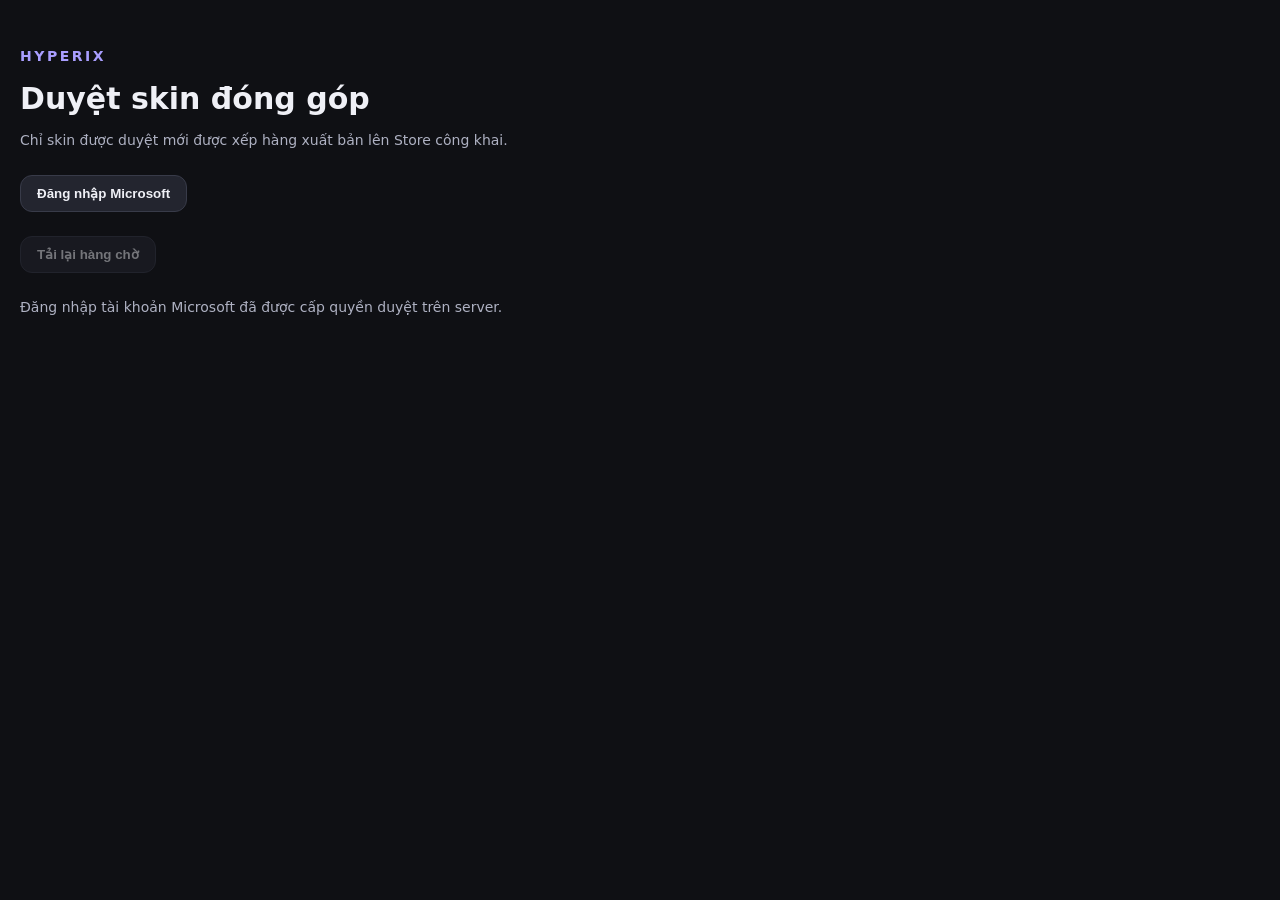
<file: admin/index.html>
<!doctype html><html lang="vi"><head>
  <meta http-equiv="Content-Security-Policy" content="default-src &#39;none&#39;; script-src &#39;self&#39;; style-src &#39;self&#39;; img-src &#39;self&#39; data:; connect-src &#39;self&#39; https://api-skins.hyperixl.id.vn https://nmqfvpivtsjtpqrkdfxt.supabase.co; base-uri &#39;none&#39;; form-action &#39;none&#39;; object-src &#39;none&#39;">
  <meta name="referrer" content="no-referrer">
<meta charset="UTF-8"><meta name="viewport" content="width=device-width,initial-scale=1"><title>Hyperix Skin Review</title>  <script type="module" crossorigin src="/admin/assets/index-5MPh7b6a.js"></script>
  <link rel="stylesheet" crossorigin href="/admin/assets/index-DzNtcOXL.css">
</head><body><main><header><p class="eyebrow">HYPERIX</p><h1>Duyệt skin đóng góp</h1><p>Chỉ skin được duyệt mới được xếp hàng xuất bản lên Store công khai.</p></header><section id="auth"><button id="login">Đăng nhập Microsoft</button><button id="logout" hidden>Đăng xuất</button><p id="identity"></p></section><div class="toolbar"><button id="refresh" disabled>Tải lại hàng chờ</button><span id="count"></span></div><section id="limits-panel" hidden><h2>Giới hạn đóng góp mỗi người</h2><button id="limits-toggle" type="button" role="switch" aria-checked="true" disabled>Bật giới hạn</button><p id="limits-status"></p><p>Tắt để bỏ mức 3 bài chờ và 5 lượt gửi trong 24 giờ. Trần dung lượng hệ thống, kiểm tra PNG và bước xét duyệt vẫn được giữ.</p></section><p id="message" role="status"></p><section id="queue" aria-label="Hàng chờ duyệt"></section></main></body></html>
</file>
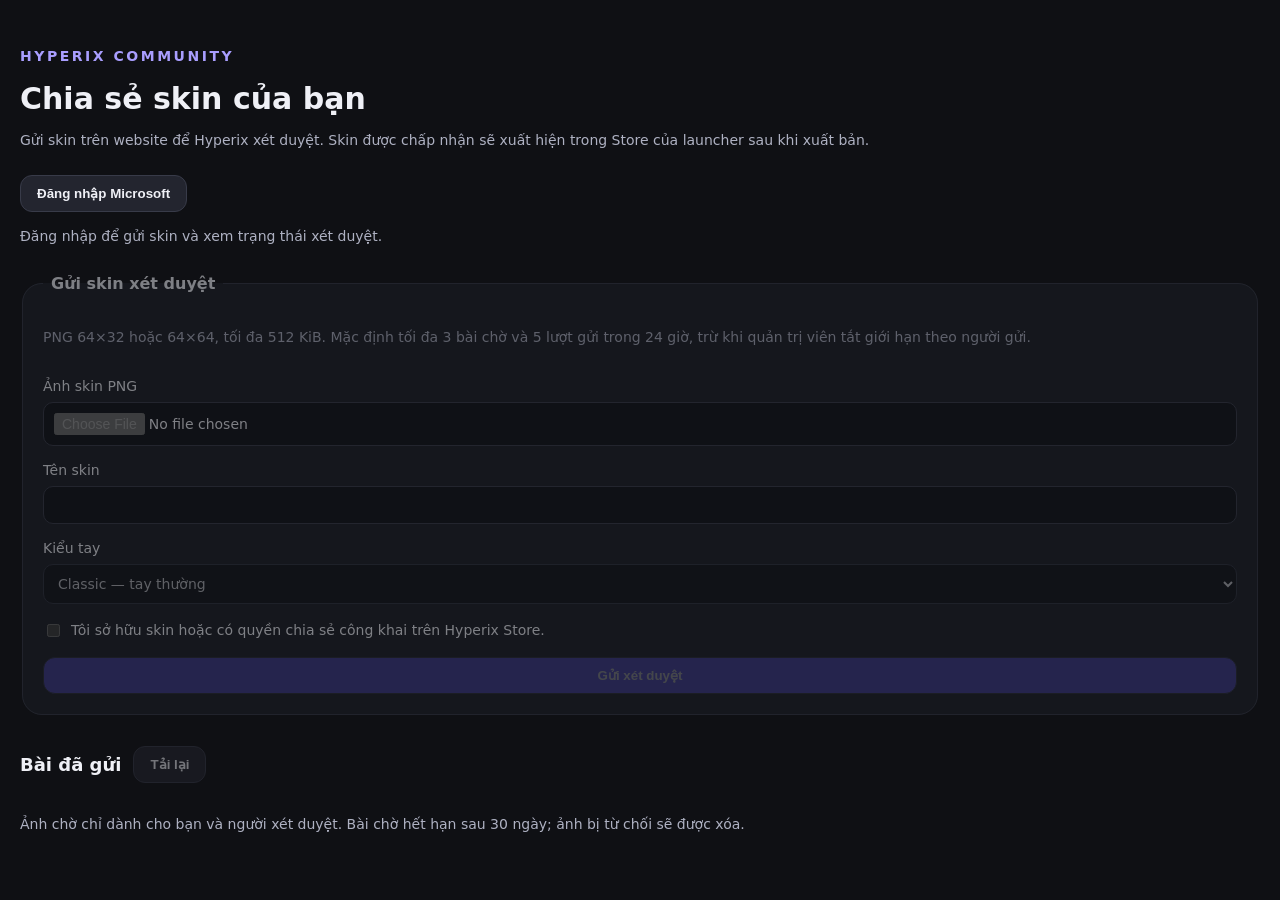
<file: contribute/index.html>
<!doctype html><html lang="vi"><head>
  <meta http-equiv="Content-Security-Policy" content="default-src &#39;none&#39;; script-src &#39;self&#39;; style-src &#39;self&#39;; img-src &#39;self&#39; data:; connect-src &#39;self&#39; https://api-skins.hyperixl.id.vn https://nmqfvpivtsjtpqrkdfxt.supabase.co; base-uri &#39;none&#39;; form-action &#39;none&#39;; object-src &#39;none&#39;">
  <meta name="referrer" content="no-referrer">
<meta charset="UTF-8"><meta name="viewport" content="width=device-width,initial-scale=1"><title>Đóng góp skin — Hyperix</title>  <script type="module" crossorigin src="/contribute/assets/index-DFZ57ZC7.js"></script>
  <link rel="stylesheet" crossorigin href="/contribute/assets/index-D1uoe4rW.css">
</head><body><main><header><p class="eyebrow">HYPERIX COMMUNITY</p><h1>Chia sẻ skin của bạn</h1><p>Gửi skin trên website để Hyperix xét duyệt. Skin được chấp nhận sẽ xuất hiện trong Store của launcher sau khi xuất bản.</p></header><section id="auth"><button id="login">Đăng nhập Microsoft</button><button id="logout" hidden>Đăng xuất</button><p id="identity"></p></section><section id="profile-panel" hidden><h2>Tên người đóng góp</h2><label>Tên hiển thị<input id="contributor-name" type="text" maxlength="40" autocomplete="nickname" placeholder="Tên bạn muốn người duyệt nhìn thấy"></label><button id="save-profile" type="button" disabled>Lưu tên người đóng góp</button><p id="profile-status">Đặt tên trước khi gửi skin. Tên này chỉ giúp nhận diện bài đóng góp, không thay đổi tài khoản launcher.</p></section><p id="message" role="status" aria-live="polite"></p><form id="submission"><fieldset id="fields" disabled><legend>Gửi skin xét duyệt</legend><p>PNG 64×32 hoặc 64×64, tối đa 512 KiB. Mặc định tối đa 3 bài chờ và 5 lượt gửi trong 24 giờ, trừ khi quản trị viên tắt giới hạn theo người gửi.</p><label>Ảnh skin PNG<input id="file" type="file" accept="image/png" required></label><img id="preview" hidden alt="Bản trải phẳng skin đang chọn"><label>Tên skin<input id="title" maxlength="80" required autocomplete="off"></label><label>Kiểu tay<select id="model"><option value="default">Classic — tay thường</option><option value="slim">Slim — tay nhỏ</option></select></label><label class="consent"><input id="rights" type="checkbox" required>Tôi sở hữu skin hoặc có quyền chia sẻ công khai trên Hyperix Store.</label><button id="send" type="submit" class="primary">Gửi xét duyệt</button></fieldset></form><section><div class="toolbar"><h2>Bài đã gửi</h2><button id="refresh" disabled>Tải lại</button></div><p>Ảnh chờ chỉ dành cho bạn và người xét duyệt. Bài chờ hết hạn sau 30 ngày; ảnh bị từ chối sẽ được xóa.</p><div id="history"></div></section></main></body></html>
</file>
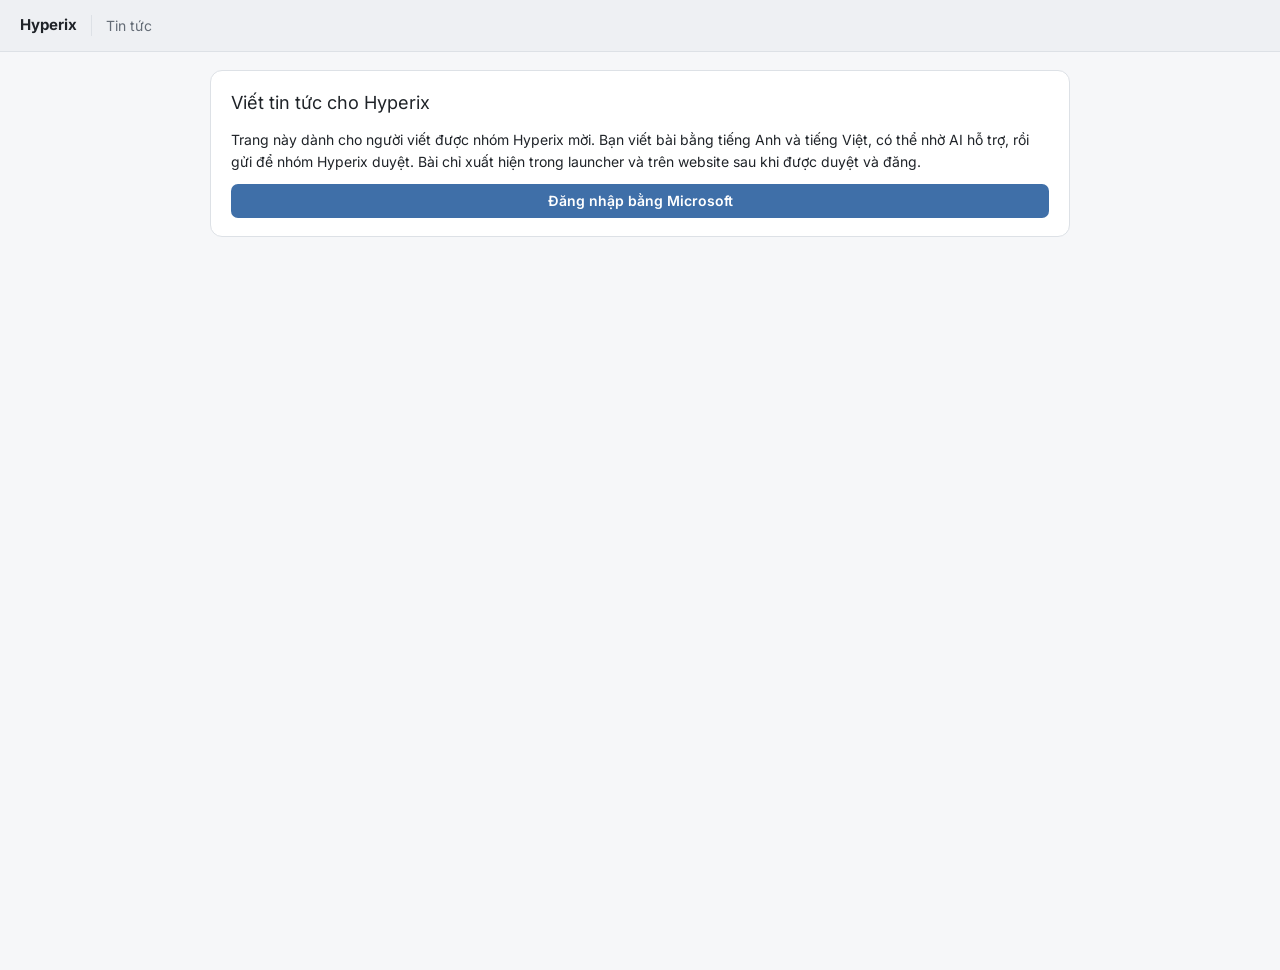
<file: write/index.html>
<!doctype html>
<html lang="vi" data-ui-redesign="true" data-theme="default" class="dark">
  <head>
    <meta http-equiv="Content-Security-Policy" content="default-src &#39;none&#39;; script-src &#39;self&#39;; style-src &#39;self&#39;; font-src &#39;self&#39;; img-src &#39;self&#39; data: blob:; frame-src https://www.youtube-nocookie.com; connect-src &#39;self&#39; https://api-news.hyperixl.id.vn https://nmqfvpivtsjtpqrkdfxt.supabase.co; base-uri &#39;none&#39;; form-action &#39;none&#39;; object-src &#39;none&#39;">
    <meta name="referrer" content="no-referrer">

    <meta charset="UTF-8" />
    <meta name="viewport" content="width=device-width, initial-scale=1.0" />
    <meta name="color-scheme" content="dark light" />
    <meta name="robots" content="noindex" />
    <title>Viết bài cho Hyperix</title>
    <script type="module" crossorigin src="/write/assets/index-BY7m0l_U.js"></script>
    <link rel="stylesheet" crossorigin href="/write/assets/index-BFj0mg21.css">
  </head>
  <body>
    <div id="root"></div>
  </body>
</html>
</file>
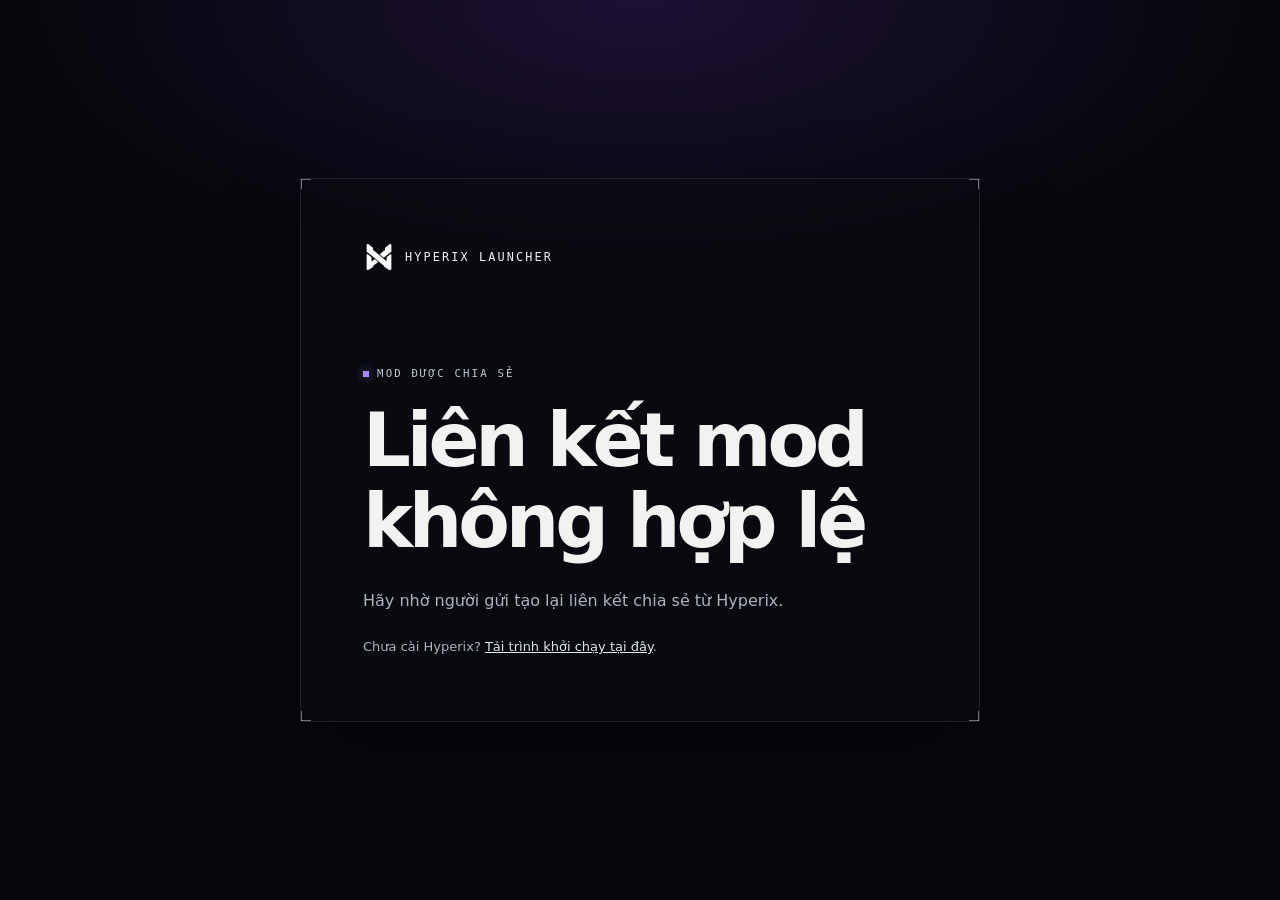
<file: open-mod.html>
<!doctype html>
<html lang="vi">
  <head>
    <meta charset="UTF-8" />
    <meta name="viewport" content="width=device-width, initial-scale=1" />
    <meta name="description" content="Open a shared mod in Hyperix Launcher." />
    <meta http-equiv="Content-Security-Policy" content="default-src 'none'; img-src 'self'; style-src 'self'; script-src 'self'; base-uri 'none'; form-action 'none'; object-src 'none'" />
    <title>Mở mod bằng Hyperix</title>
    <link rel="icon" type="image/png" href="./assets/favicon-32x32.png" />
    <link rel="stylesheet" href="./open-mod.css" />
    <script src="./open-mod.js" defer></script>
  </head>
  <body>
    <main class="card">
      <a class="brand" href="./"><img src="./assets/hyperix-artwork-white.png" alt="" /> Hyperix Launcher</a>
      <span class="eyebrow">MOD ĐƯỢC CHIA SẺ</span>
      <h1 id="heading">Xem mod này trong Hyperix</h1>
      <p id="description">Liên kết sẽ mở thông tin mod trong ứng dụng Hyperix, không tự động cài đặt.</p>
      <p class="identity" id="identity" hidden></p>
      <a class="open-button" id="open-button" hidden>Mở bằng Hyperix</a>
      <p class="hint" id="hint">Chưa cài Hyperix? <a href="./">Tải trình khởi chạy tại đây</a>.</p>
    </main>
  </body>
</html>
</file>
<file: admin/assets/index-DzNtcOXL.css>
:root{color-scheme:dark;font-family:system-ui,sans-serif;background:#0f1014;color:#eff0f6}*{box-sizing:border-box}body{margin:0}main{max-width:1050px;margin:auto;padding:32px 20px}h1{font-size:30px;margin:8px 0}h2{font-size:18px;overflow-wrap:anywhere}p{color:#aeb1c2;font-size:14px;line-height:1.5;overflow-wrap:anywhere}.eyebrow{letter-spacing:.18em;color:#a99eff;font-weight:700}header{margin-bottom:24px}button{background:#23252f;color:inherit;border:1px solid #383b49;padding:10px 16px;border-radius:12px;font-weight:650;cursor:pointer}button:hover{background:#343746}button:disabled{opacity:.45;cursor:default}button:focus-visible,textarea:focus-visible{outline:2px solid #a99eff;outline-offset:3px}.primary{background:#675cff}.danger{color:#ff9f9f}.toolbar,.actions,#auth{display:flex;gap:12px;align-items:center;flex-wrap:wrap}.toolbar{margin:24px 0}#count{font-size:13px;color:#aeb1c2}#queue{display:grid;grid-template-columns:repeat(auto-fit,minmax(min(100%,350px),1fr));gap:16px}article{background:#1c1e26;border:1px solid #343744;border-radius:20px;padding:20px;display:flex;flex-direction:column;gap:12px}article img{width:256px;max-width:100%;height:auto;image-rendering:pixelated;background:repeating-conic-gradient(#383b49 0,#383b49 25%,#242630 0,#242630 50%) 0/16px 16px;align-self:center}textarea{width:100%;min-height:90px;background:#111218;color:inherit;border:1px solid #383b49;border-radius:12px;padding:12px;font:inherit}#message{min-height:24px;white-space:pre-wrap}[hidden]{display:none!important}#limits-panel{margin:20px 0;padding:18px;border:1px solid #343744;border-radius:16px;background:#1c1e26}#limits-panel h2{margin:0 0 12px}#limits-toggle{position:relative;padding-left:62px;min-height:42px;text-align:left}#limits-toggle:before{content:"";position:absolute;left:14px;top:50%;width:36px;height:20px;transform:translateY(-50%);border-radius:999px;background:#454956;transition:background-color .18s ease}#limits-toggle:after{content:"";position:absolute;left:17px;top:50%;width:14px;height:14px;transform:translateY(-50%);border-radius:50%;background:#fff;transition:transform .18s cubic-bezier(.16,1,.3,1)}#limits-toggle[aria-checked=true]:before{background:#675cff}#limits-toggle[aria-checked=true]:after{transform:translate(16px,-50%)}@media(prefers-reduced-motion:reduce){#limits-toggle:before,#limits-toggle:after{transition:none}}main{max-width:1440px}#queue{grid-template-columns:repeat(4,minmax(0,1fr));align-items:start}#queue article{min-width:0;padding:14px;gap:9px}#queue article img{width:100%;height:180px;-o-object-fit:contain;object-fit:contain}#queue article small{font-size:10px;color:#aeb1c2;overflow-wrap:anywhere}#queue article h2{font-size:15px;margin:0}#queue .actions{gap:6px}#queue .actions button{flex:1;min-width:0;padding:9px 8px;font-size:12px}#queue textarea{min-height:68px;font-size:12px}.skin-preview-state{display:flex;align-items:center;justify-content:center;height:180px;background:#14151c;border-radius:12px;margin:0}@media(max-width:760px){#queue{grid-template-columns:repeat(2,minmax(0,1fr))}}@media(max-width:420px){#queue{grid-template-columns:1fr}}#queue .actions{align-items:stretch}#queue .actions button{line-height:1.25}
</file>
<file: contribute/assets/index-D1uoe4rW.css>
:root{color-scheme:dark;font-family:system-ui,sans-serif;background:#0f1014;color:#eff0f6}*{box-sizing:border-box}body{margin:0}main{max-width:1050px;margin:auto;padding:32px 20px}h1{font-size:30px;margin:8px 0}h2{font-size:18px;overflow-wrap:anywhere}p{color:#aeb1c2;font-size:14px;line-height:1.5;overflow-wrap:anywhere}.eyebrow{letter-spacing:.18em;color:#a99eff;font-weight:700}header{margin-bottom:24px}button{background:#23252f;color:inherit;border:1px solid #383b49;padding:10px 16px;border-radius:12px;font-weight:650;cursor:pointer}button:hover{background:#343746}button:disabled{opacity:.45;cursor:default}button:focus-visible,textarea:focus-visible{outline:2px solid #a99eff;outline-offset:3px}.primary{background:#675cff}.danger{color:#ff9f9f}.toolbar,.actions,#auth{display:flex;gap:12px;align-items:center;flex-wrap:wrap}.toolbar{margin:24px 0}#count{font-size:13px;color:#aeb1c2}#queue{display:grid;grid-template-columns:repeat(auto-fit,minmax(min(100%,350px),1fr));gap:16px}article{background:#1c1e26;border:1px solid #343744;border-radius:20px;padding:20px;display:flex;flex-direction:column;gap:12px}article img{width:256px;max-width:100%;height:auto;image-rendering:pixelated;background:repeating-conic-gradient(#383b49 0,#383b49 25%,#242630 0,#242630 50%) 0/16px 16px;align-self:center}textarea{width:100%;min-height:90px;background:#111218;color:inherit;border:1px solid #383b49;border-radius:12px;padding:12px;font:inherit}#message{min-height:24px;white-space:pre-wrap}[hidden]{display:none!important}#limits-panel{margin:20px 0;padding:18px;border:1px solid #343744;border-radius:16px;background:#1c1e26}#limits-panel h2{margin:0 0 12px}#limits-toggle{position:relative;padding-left:62px;min-height:42px;text-align:left}#limits-toggle:before{content:"";position:absolute;left:14px;top:50%;width:36px;height:20px;transform:translateY(-50%);border-radius:999px;background:#454956;transition:background-color .18s ease}#limits-toggle:after{content:"";position:absolute;left:17px;top:50%;width:14px;height:14px;transform:translateY(-50%);border-radius:50%;background:#fff;transition:transform .18s cubic-bezier(.16,1,.3,1)}#limits-toggle[aria-checked=true]:before{background:#675cff}#limits-toggle[aria-checked=true]:after{transform:translate(16px,-50%)}@media(prefers-reduced-motion:reduce){#limits-toggle:before,#limits-toggle:after{transition:none}}main{max-width:1440px}#queue{grid-template-columns:repeat(4,minmax(0,1fr));align-items:start}#queue article{min-width:0;padding:14px;gap:9px}#queue article img{width:100%;height:180px;-o-object-fit:contain;object-fit:contain}#queue article small{font-size:10px;color:#aeb1c2;overflow-wrap:anywhere}#queue article h2{font-size:15px;margin:0}#queue .actions{gap:6px}#queue .actions button{flex:1;min-width:0;padding:9px 8px;font-size:12px}#queue textarea{min-height:68px;font-size:12px}.skin-preview-state{display:flex;align-items:center;justify-content:center;height:180px;background:#14151c;border-radius:12px;margin:0}@media(max-width:760px){#queue{grid-template-columns:repeat(2,minmax(0,1fr))}}@media(max-width:420px){#queue{grid-template-columns:1fr}}#queue .actions{align-items:stretch}#queue .actions button{line-height:1.25}form{margin:24px 0}fieldset{min-width:0;background:#1c1e26;border:1px solid #343744;border-radius:20px;padding:20px;display:grid;gap:16px}legend{font-weight:700;padding:0 8px}fieldset:disabled{opacity:.5}label{display:grid;gap:8px;font-size:14px}input,select{font:inherit;background:#111218;color:inherit;border:1px solid #383b49;border-radius:10px;padding:10px;width:100%}input:focus-visible,select:focus-visible{outline:2px solid #a99eff;outline-offset:2px}.consent{display:flex;align-items:flex-start;line-height:1.5}.consent input{width:auto;margin-top:4px;accent-color:#8c80ff}#preview{width:256px;max-width:100%;image-rendering:pixelated;background:repeating-conic-gradient(#383b49 0,#383b49 25%,#242630 0,#242630 50%) 0/16px 16px}#history{display:grid;gap:12px}#history h3{margin:0}#history p{white-space:pre-wrap;margin:0}
</file>
<file: write/assets/index-BFj0mg21.css>
@font-face{font-family:Inter Variable;font-style:normal;font-display:swap;font-weight:100 900;src:url(/write/assets/inter-cyrillic-ext-wght-normal-BOeWTOD4.woff2) format("woff2-variations");unicode-range:U+0460-052F,U+1C80-1C8A,U+20B4,U+2DE0-2DFF,U+A640-A69F,U+FE2E-FE2F}@font-face{font-family:Inter Variable;font-style:normal;font-display:swap;font-weight:100 900;src:url(/write/assets/inter-cyrillic-wght-normal-DqGufNeO.woff2) format("woff2-variations");unicode-range:U+0301,U+0400-045F,U+0490-0491,U+04B0-04B1,U+2116}@font-face{font-family:Inter Variable;font-style:normal;font-display:swap;font-weight:100 900;src:url(/write/assets/inter-greek-ext-wght-normal-DlzME5K_.woff2) format("woff2-variations");unicode-range:U+1F00-1FFF}@font-face{font-family:Inter Variable;font-style:normal;font-display:swap;font-weight:100 900;src:url(/write/assets/inter-greek-wght-normal-CkhJZR-_.woff2) format("woff2-variations");unicode-range:U+0370-0377,U+037A-037F,U+0384-038A,U+038C,U+038E-03A1,U+03A3-03FF}@font-face{font-family:Inter Variable;font-style:normal;font-display:swap;font-weight:100 900;src:url(/write/assets/inter-vietnamese-wght-normal-CBcvBZtf.woff2) format("woff2-variations");unicode-range:U+0102-0103,U+0110-0111,U+0128-0129,U+0168-0169,U+01A0-01A1,U+01AF-01B0,U+0300-0301,U+0303-0304,U+0308-0309,U+0323,U+0329,U+1EA0-1EF9,U+20AB}@font-face{font-family:Inter Variable;font-style:normal;font-display:swap;font-weight:100 900;src:url(/write/assets/inter-latin-ext-wght-normal-DO1Apj_S.woff2) format("woff2-variations");unicode-range:U+0100-02BA,U+02BD-02C5,U+02C7-02CC,U+02CE-02D7,U+02DD-02FF,U+0304,U+0308,U+0329,U+1D00-1DBF,U+1E00-1E9F,U+1EF2-1EFF,U+2020,U+20A0-20AB,U+20AD-20C0,U+2113,U+2C60-2C7F,U+A720-A7FF}@font-face{font-family:Inter Variable;font-style:normal;font-display:swap;font-weight:100 900;src:url(/write/assets/inter-latin-wght-normal-Dx4kXJAl.woff2) format("woff2-variations");unicode-range:U+0000-00FF,U+0131,U+0152-0153,U+02BB-02BC,U+02C6,U+02DA,U+02DC,U+0304,U+0308,U+0329,U+2000-206F,U+20AC,U+2122,U+2191,U+2193,U+2212,U+2215,U+FEFF,U+FFFD}*,:before,:after{--tw-border-spacing-x: 0;--tw-border-spacing-y: 0;--tw-translate-x: 0;--tw-translate-y: 0;--tw-rotate: 0;--tw-skew-x: 0;--tw-skew-y: 0;--tw-scale-x: 1;--tw-scale-y: 1;--tw-pan-x: ;--tw-pan-y: ;--tw-pinch-zoom: ;--tw-scroll-snap-strictness: proximity;--tw-gradient-from-position: ;--tw-gradient-via-position: ;--tw-gradient-to-position: ;--tw-ordinal: ;--tw-slashed-zero: ;--tw-numeric-figure: ;--tw-numeric-spacing: ;--tw-numeric-fraction: ;--tw-ring-inset: ;--tw-ring-offset-width: 0px;--tw-ring-offset-color: #fff;--tw-ring-color: rgb(59 130 246 / .5);--tw-ring-offset-shadow: 0 0 #0000;--tw-ring-shadow: 0 0 #0000;--tw-shadow: 0 0 #0000;--tw-shadow-colored: 0 0 #0000;--tw-blur: ;--tw-brightness: ;--tw-contrast: ;--tw-grayscale: ;--tw-hue-rotate: ;--tw-invert: ;--tw-saturate: ;--tw-sepia: ;--tw-drop-shadow: ;--tw-backdrop-blur: ;--tw-backdrop-brightness: ;--tw-backdrop-contrast: ;--tw-backdrop-grayscale: ;--tw-backdrop-hue-rotate: ;--tw-backdrop-invert: ;--tw-backdrop-opacity: ;--tw-backdrop-saturate: ;--tw-backdrop-sepia: ;--tw-contain-size: ;--tw-contain-layout: ;--tw-contain-paint: ;--tw-contain-style: }::backdrop{--tw-border-spacing-x: 0;--tw-border-spacing-y: 0;--tw-translate-x: 0;--tw-translate-y: 0;--tw-rotate: 0;--tw-skew-x: 0;--tw-skew-y: 0;--tw-scale-x: 1;--tw-scale-y: 1;--tw-pan-x: ;--tw-pan-y: ;--tw-pinch-zoom: ;--tw-scroll-snap-strictness: proximity;--tw-gradient-from-position: ;--tw-gradient-via-position: ;--tw-gradient-to-position: ;--tw-ordinal: ;--tw-slashed-zero: ;--tw-numeric-figure: ;--tw-numeric-spacing: ;--tw-numeric-fraction: ;--tw-ring-inset: ;--tw-ring-offset-width: 0px;--tw-ring-offset-color: #fff;--tw-ring-color: rgb(59 130 246 / .5);--tw-ring-offset-shadow: 0 0 #0000;--tw-ring-shadow: 0 0 #0000;--tw-shadow: 0 0 #0000;--tw-shadow-colored: 0 0 #0000;--tw-blur: ;--tw-brightness: ;--tw-contrast: ;--tw-grayscale: ;--tw-hue-rotate: ;--tw-invert: ;--tw-saturate: ;--tw-sepia: ;--tw-drop-shadow: ;--tw-backdrop-blur: ;--tw-backdrop-brightness: ;--tw-backdrop-contrast: ;--tw-backdrop-grayscale: ;--tw-backdrop-hue-rotate: ;--tw-backdrop-invert: ;--tw-backdrop-opacity: ;--tw-backdrop-saturate: ;--tw-backdrop-sepia: ;--tw-contain-size: ;--tw-contain-layout: ;--tw-contain-paint: ;--tw-contain-style: }*,:before,:after{box-sizing:border-box;border-width:0;border-style:solid;border-color:#e5e7eb}:before,:after{--tw-content: ""}html,:host{line-height:1.5;-webkit-text-size-adjust:100%;-moz-tab-size:4;-o-tab-size:4;tab-size:4;font-family:Inter Variable,Inter,system-ui,sans-serif;font-feature-settings:normal;font-variation-settings:normal;-webkit-tap-highlight-color:transparent}body{margin:0;line-height:inherit}hr{height:0;color:inherit;border-top-width:1px}abbr:where([title]){-webkit-text-decoration:underline dotted;text-decoration:underline dotted}h1,h2,h3,h4,h5,h6{font-size:inherit;font-weight:inherit}a{color:inherit;text-decoration:inherit}b,strong{font-weight:bolder}code,kbd,samp,pre{font-family:Cascadia Mono,Cascadia Code,Consolas,monospace;font-feature-settings:normal;font-variation-settings:normal;font-size:1em}small{font-size:80%}sub,sup{font-size:75%;line-height:0;position:relative;vertical-align:baseline}sub{bottom:-.25em}sup{top:-.5em}table{text-indent:0;border-color:inherit;border-collapse:collapse}button,input,optgroup,select,textarea{font-family:inherit;font-feature-settings:inherit;font-variation-settings:inherit;font-size:100%;font-weight:inherit;line-height:inherit;letter-spacing:inherit;color:inherit;margin:0;padding:0}button,select{text-transform:none}button,input:where([type=button]),input:where([type=reset]),input:where([type=submit]){-webkit-appearance:button;background-color:transparent;background-image:none}:-moz-focusring{outline:auto}:-moz-ui-invalid{box-shadow:none}progress{vertical-align:baseline}::-webkit-inner-spin-button,::-webkit-outer-spin-button{height:auto}[type=search]{-webkit-appearance:textfield;outline-offset:-2px}::-webkit-search-decoration{-webkit-appearance:none}::-webkit-file-upload-button{-webkit-appearance:button;font:inherit}summary{display:list-item}blockquote,dl,dd,h1,h2,h3,h4,h5,h6,hr,figure,p,pre{margin:0}fieldset{margin:0;padding:0}legend{padding:0}ol,ul,menu{list-style:none;margin:0;padding:0}dialog{padding:0}textarea{resize:vertical}input::-moz-placeholder,textarea::-moz-placeholder{opacity:1;color:#9ca3af}input::placeholder,textarea::placeholder{opacity:1;color:#9ca3af}button,[role=button]{cursor:pointer}:disabled{cursor:default}img,svg,video,canvas,audio,iframe,embed,object{display:block;vertical-align:middle}img,video{max-width:100%;height:auto}[hidden]:where(:not([hidden=until-found])){display:none}html{font-size:16px}*{border-color:var(--border-color)}body{background-color:var(--bg-main);color:var(--text-main);font-family:Inter Variable,Inter,system-ui,sans-serif;font-optical-sizing:auto;font-kerning:normal}@keyframes hk-content-swap{0%{opacity:.86}to{opacity:1}}.hk-content-swap{animation:hk-content-swap .14s ease-out}html.reduced-rendering .hk-content-swap{animation:none}@media(prefers-reduced-motion:reduce){.hk-content-swap{animation:none}}.\!container{width:100%!important}.container{width:100%}@media(min-width:640px){.\!container{max-width:640px!important}.container{max-width:640px}}@media(min-width:768px){.\!container{max-width:768px!important}.container{max-width:768px}}@media(min-width:1024px){.\!container{max-width:1024px!important}.container{max-width:1024px}}@media(min-width:1280px){.\!container{max-width:1280px!important}.container{max-width:1280px}}@media(min-width:1536px){.\!container{max-width:1536px!important}.container{max-width:1536px}}.sr-only{position:absolute;width:1px;height:1px;padding:0;margin:-1px;overflow:hidden;clip:rect(0,0,0,0);white-space:nowrap;border-width:0}.pointer-events-none{pointer-events:none}.pointer-events-auto{pointer-events:auto}.visible{visibility:visible}.invisible{visibility:hidden}.collapse{visibility:collapse}.static{position:static}.fixed{position:fixed}.absolute{position:absolute}.relative{position:relative}.sticky{position:sticky}.inset-0{top:0;right:0;bottom:0;left:0}.inset-3{top:.75rem;right:.75rem;bottom:.75rem;left:.75rem}.inset-8{top:2rem;right:2rem;bottom:2rem;left:2rem}.inset-x-0{left:0;right:0}.inset-x-2{left:.5rem;right:.5rem}.inset-x-3{left:.75rem;right:.75rem}.inset-y-0{top:0;bottom:0}.\!bottom-5{bottom:1.25rem!important}.\!top-5{top:1.25rem!important}.-bottom-0\.5{bottom:-.125rem}.-bottom-1{bottom:-.25rem}.-bottom-5{bottom:-1.25rem}.-right-0\.5{right:-.125rem}.-right-1{right:-.25rem}.-right-5{right:-1.25rem}.-right-\[13px\]{right:-13px}.-right-px{right:-1px}.-top-1{top:-.25rem}.-top-12{top:-3rem}.-top-5{top:-1.25rem}.-top-8{top:-2rem}.bottom-0{bottom:0}.bottom-1{bottom:.25rem}.bottom-16{bottom:4rem}.bottom-2{bottom:.5rem}.bottom-2\.5{bottom:.625rem}.bottom-3{bottom:.75rem}.bottom-4{bottom:1rem}.bottom-5{bottom:1.25rem}.bottom-6{bottom:1.5rem}.bottom-7{bottom:1.75rem}.bottom-full{bottom:100%}.left-0{left:0}.left-1{left:.25rem}.left-1\/2{left:50%}.left-1\/3{left:33.333333%}.left-2{left:.5rem}.left-2\.5{left:.625rem}.left-24{left:6rem}.left-3{left:.75rem}.left-3\.5{left:.875rem}.left-4{left:1rem}.left-5{left:1.25rem}.left-56{left:14rem}.left-6{left:1.5rem}.left-\[12px\]{left:12px}.left-\[15\%\]{left:15%}.left-\[248px\]{left:248px}.left-\[32px\]{left:32px}.left-\[38px\]{left:38px}.left-\[88px\]{left:88px}.left-full{left:100%}.right-0{right:0}.right-1{right:.25rem}.right-1\/3{right:33.333333%}.right-2{right:.5rem}.right-2\.5{right:.625rem}.right-3{right:.75rem}.right-4{right:1rem}.right-5{right:1.25rem}.right-6{right:1.5rem}.right-\[15\%\]{right:15%}.top-0{top:0}.top-1{top:.25rem}.top-1\/2{top:50%}.top-1\/4{top:25%}.top-10{top:2.5rem}.top-11{top:2.75rem}.top-12{top:3rem}.top-14{top:3.5rem}.top-2{top:.5rem}.top-2\.5{top:.625rem}.top-3{top:.75rem}.top-4{top:1rem}.top-5{top:1.25rem}.top-8{top:2rem}.top-\[18px\]{top:18px}.top-\[34px\]{top:34px}.top-\[60\%\]{top:60%}.top-\[calc\(100\%\+10px\)\]{top:calc(100% + 10px)}.top-\[calc\(100\%\+8px\)\]{top:calc(100% + 8px)}.top-full{top:100%}.isolate{isolation:isolate}.z-0{z-index:0}.z-10{z-index:10}.z-20{z-index:20}.z-30{z-index:30}.z-40{z-index:40}.z-50{z-index:50}.z-\[100\]{z-index:100}.z-\[110\]{z-index:110}.z-\[12000\]{z-index:12000}.z-\[1200\]{z-index:1200}.z-\[120\]{z-index:120}.z-\[1250\]{z-index:1250}.z-\[1260\]{z-index:1260}.z-\[130\]{z-index:130}.z-\[1320\]{z-index:1320}.z-\[1400\]{z-index:1400}.z-\[140\]{z-index:140}.z-\[15000\]{z-index:15000}.z-\[1700\]{z-index:1700}.z-\[1800\]{z-index:1800}.z-\[1900\]{z-index:1900}.z-\[1\]{z-index:1}.z-\[20000\]{z-index:20000}.z-\[2147483647\]{z-index:2147483647}.z-\[2\]{z-index:2}.z-\[3000\]{z-index:3000}.z-\[350\]{z-index:350}.z-\[3\]{z-index:3}.z-\[400\]{z-index:400}.z-\[460\]{z-index:460}.z-\[480\]{z-index:480}.z-\[490\]{z-index:490}.z-\[500\]{z-index:500}.z-\[520\]{z-index:520}.z-\[540\]{z-index:540}.z-\[600\]{z-index:600}.z-\[700\]{z-index:700}.z-\[70\]{z-index:70}.z-\[80\]{z-index:80}.z-\[90\]{z-index:90}.z-\[9999\]{z-index:9999}.z-\[999\]{z-index:999}.col-span-2{grid-column:span 2 / span 2}.col-start-1{grid-column-start:1}.col-start-3{grid-column-start:3}.row-span-2{grid-row:span 2 / span 2}.row-start-1{grid-row-start:1}.row-start-2{grid-row-start:2}.-m-3{margin:-.75rem}.m-auto{margin:auto}.-mx-1\.5{margin-left:-.375rem;margin-right:-.375rem}.-mx-2{margin-left:-.5rem;margin-right:-.5rem}.-mx-2\.5{margin-left:-.625rem;margin-right:-.625rem}.-mx-4{margin-left:-1rem;margin-right:-1rem}.mx-1{margin-left:.25rem;margin-right:.25rem}.mx-2{margin-left:.5rem;margin-right:.5rem}.mx-3{margin-left:.75rem;margin-right:.75rem}.mx-6{margin-left:1.5rem;margin-right:1.5rem}.mx-auto{margin-left:auto;margin-right:auto}.my-0\.5{margin-top:.125rem;margin-bottom:.125rem}.my-1{margin-top:.25rem;margin-bottom:.25rem}.my-1\.5{margin-top:.375rem;margin-bottom:.375rem}.my-2{margin-top:.5rem;margin-bottom:.5rem}.my-4{margin-top:1rem;margin-bottom:1rem}.\!mt-3\.5{margin-top:.875rem!important}.-mb-4{margin-bottom:-1rem}.-mt-7{margin-top:-1.75rem}.mb-0{margin-bottom:0}.mb-0\.5{margin-bottom:.125rem}.mb-1{margin-bottom:.25rem}.mb-1\.5{margin-bottom:.375rem}.mb-2{margin-bottom:.5rem}.mb-2\.5{margin-bottom:.625rem}.mb-3{margin-bottom:.75rem}.mb-4{margin-bottom:1rem}.ml-1{margin-left:.25rem}.ml-2{margin-left:.5rem}.ml-4{margin-left:1rem}.ml-\[12px\]{margin-left:12px}.ml-auto{margin-left:auto}.mr-0\.5{margin-right:.125rem}.mr-1{margin-right:.25rem}.mr-2{margin-right:.5rem}.mr-\[11px\]{margin-right:11px}.mr-auto{margin-right:auto}.mt-0\.5{margin-top:.125rem}.mt-1{margin-top:.25rem}.mt-1\.5{margin-top:.375rem}.mt-2{margin-top:.5rem}.mt-2\.5{margin-top:.625rem}.mt-3{margin-top:.75rem}.mt-3\.5{margin-top:.875rem}.mt-4{margin-top:1rem}.mt-5{margin-top:1.25rem}.mt-6{margin-top:1.5rem}.mt-auto{margin-top:auto}.mt-px{margin-top:1px}.line-clamp-1{overflow:hidden;display:-webkit-box;-webkit-box-orient:vertical;-webkit-line-clamp:1}.line-clamp-2{overflow:hidden;display:-webkit-box;-webkit-box-orient:vertical;-webkit-line-clamp:2}.block{display:block}.inline-block{display:inline-block}.inline{display:inline}.flex{display:flex}.inline-flex{display:inline-flex}.table{display:table}.grid{display:grid}.contents{display:contents}.\!hidden{display:none!important}.hidden{display:none}.aspect-\[4\/5\]{aspect-ratio:4/5}.aspect-\[772\/350\]{aspect-ratio:772/350}.aspect-square{aspect-ratio:1 / 1}.aspect-video{aspect-ratio:16 / 9}.\!h-6{height:1.5rem!important}.\!h-7{height:1.75rem!important}.h-1{height:.25rem}.h-1\.5{height:.375rem}.h-1\/3{height:33.333333%}.h-1\/4{height:25%}.h-10{height:2.5rem}.h-11{height:2.75rem}.h-12{height:3rem}.h-14{height:3.5rem}.h-16{height:4rem}.h-2{height:.5rem}.h-2\.5{height:.625rem}.h-2\/5{height:40%}.h-20{height:5rem}.h-24{height:6rem}.h-28{height:7rem}.h-3{height:.75rem}.h-3\.5{height:.875rem}.h-3\/4{height:75%}.h-3\/5{height:60%}.h-32{height:8rem}.h-36{height:9rem}.h-4{height:1rem}.h-48{height:12rem}.h-5{height:1.25rem}.h-56{height:14rem}.h-6{height:1.5rem}.h-64{height:16rem}.h-7{height:1.75rem}.h-72{height:18rem}.h-8{height:2rem}.h-9{height:2.25rem}.h-96{height:24rem}.h-\[112px\]{height:112px}.h-\[118px\]{height:118px}.h-\[144px\]{height:144px}.h-\[14px\]{height:14px}.h-\[176px\]{height:176px}.h-\[178px\]{height:178px}.h-\[17px\]{height:17px}.h-\[18px\]{height:18px}.h-\[229px\]{height:229px}.h-\[22px\]{height:22px}.h-\[26px\]{height:26px}.h-\[280px\]{height:280px}.h-\[310px\]{height:310px}.h-\[44\%\]{height:44%}.h-\[48\%\]{height:48%}.h-\[48px\]{height:48px}.h-\[52px\]{height:52px}.h-\[54px\]{height:54px}.h-\[56\%\]{height:56%}.h-\[58px\]{height:58px}.h-\[60\%\]{height:60%}.h-\[610px\]{height:610px}.h-\[640px\]{height:640px}.h-\[680px\]{height:680px}.h-\[7px\]{height:7px}.h-\[80vh\]{height:80vh}.h-\[86px\]{height:86px}.h-\[88px\]{height:88px}.h-\[90\.375px\]{height:90.375px}.h-\[92px\]{height:92px}.h-\[96px\]{height:96px}.h-\[min\(440px\,55dvh\)\]{height:min(440px,55dvh)}.h-\[min\(640px\,calc\(100dvh-40px\)\)\]{height:min(640px,calc(100dvh - 40px))}.h-\[min\(666px\,calc\(100dvh-40px\)\)\]{height:min(666px,calc(100dvh - 40px))}.h-\[min\(760px\,calc\(100vh-40px\)\)\]{height:min(760px,calc(100vh - 40px))}.h-\[min\(860px\,calc\(100vh-40px\)\)\]{height:min(860px,calc(100vh - 40px))}.h-\[min\(88vh\,620px\)\]{height:min(88vh,620px)}.h-\[min\(88vh\,720px\)\]{height:min(88vh,720px)}.h-\[min\(900px\,calc\(100vh-78px\)\)\]{height:min(900px,calc(100vh - 78px))}.h-auto{height:auto}.h-full{height:100%}.h-px{height:1px}.h-screen{height:100vh}.max-h-0{max-height:0px}.max-h-20{max-height:5rem}.max-h-40{max-height:10rem}.max-h-48{max-height:12rem}.max-h-5{max-height:1.25rem}.max-h-56{max-height:14rem}.max-h-64{max-height:16rem}.max-h-\[18px\]{max-height:18px}.max-h-\[220px\]{max-height:220px}.max-h-\[250px\]{max-height:250px}.max-h-\[260px\]{max-height:260px}.max-h-\[304px\]{max-height:304px}.max-h-\[360px\]{max-height:360px}.max-h-\[430px\]{max-height:430px}.max-h-\[560px\]{max-height:560px}.max-h-\[75vh\]{max-height:75vh}.max-h-\[82vh\]{max-height:82vh}.max-h-\[84vh\]{max-height:84vh}.max-h-\[85vh\]{max-height:85vh}.max-h-\[88vh\]{max-height:88vh}.max-h-\[90vh\]{max-height:90vh}.max-h-\[calc\(100\%-1\.5rem\)\]{max-height:calc(100% - 1.5rem)}.max-h-\[calc\(100dvh-180px\)\]{max-height:calc(100dvh - 180px)}.max-h-\[calc\(100dvh-40px\)\]{max-height:calc(100dvh - 40px)}.max-h-\[min\(320px\,calc\(100dvh-160px\)\)\]{max-height:min(320px,calc(100dvh - 160px))}.max-h-\[min\(52vh\,430px\)\]{max-height:min(52vh,430px)}.max-h-\[min\(640px\,calc\(100vh-40px\)\)\]{max-height:min(640px,calc(100vh - 40px))}.max-h-\[min\(760px\,88vh\)\]{max-height:min(760px,88vh)}.max-h-\[min\(86vh\,640px\)\]{max-height:min(86vh,640px)}.max-h-full{max-height:100%}.min-h-0{min-height:0px}.min-h-10{min-height:2.5rem}.min-h-14{min-height:3.5rem}.min-h-28{min-height:7rem}.min-h-32{min-height:8rem}.min-h-4{min-height:1rem}.min-h-5{min-height:1.25rem}.min-h-9{min-height:2.25rem}.min-h-\[112px\]{min-height:112px}.min-h-\[120px\]{min-height:120px}.min-h-\[140px\]{min-height:140px}.min-h-\[148px\]{min-height:148px}.min-h-\[154px\]{min-height:154px}.min-h-\[160px\]{min-height:160px}.min-h-\[178px\]{min-height:178px}.min-h-\[18px\]{min-height:18px}.min-h-\[214px\]{min-height:214px}.min-h-\[220px\]{min-height:220px}.min-h-\[256px\]{min-height:256px}.min-h-\[260px\]{min-height:260px}.min-h-\[300px\]{min-height:300px}.min-h-\[360px\]{min-height:360px}.min-h-\[36px\]{min-height:36px}.min-h-\[390px\]{min-height:390px}.min-h-\[58px\]{min-height:58px}.min-h-\[68px\]{min-height:68px}.min-h-\[72px\]{min-height:72px}.min-h-\[76px\]{min-height:76px}.min-h-\[78px\]{min-height:78px}.min-h-\[80px\]{min-height:80px}.min-h-\[84px\]{min-height:84px}.min-h-\[90px\]{min-height:90px}.\!w-6{width:1.5rem!important}.\!w-7{width:1.75rem!important}.w-1{width:.25rem}.w-1\.5{width:.375rem}.w-1\/2{width:50%}.w-1\/3{width:33.333333%}.w-1\/4{width:25%}.w-10{width:2.5rem}.w-11{width:2.75rem}.w-12{width:3rem}.w-14{width:3.5rem}.w-16{width:4rem}.w-2{width:.5rem}.w-2\.5{width:.625rem}.w-2\/3{width:66.666667%}.w-2\/5{width:40%}.w-20{width:5rem}.w-24{width:6rem}.w-28{width:7rem}.w-3{width:.75rem}.w-3\.5{width:.875rem}.w-3\/4{width:75%}.w-36{width:9rem}.w-4{width:1rem}.w-4\/5{width:80%}.w-40{width:10rem}.w-44{width:11rem}.w-48{width:12rem}.w-5{width:1.25rem}.w-52{width:13rem}.w-56{width:14rem}.w-6{width:1.5rem}.w-64{width:16rem}.w-7{width:1.75rem}.w-72{width:18rem}.w-8{width:2rem}.w-9{width:2.25rem}.w-\[110px\]{width:110px}.w-\[120px\]{width:120px}.w-\[130px\]{width:130px}.w-\[136px\]{width:136px}.w-\[140px\]{width:140px}.w-\[144px\]{width:144px}.w-\[14px\]{width:14px}.w-\[15\%\]{width:15%}.w-\[150px\]{width:150px}.w-\[156px\]{width:156px}.w-\[15px\]{width:15px}.w-\[160px\]{width:160px}.w-\[170px\]{width:170px}.w-\[176px\]{width:176px}.w-\[17px\]{width:17px}.w-\[180px\]{width:180px}.w-\[184px\]{width:184px}.w-\[18px\]{width:18px}.w-\[1px\]{width:1px}.w-\[212px\]{width:212px}.w-\[214px\]{width:214px}.w-\[220px\]{width:220px}.w-\[22px\]{width:22px}.w-\[238px\]{width:238px}.w-\[248px\]{width:248px}.w-\[250px\]{width:250px}.w-\[252px\]{width:252px}.w-\[260px\]{width:260px}.w-\[300px\]{width:300px}.w-\[308px\]{width:308px}.w-\[30px\]{width:30px}.w-\[316px\]{width:316px}.w-\[35\%\]{width:35%}.w-\[44\%\]{width:44%}.w-\[54px\]{width:54px}.w-\[58px\]{width:58px}.w-\[60\%\]{width:60%}.w-\[60px\]{width:60px}.w-\[6px\]{width:6px}.w-\[72px\]{width:72px}.w-\[76px\]{width:76px}.w-\[7px\]{width:7px}.w-\[82px\]{width:82px}.w-\[88px\]{width:88px}.w-\[calc\(100\%-23px\)\]{width:calc(100% - 23px)}.w-\[calc\(100\%-24px\)\]{width:calc(100% - 24px)}.w-\[calc\(100\%-8px\)\]{width:calc(100% - 8px)}.w-\[min\(220px\,55vw\)\]{width:min(220px,55vw)}.w-\[min\(380px\,calc\(100\%-1\.5rem\)\)\]{width:min(380px,calc(100% - 1.5rem))}.w-\[min\(420px\,calc\(100vw-40px\)\)\]{width:min(420px,calc(100vw - 40px))}.w-\[min\(42rem\,calc\(100vw-3rem\)\)\]{width:min(42rem,calc(100vw - 3rem))}.w-auto{width:auto}.w-fit{width:-moz-fit-content;width:fit-content}.w-full{width:100%}.w-max{width:-moz-max-content;width:max-content}.w-px{width:1px}.w-screen{width:100vw}.min-w-0{min-width:0px}.min-w-12{min-width:3rem}.min-w-4{min-width:1rem}.min-w-5{min-width:1.25rem}.min-w-9{min-width:2.25rem}.min-w-\[100px\]{min-width:100px}.min-w-\[102px\]{min-width:102px}.min-w-\[104px\]{min-width:104px}.min-w-\[118px\]{min-width:118px}.min-w-\[120px\]{min-width:120px}.min-w-\[126px\]{min-width:126px}.min-w-\[130px\]{min-width:130px}.min-w-\[140px\]{min-width:140px}.min-w-\[148px\]{min-width:148px}.min-w-\[150px\]{min-width:150px}.min-w-\[160px\]{min-width:160px}.min-w-\[180px\]{min-width:180px}.min-w-\[200px\]{min-width:200px}.min-w-\[220px\]{min-width:220px}.min-w-\[230px\]{min-width:230px}.min-w-\[240px\]{min-width:240px}.min-w-\[260px\]{min-width:260px}.min-w-\[280px\]{min-width:280px}.min-w-\[320px\]{min-width:320px}.min-w-\[4px\]{min-width:4px}.min-w-\[530px\]{min-width:530px}.min-w-\[58px\]{min-width:58px}.min-w-\[640px\]{min-width:640px}.min-w-\[68px\]{min-width:68px}.min-w-\[720px\]{min-width:720px}.min-w-\[92px\]{min-width:92px}.min-w-full{min-width:100%}.min-w-max{min-width:-moz-max-content;min-width:max-content}.max-w-0{max-width:0px}.max-w-2xl{max-width:42rem}.max-w-3xl{max-width:48rem}.max-w-4xl{max-width:56rem}.max-w-5xl{max-width:64rem}.max-w-\[105px\]{max-width:105px}.max-w-\[1180px\]{max-width:1180px}.max-w-\[1380px\]{max-width:1380px}.max-w-\[140px\]{max-width:140px}.max-w-\[1500px\]{max-width:1500px}.max-w-\[150px\]{max-width:150px}.max-w-\[170px\]{max-width:170px}.max-w-\[176px\]{max-width:176px}.max-w-\[190px\]{max-width:190px}.max-w-\[200px\]{max-width:200px}.max-w-\[220px\]{max-width:220px}.max-w-\[240px\]{max-width:240px}.max-w-\[250px\]{max-width:250px}.max-w-\[260px\]{max-width:260px}.max-w-\[300px\]{max-width:300px}.max-w-\[320px\]{max-width:320px}.max-w-\[360px\]{max-width:360px}.max-w-\[420px\]{max-width:420px}.max-w-\[520px\]{max-width:520px}.max-w-\[60\%\]{max-width:60%}.max-w-\[600px\]{max-width:600px}.max-w-\[620px\]{max-width:620px}.max-w-\[660px\]{max-width:660px}.max-w-\[690px\]{max-width:690px}.max-w-\[720px\]{max-width:720px}.max-w-\[780px\]{max-width:780px}.max-w-\[88vw\]{max-width:88vw}.max-w-\[calc\(100vw-40px\)\]{max-width:calc(100vw - 40px)}.max-w-\[calc\(100vw-80px\)\]{max-width:calc(100vw - 80px)}.max-w-full{max-width:100%}.max-w-lg{max-width:32rem}.max-w-md{max-width:28rem}.max-w-none{max-width:none}.max-w-sm{max-width:24rem}.max-w-xl{max-width:36rem}.max-w-xs{max-width:20rem}.flex-1{flex:1 1 0%}.flex-none{flex:none}.\!flex-shrink{flex-shrink:1!important}.flex-shrink-0{flex-shrink:0}.shrink{flex-shrink:1}.shrink-0{flex-shrink:0}.grow{flex-grow:1}.basis-64{flex-basis:16rem}.basis-full{flex-basis:100%}.border-collapse{border-collapse:collapse}.origin-left{transform-origin:left}.origin-top{transform-origin:top}.-translate-x-1{--tw-translate-x: -.25rem;transform:translate(var(--tw-translate-x),var(--tw-translate-y)) rotate(var(--tw-rotate)) skew(var(--tw-skew-x)) skewY(var(--tw-skew-y)) scaleX(var(--tw-scale-x)) scaleY(var(--tw-scale-y))}.-translate-x-1\/2{--tw-translate-x: -50%;transform:translate(var(--tw-translate-x),var(--tw-translate-y)) rotate(var(--tw-rotate)) skew(var(--tw-skew-x)) skewY(var(--tw-skew-y)) scaleX(var(--tw-scale-x)) scaleY(var(--tw-scale-y))}.-translate-y-1\/2{--tw-translate-y: -50%;transform:translate(var(--tw-translate-x),var(--tw-translate-y)) rotate(var(--tw-rotate)) skew(var(--tw-skew-x)) skewY(var(--tw-skew-y)) scaleX(var(--tw-scale-x)) scaleY(var(--tw-scale-y))}.translate-x-0{--tw-translate-x: 0px;transform:translate(var(--tw-translate-x),var(--tw-translate-y)) rotate(var(--tw-rotate)) skew(var(--tw-skew-x)) skewY(var(--tw-skew-y)) scaleX(var(--tw-scale-x)) scaleY(var(--tw-scale-y))}.translate-x-5{--tw-translate-x: 1.25rem;transform:translate(var(--tw-translate-x),var(--tw-translate-y)) rotate(var(--tw-rotate)) skew(var(--tw-skew-x)) skewY(var(--tw-skew-y)) scaleX(var(--tw-scale-x)) scaleY(var(--tw-scale-y))}.translate-x-6{--tw-translate-x: 1.5rem;transform:translate(var(--tw-translate-x),var(--tw-translate-y)) rotate(var(--tw-rotate)) skew(var(--tw-skew-x)) skewY(var(--tw-skew-y)) scaleX(var(--tw-scale-x)) scaleY(var(--tw-scale-y))}.translate-x-px{--tw-translate-x: 1px;transform:translate(var(--tw-translate-x),var(--tw-translate-y)) rotate(var(--tw-rotate)) skew(var(--tw-skew-x)) skewY(var(--tw-skew-y)) scaleX(var(--tw-scale-x)) scaleY(var(--tw-scale-y))}.translate-y-0{--tw-translate-y: 0px;transform:translate(var(--tw-translate-x),var(--tw-translate-y)) rotate(var(--tw-rotate)) skew(var(--tw-skew-x)) skewY(var(--tw-skew-y)) scaleX(var(--tw-scale-x)) scaleY(var(--tw-scale-y))}.translate-y-1{--tw-translate-y: .25rem;transform:translate(var(--tw-translate-x),var(--tw-translate-y)) rotate(var(--tw-rotate)) skew(var(--tw-skew-x)) skewY(var(--tw-skew-y)) scaleX(var(--tw-scale-x)) scaleY(var(--tw-scale-y))}.translate-y-1\/2{--tw-translate-y: 50%;transform:translate(var(--tw-translate-x),var(--tw-translate-y)) rotate(var(--tw-rotate)) skew(var(--tw-skew-x)) skewY(var(--tw-skew-y)) scaleX(var(--tw-scale-x)) scaleY(var(--tw-scale-y))}.-rotate-90{--tw-rotate: -90deg;transform:translate(var(--tw-translate-x),var(--tw-translate-y)) rotate(var(--tw-rotate)) skew(var(--tw-skew-x)) skewY(var(--tw-skew-y)) scaleX(var(--tw-scale-x)) scaleY(var(--tw-scale-y))}.rotate-0{--tw-rotate: 0deg;transform:translate(var(--tw-translate-x),var(--tw-translate-y)) rotate(var(--tw-rotate)) skew(var(--tw-skew-x)) skewY(var(--tw-skew-y)) scaleX(var(--tw-scale-x)) scaleY(var(--tw-scale-y))}.rotate-180{--tw-rotate: 180deg;transform:translate(var(--tw-translate-x),var(--tw-translate-y)) rotate(var(--tw-rotate)) skew(var(--tw-skew-x)) skewY(var(--tw-skew-y)) scaleX(var(--tw-scale-x)) scaleY(var(--tw-scale-y))}.rotate-45{--tw-rotate: 45deg;transform:translate(var(--tw-translate-x),var(--tw-translate-y)) rotate(var(--tw-rotate)) skew(var(--tw-skew-x)) skewY(var(--tw-skew-y)) scaleX(var(--tw-scale-x)) scaleY(var(--tw-scale-y))}.rotate-90{--tw-rotate: 90deg;transform:translate(var(--tw-translate-x),var(--tw-translate-y)) rotate(var(--tw-rotate)) skew(var(--tw-skew-x)) skewY(var(--tw-skew-y)) scaleX(var(--tw-scale-x)) scaleY(var(--tw-scale-y))}.scale-100{--tw-scale-x: 1;--tw-scale-y: 1;transform:translate(var(--tw-translate-x),var(--tw-translate-y)) rotate(var(--tw-rotate)) skew(var(--tw-skew-x)) skewY(var(--tw-skew-y)) scaleX(var(--tw-scale-x)) scaleY(var(--tw-scale-y))}.scale-110{--tw-scale-x: 1.1;--tw-scale-y: 1.1;transform:translate(var(--tw-translate-x),var(--tw-translate-y)) rotate(var(--tw-rotate)) skew(var(--tw-skew-x)) skewY(var(--tw-skew-y)) scaleX(var(--tw-scale-x)) scaleY(var(--tw-scale-y))}.scale-125{--tw-scale-x: 1.25;--tw-scale-y: 1.25;transform:translate(var(--tw-translate-x),var(--tw-translate-y)) rotate(var(--tw-rotate)) skew(var(--tw-skew-x)) skewY(var(--tw-skew-y)) scaleX(var(--tw-scale-x)) scaleY(var(--tw-scale-y))}.scale-\[0\.92\]{--tw-scale-x: .92;--tw-scale-y: .92;transform:translate(var(--tw-translate-x),var(--tw-translate-y)) rotate(var(--tw-rotate)) skew(var(--tw-skew-x)) skewY(var(--tw-skew-y)) scaleX(var(--tw-scale-x)) scaleY(var(--tw-scale-y))}.scale-\[0\.97\]{--tw-scale-x: .97;--tw-scale-y: .97;transform:translate(var(--tw-translate-x),var(--tw-translate-y)) rotate(var(--tw-rotate)) skew(var(--tw-skew-x)) skewY(var(--tw-skew-y)) scaleX(var(--tw-scale-x)) scaleY(var(--tw-scale-y))}.scale-\[1\.03\]{--tw-scale-x: 1.03;--tw-scale-y: 1.03;transform:translate(var(--tw-translate-x),var(--tw-translate-y)) rotate(var(--tw-rotate)) skew(var(--tw-skew-x)) skewY(var(--tw-skew-y)) scaleX(var(--tw-scale-x)) scaleY(var(--tw-scale-y))}.scale-\[1\.08\]{--tw-scale-x: 1.08;--tw-scale-y: 1.08;transform:translate(var(--tw-translate-x),var(--tw-translate-y)) rotate(var(--tw-rotate)) skew(var(--tw-skew-x)) skewY(var(--tw-skew-y)) scaleX(var(--tw-scale-x)) scaleY(var(--tw-scale-y))}.scale-\[2\.55\]{--tw-scale-x: 2.55;--tw-scale-y: 2.55;transform:translate(var(--tw-translate-x),var(--tw-translate-y)) rotate(var(--tw-rotate)) skew(var(--tw-skew-x)) skewY(var(--tw-skew-y)) scaleX(var(--tw-scale-x)) scaleY(var(--tw-scale-y))}.transform{transform:translate(var(--tw-translate-x),var(--tw-translate-y)) rotate(var(--tw-rotate)) skew(var(--tw-skew-x)) skewY(var(--tw-skew-y)) scaleX(var(--tw-scale-x)) scaleY(var(--tw-scale-y))}@keyframes bounce{0%,to{transform:translateY(-25%);animation-timing-function:cubic-bezier(.8,0,1,1)}50%{transform:none;animation-timing-function:cubic-bezier(0,0,.2,1)}}.animate-bounce{animation:bounce 1s infinite}@keyframes fadeIn{0%{opacity:0}to{opacity:1}}.animate-fade-in{animation:fadeIn .2s ease-out}@keyframes ping{75%,to{transform:scale(2);opacity:0}}.animate-ping{animation:ping 1s cubic-bezier(0,0,.2,1) infinite}@keyframes pulse{50%{opacity:.5}}.animate-pulse{animation:pulse 2s cubic-bezier(.4,0,.6,1) infinite}@keyframes spin{to{transform:rotate(360deg)}}.animate-spin{animation:spin 1s linear infinite}.cursor-default{cursor:default}.cursor-grab{cursor:grab}.cursor-grabbing{cursor:grabbing}.cursor-not-allowed{cursor:not-allowed}.cursor-ns-resize{cursor:ns-resize}.cursor-pointer{cursor:pointer}.cursor-text{cursor:text}.touch-none{touch-action:none}.select-none{-webkit-user-select:none;-moz-user-select:none;user-select:none}.select-text{-webkit-user-select:text;-moz-user-select:text;user-select:text}.resize-none{resize:none}.resize-y{resize:vertical}.resize{resize:both}.snap-x{scroll-snap-type:x var(--tw-scroll-snap-strictness)}.snap-y{scroll-snap-type:y var(--tw-scroll-snap-strictness)}.snap-mandatory{--tw-scroll-snap-strictness: mandatory}.snap-proximity{--tw-scroll-snap-strictness: proximity}.snap-start{scroll-snap-align:start}.snap-always{scroll-snap-stop:always}.scroll-py-2{scroll-padding-top:.5rem;scroll-padding-bottom:.5rem}.list-decimal{list-style-type:decimal}.list-disc{list-style-type:disc}.auto-rows-fr{grid-auto-rows:minmax(0,1fr)}.grid-cols-1{grid-template-columns:repeat(1,minmax(0,1fr))}.grid-cols-2{grid-template-columns:repeat(2,minmax(0,1fr))}.grid-cols-3{grid-template-columns:repeat(3,minmax(0,1fr))}.grid-cols-6{grid-template-columns:repeat(6,minmax(0,1fr))}.grid-cols-\[180px_minmax\(0\,1fr\)_140px\]{grid-template-columns:180px minmax(0,1fr) 140px}.grid-cols-\[46px_minmax\(0\,1fr\)\]{grid-template-columns:46px minmax(0,1fr)}.grid-cols-\[48px_minmax\(0\,1fr\)\]{grid-template-columns:48px minmax(0,1fr)}.grid-cols-\[72px_4px_minmax\(0\,1fr\)\]{grid-template-columns:72px 4px minmax(0,1fr)}.grid-cols-\[minmax\(0\,1fr\)\]{grid-template-columns:minmax(0,1fr)}.grid-cols-\[minmax\(0\,1fr\)_110px_170px\]{grid-template-columns:minmax(0,1fr) 110px 170px}.grid-cols-\[minmax\(0\,1fr\)_auto\]{grid-template-columns:minmax(0,1fr) auto}.grid-cols-\[minmax\(0\,1fr\)_var\(--hk-content-rail-width\)\]{grid-template-columns:minmax(0,1fr) var(--hk-content-rail-width)}.grid-cols-\[minmax\(240px\,1fr\)_minmax\(170px\,0\.55fr\)_150px\]{grid-template-columns:minmax(240px,1fr) minmax(170px,.55fr) 150px}.grid-cols-\[repeat\(auto-fill\,minmax\(140px\,1fr\)\)\]{grid-template-columns:repeat(auto-fill,minmax(140px,1fr))}.grid-cols-\[repeat\(auto-fill\,minmax\(240px\,1fr\)\)\]{grid-template-columns:repeat(auto-fill,minmax(240px,1fr))}.grid-cols-\[repeat\(auto-fill\,minmax\(360px\,1fr\)\)\]{grid-template-columns:repeat(auto-fill,minmax(360px,1fr))}.grid-cols-\[repeat\(auto-fill\,minmax\(min\(100\%\,280px\)\,1fr\)\)\]{grid-template-columns:repeat(auto-fill,minmax(min(100%,280px),1fr))}.grid-cols-\[repeat\(auto-fit\,minmax\(11rem\,1fr\)\)\]{grid-template-columns:repeat(auto-fit,minmax(11rem,1fr))}.grid-rows-2{grid-template-rows:repeat(2,minmax(0,1fr))}.grid-rows-\[0fr\]{grid-template-rows:0fr}.grid-rows-\[1fr\]{grid-template-rows:1fr}.grid-rows-\[56px_minmax\(0\,1fr\)\]{grid-template-rows:56px minmax(0,1fr)}.flex-col{flex-direction:column}.flex-wrap{flex-wrap:wrap}.flex-nowrap{flex-wrap:nowrap}.place-items-center{place-items:center}.content-start{align-content:flex-start}.items-start{align-items:flex-start}.items-end{align-items:flex-end}.items-center{align-items:center}.items-baseline{align-items:baseline}.items-stretch{align-items:stretch}.justify-start{justify-content:flex-start}.justify-end{justify-content:flex-end}.justify-center{justify-content:center}.justify-between{justify-content:space-between}.justify-stretch{justify-content:stretch}.justify-items-center{justify-items:center}.gap-0{gap:0px}.gap-0\.5{gap:.125rem}.gap-1{gap:.25rem}.gap-1\.5{gap:.375rem}.gap-2{gap:.5rem}.gap-2\.5{gap:.625rem}.gap-3{gap:.75rem}.gap-3\.5{gap:.875rem}.gap-4{gap:1rem}.gap-5{gap:1.25rem}.gap-6{gap:1.5rem}.gap-\[2px\]{gap:2px}.gap-\[3px\]{gap:3px}.gap-\[inherit\]{gap:inherit}.gap-x-2{-moz-column-gap:.5rem;column-gap:.5rem}.gap-x-2\.5{-moz-column-gap:.625rem;column-gap:.625rem}.gap-x-3{-moz-column-gap:.75rem;column-gap:.75rem}.gap-x-4{-moz-column-gap:1rem;column-gap:1rem}.gap-y-1{row-gap:.25rem}.gap-y-2{row-gap:.5rem}.gap-y-3{row-gap:.75rem}.space-y-0\.5>:not([hidden])~:not([hidden]){--tw-space-y-reverse: 0;margin-top:calc(.125rem * calc(1 - var(--tw-space-y-reverse)));margin-bottom:calc(.125rem * var(--tw-space-y-reverse))}.space-y-1>:not([hidden])~:not([hidden]){--tw-space-y-reverse: 0;margin-top:calc(.25rem * calc(1 - var(--tw-space-y-reverse)));margin-bottom:calc(.25rem * var(--tw-space-y-reverse))}.space-y-1\.5>:not([hidden])~:not([hidden]){--tw-space-y-reverse: 0;margin-top:calc(.375rem * calc(1 - var(--tw-space-y-reverse)));margin-bottom:calc(.375rem * var(--tw-space-y-reverse))}.space-y-2>:not([hidden])~:not([hidden]){--tw-space-y-reverse: 0;margin-top:calc(.5rem * calc(1 - var(--tw-space-y-reverse)));margin-bottom:calc(.5rem * var(--tw-space-y-reverse))}.space-y-2\.5>:not([hidden])~:not([hidden]){--tw-space-y-reverse: 0;margin-top:calc(.625rem * calc(1 - var(--tw-space-y-reverse)));margin-bottom:calc(.625rem * var(--tw-space-y-reverse))}.space-y-3>:not([hidden])~:not([hidden]){--tw-space-y-reverse: 0;margin-top:calc(.75rem * calc(1 - var(--tw-space-y-reverse)));margin-bottom:calc(.75rem * var(--tw-space-y-reverse))}.space-y-3\.5>:not([hidden])~:not([hidden]){--tw-space-y-reverse: 0;margin-top:calc(.875rem * calc(1 - var(--tw-space-y-reverse)));margin-bottom:calc(.875rem * var(--tw-space-y-reverse))}.space-y-4>:not([hidden])~:not([hidden]){--tw-space-y-reverse: 0;margin-top:calc(1rem * calc(1 - var(--tw-space-y-reverse)));margin-bottom:calc(1rem * var(--tw-space-y-reverse))}.space-y-5>:not([hidden])~:not([hidden]){--tw-space-y-reverse: 0;margin-top:calc(1.25rem * calc(1 - var(--tw-space-y-reverse)));margin-bottom:calc(1.25rem * var(--tw-space-y-reverse))}.space-y-6>:not([hidden])~:not([hidden]){--tw-space-y-reverse: 0;margin-top:calc(1.5rem * calc(1 - var(--tw-space-y-reverse)));margin-bottom:calc(1.5rem * var(--tw-space-y-reverse))}.space-y-8>:not([hidden])~:not([hidden]){--tw-space-y-reverse: 0;margin-top:calc(2rem * calc(1 - var(--tw-space-y-reverse)));margin-bottom:calc(2rem * var(--tw-space-y-reverse))}.divide-y>:not([hidden])~:not([hidden]){--tw-divide-y-reverse: 0;border-top-width:calc(1px * calc(1 - var(--tw-divide-y-reverse)));border-bottom-width:calc(1px * var(--tw-divide-y-reverse))}.divide-hyper-border>:not([hidden])~:not([hidden]){--tw-divide-opacity: 1;border-color:var(--border-color)}.divide-hyper-border\/40>:not([hidden])~:not([hidden]){border-color:color-mix(in srgb,var(--border-color) 40%,transparent)}.divide-hyper-border\/60>:not([hidden])~:not([hidden]){border-color:color-mix(in srgb,var(--border-color) 60%,transparent)}.divide-hyper-border\/70>:not([hidden])~:not([hidden]){border-color:color-mix(in srgb,var(--border-color) 70%,transparent)}.self-start{align-self:flex-start}.self-end{align-self:flex-end}.self-center{align-self:center}.self-stretch{align-self:stretch}.overflow-auto{overflow:auto}.overflow-hidden{overflow:hidden}.overflow-clip{overflow:clip}.overflow-visible{overflow:visible}.overflow-x-auto{overflow-x:auto}.overflow-y-auto{overflow-y:auto}.overflow-x-hidden{overflow-x:hidden}.overflow-y-hidden{overflow-y:hidden}.overscroll-contain{overscroll-behavior:contain}.scroll-smooth{scroll-behavior:smooth}.truncate{overflow:hidden;text-overflow:ellipsis;white-space:nowrap}.whitespace-nowrap{white-space:nowrap}.whitespace-pre{white-space:pre}.whitespace-pre-line{white-space:pre-line}.whitespace-pre-wrap{white-space:pre-wrap}.break-words{overflow-wrap:break-word}.break-all{word-break:break-all}.\!rounded-\[7px\]{border-radius:7px!important}.\!rounded-\[8px\]{border-radius:8px!important}.\!rounded-\[9px\]{border-radius:9px!important}.\!rounded-md{border-radius:.375rem!important}.rounded{border-radius:.25rem}.rounded-2xl{border-radius:1rem}.rounded-3xl{border-radius:1.5rem}.rounded-\[12px\]{border-radius:12px}.rounded-\[13px\]{border-radius:13px}.rounded-\[14px\]{border-radius:14px}.rounded-\[16px\]{border-radius:16px}.rounded-\[18px\]{border-radius:18px}.rounded-\[19px\]{border-radius:19px}.rounded-\[20px\]{border-radius:20px}.rounded-\[22px\]{border-radius:22px}.rounded-\[25px\]{border-radius:25px}.rounded-\[34px\]{border-radius:34px}.rounded-\[37px\]{border-radius:37px}.rounded-\[4px\]{border-radius:4px}.rounded-\[5px\]{border-radius:5px}.rounded-\[7px\]{border-radius:7px}.rounded-\[8px\]{border-radius:8px}.rounded-\[9px\]{border-radius:9px}.rounded-\[inherit\]{border-radius:inherit}.rounded-full{border-radius:9999px}.rounded-lg{border-radius:.5rem}.rounded-md{border-radius:.375rem}.rounded-sm{border-radius:.125rem}.rounded-xl{border-radius:.75rem}.rounded-t-2xl{border-top-left-radius:1rem;border-top-right-radius:1rem}.rounded-t-\[3px\]{border-top-left-radius:3px;border-top-right-radius:3px}.rounded-tl-\[20px\]{border-top-left-radius:20px}.border{border-width:1px}.border-0{border-width:0px}.border-2{border-width:2px}.border-\[2\.5px\]{border-width:2.5px}.border-\[3px\]{border-width:3px}.border-b{border-bottom-width:1px}.border-l{border-left-width:1px}.border-r{border-right-width:1px}.border-t{border-top-width:1px}.border-dashed{border-style:dashed}.\!border-hyper-card{--tw-border-opacity: 1 !important;border-color:var(--bg-card)!important}.border-\[\#0284C7\]\/40{border-color:#0284c766}.border-\[\#10B981\]\/40{border-color:#10b98166}.border-\[\#2B2046\]{--tw-border-opacity: 1;border-color:rgb(43 32 70 / var(--tw-border-opacity, 1))}.border-\[\#303944\]{--tw-border-opacity: 1;border-color:rgb(48 57 68 / var(--tw-border-opacity, 1))}.border-\[\#35272B\]{--tw-border-opacity: 1;border-color:rgb(53 39 43 / var(--tw-border-opacity, 1))}.border-\[\#3F532C\]{--tw-border-opacity: 1;border-color:rgb(63 83 44 / var(--tw-border-opacity, 1))}.border-\[\#4B5563\]{--tw-border-opacity: 1;border-color:rgb(75 85 99 / var(--tw-border-opacity, 1))}.border-\[\#9333EA\]\/40{border-color:#9333ea66}.border-\[\#D7DEE8\]{--tw-border-opacity: 1;border-color:rgb(215 222 232 / var(--tw-border-opacity, 1))}.border-\[\#D97706\]\/40{border-color:#d9770666}.border-\[\#EA580C\]\/40{border-color:#ea580c66}.border-\[\#F43F5E\]\/40{border-color:#f43f5e66}.border-\[\#F59E0B\]\/40{border-color:#f59e0b66}.border-amber-400\/20{border-color:#fbbf2433}.border-amber-400\/25{border-color:#fbbf2440}.border-amber-400\/30{border-color:#fbbf244d}.border-amber-400\/35{border-color:#fbbf2459}.border-amber-400\/40{border-color:#fbbf2466}.border-amber-500\/25{border-color:#f59e0b40}.border-amber-500\/30{border-color:#f59e0b4d}.border-amber-500\/35{border-color:#f59e0b59}.border-amber-500\/40{border-color:#f59e0b66}.border-black\/20{border-color:#0003}.border-blue-500\/25{border-color:#3b82f640}.border-emerald-400\/20{border-color:#34d39933}.border-emerald-400\/25{border-color:#34d39940}.border-emerald-400\/30{border-color:#34d3994d}.border-emerald-400\/35{border-color:#34d39959}.border-emerald-500\/25{border-color:#10b98140}.border-emerald-500\/30{border-color:#10b9814d}.border-emerald-500\/40{border-color:#10b98166}.border-hyper-accent{--tw-border-opacity: 1;border-color:var(--accent-primary)}.border-hyper-accent\/20{border-color:color-mix(in srgb,var(--accent-primary) 20%,transparent)}.border-hyper-accent\/25{border-color:color-mix(in srgb,var(--accent-primary) 25%,transparent)}.border-hyper-accent\/30{border-color:color-mix(in srgb,var(--accent-primary) 30%,transparent)}.border-hyper-accent\/35{border-color:color-mix(in srgb,var(--accent-primary) 35%,transparent)}.border-hyper-accent\/40{border-color:color-mix(in srgb,var(--accent-primary) 40%,transparent)}.border-hyper-accent\/45{border-color:color-mix(in srgb,var(--accent-primary) 45%,transparent)}.border-hyper-accent\/50{border-color:color-mix(in srgb,var(--accent-primary) 50%,transparent)}.border-hyper-accent\/60{border-color:color-mix(in srgb,var(--accent-primary) 60%,transparent)}.border-hyper-border{--tw-border-opacity: 1;border-color:var(--border-color)}.border-hyper-border\/45{border-color:color-mix(in srgb,var(--border-color) 45%,transparent)}.border-hyper-border\/60{border-color:color-mix(in srgb,var(--border-color) 60%,transparent)}.border-hyper-border\/65{border-color:color-mix(in srgb,var(--border-color) 65%,transparent)}.border-hyper-border\/70{border-color:color-mix(in srgb,var(--border-color) 70%,transparent)}.border-hyper-border\/80{border-color:color-mix(in srgb,var(--border-color) 80%,transparent)}.border-hyper-card{--tw-border-opacity: 1;border-color:var(--bg-card)}.border-hyper-neonGreen\/50{border-color:#00ffa380}.border-hyper-sub{--tw-border-opacity: 1;border-color:var(--bg-sub)}.border-hyper-textMuted{--tw-border-opacity: 1;border-color:var(--text-muted)}.border-orange-400\/30{border-color:#fb923c4d}.border-orange-400\/35{border-color:#fb923c59}.border-orange-500\/25{border-color:#f9731640}.border-red-400\/30{border-color:#f871714d}.border-red-500\/25{border-color:#ef444440}.border-red-500\/30{border-color:#ef44444d}.border-red-500\/35{border-color:#ef444459}.border-red-500\/40{border-color:#ef444466}.border-rose-400\/30{border-color:#fb71854d}.border-rose-400\/40{border-color:#fb718566}.border-rose-500\/25{border-color:#f43f5e40}.border-rose-500\/30{border-color:#f43f5e4d}.border-sky-400\/25{border-color:#38bdf840}.border-transparent{border-color:transparent}.border-white{--tw-border-opacity: 1;border-color:rgb(255 255 255 / var(--tw-border-opacity, 1))}.border-white\/10{border-color:#ffffff1a}.border-white\/15{border-color:#ffffff26}.border-white\/20{border-color:#fff3}.border-white\/25{border-color:#ffffff40}.border-white\/60{border-color:#fff9}.border-white\/80{border-color:#fffc}.bg-\[\#00a4ef\]{--tw-bg-opacity: 1;background-color:rgb(0 164 239 / var(--tw-bg-opacity, 1))}.bg-\[\#0284C7\]\/15{background-color:#0284c726}.bg-\[\#05080B\]{--tw-bg-opacity: 1;background-color:rgb(5 8 11 / var(--tw-bg-opacity, 1))}.bg-\[\#061A21\]{--tw-bg-opacity: 1;background-color:rgb(6 26 33 / var(--tw-bg-opacity, 1))}.bg-\[\#07090F\]{--tw-bg-opacity: 1;background-color:rgb(7 9 15 / var(--tw-bg-opacity, 1))}.bg-\[\#07090d\]{--tw-bg-opacity: 1;background-color:rgb(7 9 13 / var(--tw-bg-opacity, 1))}.bg-\[\#0E351F\]{--tw-bg-opacity: 1;background-color:rgb(14 53 31 / var(--tw-bg-opacity, 1))}.bg-\[\#102b24\]{--tw-bg-opacity: 1;background-color:rgb(16 43 36 / var(--tw-bg-opacity, 1))}.bg-\[\#10B981\]\/15{background-color:#10b98126}.bg-\[\#111217\]\/95{background-color:#111217f2}.bg-\[\#181920\]{--tw-bg-opacity: 1;background-color:rgb(24 25 32 / var(--tw-bg-opacity, 1))}.bg-\[\#22c55e\]{--tw-bg-opacity: 1;background-color:rgb(34 197 94 / var(--tw-bg-opacity, 1))}.bg-\[\#3A141D\]{--tw-bg-opacity: 1;background-color:rgb(58 20 29 / var(--tw-bg-opacity, 1))}.bg-\[\#3D2512\]{--tw-bg-opacity: 1;background-color:rgb(61 37 18 / var(--tw-bg-opacity, 1))}.bg-\[\#64748B\]\/30{background-color:#64748b4d}.bg-\[\#64748b\]{--tw-bg-opacity: 1;background-color:rgb(100 116 139 / var(--tw-bg-opacity, 1))}.bg-\[\#71717A\]\/50{background-color:#71717a80}.bg-\[\#7fba00\]{--tw-bg-opacity: 1;background-color:rgb(127 186 0 / var(--tw-bg-opacity, 1))}.bg-\[\#9333EA\]\/15{background-color:#9333ea26}.bg-\[\#D97706\]\/15{background-color:#d9770626}.bg-\[\#EA580C\]\/15{background-color:#ea580c26}.bg-\[\#F8FAFC\]{--tw-bg-opacity: 1;background-color:rgb(248 250 252 / var(--tw-bg-opacity, 1))}.bg-\[\#f25022\]{--tw-bg-opacity: 1;background-color:rgb(242 80 34 / var(--tw-bg-opacity, 1))}.bg-\[\#f59e0b\]{--tw-bg-opacity: 1;background-color:rgb(245 158 11 / var(--tw-bg-opacity, 1))}.bg-\[\#ffb900\]{--tw-bg-opacity: 1;background-color:rgb(255 185 0 / var(--tw-bg-opacity, 1))}.bg-amber-400{--tw-bg-opacity: 1;background-color:rgb(251 191 36 / var(--tw-bg-opacity, 1))}.bg-amber-400\/10{background-color:#fbbf241a}.bg-amber-400\/\[0\.06\]{background-color:#fbbf240f}.bg-amber-500{--tw-bg-opacity: 1;background-color:rgb(245 158 11 / var(--tw-bg-opacity, 1))}.bg-amber-500\/10{background-color:#f59e0b1a}.bg-amber-500\/15{background-color:#f59e0b26}.bg-black{--tw-bg-opacity: 1;background-color:rgb(0 0 0 / var(--tw-bg-opacity, 1))}.bg-black\/20{background-color:#0003}.bg-black\/25{background-color:#00000040}.bg-black\/40{background-color:#0006}.bg-black\/45{background-color:#00000073}.bg-black\/55{background-color:#0000008c}.bg-black\/65{background-color:#000000a6}.bg-black\/70{background-color:#000000b3}.bg-blue-500{--tw-bg-opacity: 1;background-color:rgb(59 130 246 / var(--tw-bg-opacity, 1))}.bg-blue-500\/15{background-color:#3b82f626}.bg-current{background-color:currentColor}.bg-emerald-300{--tw-bg-opacity: 1;background-color:rgb(110 231 183 / var(--tw-bg-opacity, 1))}.bg-emerald-300\/15{background-color:#6ee7b726}.bg-emerald-400{--tw-bg-opacity: 1;background-color:rgb(52 211 153 / var(--tw-bg-opacity, 1))}.bg-emerald-400\/10{background-color:#34d3991a}.bg-emerald-400\/35{background-color:#34d39959}.bg-emerald-400\/\[0\.06\]{background-color:#34d3990f}.bg-emerald-500\/10{background-color:#10b9811a}.bg-emerald-500\/15{background-color:#10b98126}.bg-green-400{--tw-bg-opacity: 1;background-color:rgb(74 222 128 / var(--tw-bg-opacity, 1))}.bg-hyper-accent{--tw-bg-opacity: 1;background-color:var(--accent-primary)}.bg-hyper-accent\/10{background-color:color-mix(in srgb,var(--accent-primary) 10%,transparent)}.bg-hyper-accent\/15{background-color:color-mix(in srgb,var(--accent-primary) 15%,transparent)}.bg-hyper-accent\/20{background-color:color-mix(in srgb,var(--accent-primary) 20%,transparent)}.bg-hyper-accent\/5{background-color:color-mix(in srgb,var(--accent-primary) 5%,transparent)}.bg-hyper-accent\/60{background-color:color-mix(in srgb,var(--accent-primary) 60%,transparent)}.bg-hyper-bg{--tw-bg-opacity: 1;background-color:var(--bg-main)}.bg-hyper-bg\/40{background-color:color-mix(in srgb,var(--bg-main) 40%,transparent)}.bg-hyper-bg\/45{background-color:color-mix(in srgb,var(--bg-main) 45%,transparent)}.bg-hyper-bg\/50{background-color:color-mix(in srgb,var(--bg-main) 50%,transparent)}.bg-hyper-bg\/55{background-color:color-mix(in srgb,var(--bg-main) 55.00000000000001%,transparent)}.bg-hyper-bg\/60{background-color:color-mix(in srgb,var(--bg-main) 60%,transparent)}.bg-hyper-bg\/95{background-color:color-mix(in srgb,var(--bg-main) 95%,transparent)}.bg-hyper-border{--tw-bg-opacity: 1;background-color:var(--border-color)}.bg-hyper-border\/70{background-color:color-mix(in srgb,var(--border-color) 70%,transparent)}.bg-hyper-border\/80{background-color:color-mix(in srgb,var(--border-color) 80%,transparent)}.bg-hyper-card{--tw-bg-opacity: 1;background-color:var(--bg-card)}.bg-hyper-card\/30{background-color:color-mix(in srgb,var(--bg-card) 30%,transparent)}.bg-hyper-card\/35{background-color:color-mix(in srgb,var(--bg-card) 35%,transparent)}.bg-hyper-card\/40{background-color:color-mix(in srgb,var(--bg-card) 40%,transparent)}.bg-hyper-card\/45{background-color:color-mix(in srgb,var(--bg-card) 45%,transparent)}.bg-hyper-card\/50{background-color:color-mix(in srgb,var(--bg-card) 50%,transparent)}.bg-hyper-card\/55{background-color:color-mix(in srgb,var(--bg-card) 55.00000000000001%,transparent)}.bg-hyper-card\/60{background-color:color-mix(in srgb,var(--bg-card) 60%,transparent)}.bg-hyper-card\/65{background-color:color-mix(in srgb,var(--bg-card) 65%,transparent)}.bg-hyper-card\/70{background-color:color-mix(in srgb,var(--bg-card) 70%,transparent)}.bg-hyper-card\/75{background-color:color-mix(in srgb,var(--bg-card) 75%,transparent)}.bg-hyper-card\/80{background-color:color-mix(in srgb,var(--bg-card) 80%,transparent)}.bg-hyper-card\/90{background-color:color-mix(in srgb,var(--bg-card) 90%,transparent)}.bg-hyper-card\/95{background-color:color-mix(in srgb,var(--bg-card) 95%,transparent)}.bg-hyper-cardHover{--tw-bg-opacity: 1;background-color:var(--bg-card-hover)}.bg-hyper-neonGreen{--tw-bg-opacity: 1;background-color:rgb(0 255 163 / var(--tw-bg-opacity, 1))}.bg-hyper-neonGreen\/20{background-color:#00ffa333}.bg-hyper-sub{--tw-bg-opacity: 1;background-color:var(--bg-sub)}.bg-hyper-sub\/15{background-color:color-mix(in srgb,var(--bg-sub) 15%,transparent)}.bg-hyper-sub\/20{background-color:color-mix(in srgb,var(--bg-sub) 20%,transparent)}.bg-hyper-sub\/25{background-color:color-mix(in srgb,var(--bg-sub) 25%,transparent)}.bg-hyper-sub\/30{background-color:color-mix(in srgb,var(--bg-sub) 30%,transparent)}.bg-hyper-sub\/35{background-color:color-mix(in srgb,var(--bg-sub) 35%,transparent)}.bg-hyper-sub\/40{background-color:color-mix(in srgb,var(--bg-sub) 40%,transparent)}.bg-hyper-sub\/45{background-color:color-mix(in srgb,var(--bg-sub) 45%,transparent)}.bg-hyper-sub\/50{background-color:color-mix(in srgb,var(--bg-sub) 50%,transparent)}.bg-hyper-sub\/55{background-color:color-mix(in srgb,var(--bg-sub) 55.00000000000001%,transparent)}.bg-hyper-sub\/60{background-color:color-mix(in srgb,var(--bg-sub) 60%,transparent)}.bg-hyper-sub\/65{background-color:color-mix(in srgb,var(--bg-sub) 65%,transparent)}.bg-hyper-sub\/70{background-color:color-mix(in srgb,var(--bg-sub) 70%,transparent)}.bg-hyper-sub\/75{background-color:color-mix(in srgb,var(--bg-sub) 75%,transparent)}.bg-hyper-sub\/90{background-color:color-mix(in srgb,var(--bg-sub) 90%,transparent)}.bg-hyper-textMuted\/50{background-color:color-mix(in srgb,var(--text-muted) 50%,transparent)}.bg-hyper-textMuted\/60{background-color:color-mix(in srgb,var(--text-muted) 60%,transparent)}.bg-orange-400\/10{background-color:#fb923c1a}.bg-orange-500\/10{background-color:#f973161a}.bg-red-400{--tw-bg-opacity: 1;background-color:rgb(248 113 113 / var(--tw-bg-opacity, 1))}.bg-red-500{--tw-bg-opacity: 1;background-color:rgb(239 68 68 / var(--tw-bg-opacity, 1))}.bg-red-500\/10{background-color:#ef44441a}.bg-red-500\/15{background-color:#ef444426}.bg-red-500\/20{background-color:#ef444433}.bg-red-500\/5{background-color:#ef44440d}.bg-rose-400{--tw-bg-opacity: 1;background-color:rgb(251 113 133 / var(--tw-bg-opacity, 1))}.bg-rose-500{--tw-bg-opacity: 1;background-color:rgb(244 63 94 / var(--tw-bg-opacity, 1))}.bg-rose-500\/10{background-color:#f43f5e1a}.bg-sky-400\/10{background-color:#38bdf81a}.bg-slate-400{--tw-bg-opacity: 1;background-color:rgb(148 163 184 / var(--tw-bg-opacity, 1))}.bg-slate-400\/70{background-color:#94a3b8b3}.bg-slate-500{--tw-bg-opacity: 1;background-color:rgb(100 116 139 / var(--tw-bg-opacity, 1))}.bg-transparent{background-color:transparent}.bg-white{--tw-bg-opacity: 1;background-color:rgb(255 255 255 / var(--tw-bg-opacity, 1))}.bg-white\/10{background-color:#ffffff1a}.bg-white\/20{background-color:#fff3}.bg-white\/45{background-color:#ffffff73}.bg-gradient-to-b{background-image:linear-gradient(to bottom,var(--tw-gradient-stops))}.bg-gradient-to-br{background-image:linear-gradient(to bottom right,var(--tw-gradient-stops))}.bg-gradient-to-t{background-image:linear-gradient(to top,var(--tw-gradient-stops))}.bg-gradient-to-tr{background-image:linear-gradient(to top right,var(--tw-gradient-stops))}.from-\[\#061A21\]{--tw-gradient-from: #061A21 var(--tw-gradient-from-position);--tw-gradient-to: rgb(6 26 33 / 0) var(--tw-gradient-to-position);--tw-gradient-stops: var(--tw-gradient-from), var(--tw-gradient-to)}.from-black\/40{--tw-gradient-from: rgb(0 0 0 / .4) var(--tw-gradient-from-position);--tw-gradient-to: rgb(0 0 0 / 0) var(--tw-gradient-to-position);--tw-gradient-stops: var(--tw-gradient-from), var(--tw-gradient-to)}.from-black\/65{--tw-gradient-from: rgb(0 0 0 / .65) var(--tw-gradient-from-position);--tw-gradient-to: rgb(0 0 0 / 0) var(--tw-gradient-to-position);--tw-gradient-stops: var(--tw-gradient-from), var(--tw-gradient-to)}.from-black\/80{--tw-gradient-from: rgb(0 0 0 / .8) var(--tw-gradient-from-position);--tw-gradient-to: rgb(0 0 0 / 0) var(--tw-gradient-to-position);--tw-gradient-stops: var(--tw-gradient-from), var(--tw-gradient-to)}.from-black\/85{--tw-gradient-from: rgb(0 0 0 / .85) var(--tw-gradient-from-position);--tw-gradient-to: rgb(0 0 0 / 0) var(--tw-gradient-to-position);--tw-gradient-stops: var(--tw-gradient-from), var(--tw-gradient-to)}.from-black\/95{--tw-gradient-from: rgb(0 0 0 / .95) var(--tw-gradient-from-position);--tw-gradient-to: rgb(0 0 0 / 0) var(--tw-gradient-to-position);--tw-gradient-stops: var(--tw-gradient-from), var(--tw-gradient-to)}.from-hyper-accent\/35{--tw-gradient-from: color-mix(in srgb, var(--accent-primary) 35%, transparent) var(--tw-gradient-from-position);--tw-gradient-to: rgb(255 255 255 / 0) var(--tw-gradient-to-position);--tw-gradient-stops: var(--tw-gradient-from), var(--tw-gradient-to)}.from-hyper-accent\/70{--tw-gradient-from: color-mix(in srgb, var(--accent-primary) 70%, transparent) var(--tw-gradient-from-position);--tw-gradient-to: rgb(255 255 255 / 0) var(--tw-gradient-to-position);--tw-gradient-stops: var(--tw-gradient-from), var(--tw-gradient-to)}.from-hyper-bg\/95{--tw-gradient-from: color-mix(in srgb, var(--bg-main) 95%, transparent) var(--tw-gradient-from-position);--tw-gradient-to: rgb(255 255 255 / 0) var(--tw-gradient-to-position);--tw-gradient-stops: var(--tw-gradient-from), var(--tw-gradient-to)}.from-hyper-card{--tw-gradient-from: var(--bg-card) var(--tw-gradient-from-position);--tw-gradient-to: color-mix(in srgb, var(--bg-card) 0%, transparent) var(--tw-gradient-to-position);--tw-gradient-stops: var(--tw-gradient-from), var(--tw-gradient-to)}.from-hyper-sub{--tw-gradient-from: var(--bg-sub) var(--tw-gradient-from-position);--tw-gradient-to: color-mix(in srgb, var(--bg-sub) 0%, transparent) var(--tw-gradient-to-position);--tw-gradient-stops: var(--tw-gradient-from), var(--tw-gradient-to)}.from-transparent{--tw-gradient-from: transparent var(--tw-gradient-from-position);--tw-gradient-to: rgb(0 0 0 / 0) var(--tw-gradient-to-position);--tw-gradient-stops: var(--tw-gradient-from), var(--tw-gradient-to)}.via-\[\#0D2C35\]{--tw-gradient-to: rgb(13 44 53 / 0) var(--tw-gradient-to-position);--tw-gradient-stops: var(--tw-gradient-from), #0D2C35 var(--tw-gradient-via-position), var(--tw-gradient-to)}.via-black\/10{--tw-gradient-to: rgb(0 0 0 / 0) var(--tw-gradient-to-position);--tw-gradient-stops: var(--tw-gradient-from), rgb(0 0 0 / .1) var(--tw-gradient-via-position), var(--tw-gradient-to)}.via-black\/30{--tw-gradient-to: rgb(0 0 0 / 0) var(--tw-gradient-to-position);--tw-gradient-stops: var(--tw-gradient-from), rgb(0 0 0 / .3) var(--tw-gradient-via-position), var(--tw-gradient-to)}.via-black\/5{--tw-gradient-to: rgb(0 0 0 / 0) var(--tw-gradient-to-position);--tw-gradient-stops: var(--tw-gradient-from), rgb(0 0 0 / .05) var(--tw-gradient-via-position), var(--tw-gradient-to)}.via-black\/55{--tw-gradient-to: rgb(0 0 0 / 0) var(--tw-gradient-to-position);--tw-gradient-stops: var(--tw-gradient-from), rgb(0 0 0 / .55) var(--tw-gradient-via-position), var(--tw-gradient-to)}.via-hyper-accent\/30{--tw-gradient-to: rgb(255 255 255 / 0) var(--tw-gradient-to-position);--tw-gradient-stops: var(--tw-gradient-from), color-mix(in srgb, var(--accent-primary) 30%, transparent) var(--tw-gradient-via-position), var(--tw-gradient-to)}.via-hyper-bg\/40{--tw-gradient-to: rgb(255 255 255 / 0) var(--tw-gradient-to-position);--tw-gradient-stops: var(--tw-gradient-from), color-mix(in srgb, var(--bg-main) 40%, transparent) var(--tw-gradient-via-position), var(--tw-gradient-to)}.via-hyper-sub{--tw-gradient-to: color-mix(in srgb, var(--bg-sub) 0%, transparent) var(--tw-gradient-to-position);--tw-gradient-stops: var(--tw-gradient-from), var(--bg-sub) var(--tw-gradient-via-position), var(--tw-gradient-to)}.via-transparent{--tw-gradient-to: rgb(0 0 0 / 0) var(--tw-gradient-to-position);--tw-gradient-stops: var(--tw-gradient-from), transparent var(--tw-gradient-via-position), var(--tw-gradient-to)}.to-\[\#299775\]{--tw-gradient-to: #299775 var(--tw-gradient-to-position)}.to-black\/15{--tw-gradient-to: rgb(0 0 0 / .15) var(--tw-gradient-to-position)}.to-black\/5{--tw-gradient-to: rgb(0 0 0 / .05) var(--tw-gradient-to-position)}.to-hyper-bg{--tw-gradient-to: var(--bg-main) var(--tw-gradient-to-position)}.to-hyper-sub{--tw-gradient-to: var(--bg-sub) var(--tw-gradient-to-position)}.to-transparent{--tw-gradient-to: transparent var(--tw-gradient-to-position)}.bg-cover{background-size:cover}.bg-center{background-position:center}.fill-\[\#FBBF24\]{fill:#fbbf24}.fill-amber-300{fill:#fcd34d}.fill-current{fill:currentColor}.fill-hyper-accent\/15{fill:color-mix(in srgb,var(--accent-primary) 15%,transparent)}.stroke-\[2\.1\]{stroke-width:2.1}.stroke-\[2\.25\]{stroke-width:2.25}.stroke-\[2\.2\]{stroke-width:2.2}.stroke-\[2\.5\]{stroke-width:2.5}.stroke-\[2\]{stroke-width:2}.stroke-\[3\]{stroke-width:3}.object-contain{-o-object-fit:contain;object-fit:contain}.object-cover{-o-object-fit:cover;object-fit:cover}.object-fill{-o-object-fit:fill;object-fit:fill}.object-center{-o-object-position:center;object-position:center}.object-top{-o-object-position:top;object-position:top}.\!p-5{padding:1.25rem!important}.p-0{padding:0}.p-0\.5{padding:.125rem}.p-1{padding:.25rem}.p-1\.5{padding:.375rem}.p-12{padding:3rem}.p-2{padding:.5rem}.p-2\.5{padding:.625rem}.p-3{padding:.75rem}.p-3\.5{padding:.875rem}.p-4{padding:1rem}.p-5{padding:1.25rem}.p-6{padding:1.5rem}.p-7{padding:1.75rem}.p-8{padding:2rem}.p-\[3px\]{padding:3px}.p-px{padding:1px}.px-0{padding-left:0;padding-right:0}.px-0\.5{padding-left:.125rem;padding-right:.125rem}.px-1{padding-left:.25rem;padding-right:.25rem}.px-1\.5{padding-left:.375rem;padding-right:.375rem}.px-10{padding-left:2.5rem;padding-right:2.5rem}.px-2{padding-left:.5rem;padding-right:.5rem}.px-2\.5{padding-left:.625rem;padding-right:.625rem}.px-3{padding-left:.75rem;padding-right:.75rem}.px-3\.5{padding-left:.875rem;padding-right:.875rem}.px-4{padding-left:1rem;padding-right:1rem}.px-5{padding-left:1.25rem;padding-right:1.25rem}.px-6{padding-left:1.5rem;padding-right:1.5rem}.px-7{padding-left:1.75rem;padding-right:1.75rem}.px-8{padding-left:2rem;padding-right:2rem}.py-0{padding-top:0;padding-bottom:0}.py-0\.5{padding-top:.125rem;padding-bottom:.125rem}.py-1{padding-top:.25rem;padding-bottom:.25rem}.py-1\.5{padding-top:.375rem;padding-bottom:.375rem}.py-10{padding-top:2.5rem;padding-bottom:2.5rem}.py-12{padding-top:3rem;padding-bottom:3rem}.py-16{padding-top:4rem;padding-bottom:4rem}.py-2{padding-top:.5rem;padding-bottom:.5rem}.py-2\.5{padding-top:.625rem;padding-bottom:.625rem}.py-3{padding-top:.75rem;padding-bottom:.75rem}.py-3\.5{padding-top:.875rem;padding-bottom:.875rem}.py-4{padding-top:1rem;padding-bottom:1rem}.py-5{padding-top:1.25rem;padding-bottom:1.25rem}.py-6{padding-top:1.5rem;padding-bottom:1.5rem}.pb-1{padding-bottom:.25rem}.pb-2{padding-bottom:.5rem}.pb-28{padding-bottom:7rem}.pb-3{padding-bottom:.75rem}.pb-4{padding-bottom:1rem}.pb-5{padding-bottom:1.25rem}.pb-6{padding-bottom:1.5rem}.pb-8{padding-bottom:2rem}.pl-1{padding-left:.25rem}.pl-10{padding-left:2.5rem}.pl-11{padding-left:2.75rem}.pl-2{padding-left:.5rem}.pl-3{padding-left:.75rem}.pl-3\.5{padding-left:.875rem}.pl-4{padding-left:1rem}.pl-5{padding-left:1.25rem}.pl-6{padding-left:1.5rem}.pl-8{padding-left:2rem}.pl-9{padding-left:2.25rem}.pl-\[13px\]{padding-left:13px}.pl-\[72px\]{padding-left:72px}.pr-1{padding-right:.25rem}.pr-1\.5{padding-right:.375rem}.pr-2{padding-right:.5rem}.pr-2\.5{padding-right:.625rem}.pr-3{padding-right:.75rem}.pr-4{padding-right:1rem}.pr-8{padding-right:2rem}.pt-0\.5{padding-top:.125rem}.pt-1{padding-top:.25rem}.pt-14{padding-top:3.5rem}.pt-2{padding-top:.5rem}.pt-2\.5{padding-top:.625rem}.pt-3{padding-top:.75rem}.pt-4{padding-top:1rem}.pt-5{padding-top:1.25rem}.pt-6{padding-top:1.5rem}.pt-7{padding-top:1.75rem}.pt-\[62px\]{padding-top:62px}.pt-\[68px\]{padding-top:68px}.text-left{text-align:left}.text-center{text-align:center}.text-right{text-align:right}.font-mono{font-family:Cascadia Mono,Cascadia Code,Consolas,monospace}.font-sans{font-family:Inter Variable,Inter,system-ui,sans-serif}.text-2xl{font-size:24px;line-height:32px}.text-3xl{font-size:32px;line-height:40px}.text-\[10\.5px\]{font-size:10.5px}.text-\[10px\]{font-size:10px}.text-\[11px\]{font-size:11px}.text-\[12px\]{font-size:12px}.text-\[13px\]{font-size:13px}.text-\[14px\]{font-size:14px}.text-\[15px\]{font-size:15px}.text-\[16px\]{font-size:16px}.text-\[17px\]{font-size:17px}.text-\[18px\]{font-size:18px}.text-\[20px\]{font-size:20px}.text-\[22px\]{font-size:22px}.text-\[24px\]{font-size:24px}.text-\[34px\]{font-size:34px}.text-\[7px\]{font-size:7px}.text-\[8\.5px\]{font-size:8.5px}.text-\[8px\]{font-size:8px}.text-\[9\.5px\]{font-size:9.5px}.text-\[9px\]{font-size:9px}.text-base{font-size:16px;line-height:24px}.text-lg{font-size:18px;line-height:28px}.text-sm{font-size:14px;line-height:20px}.text-xl{font-size:20px;line-height:28px}.text-xs{font-size:12px;line-height:16px}.font-black{font-weight:900}.font-bold{font-weight:700}.font-extrabold{font-weight:800}.font-medium{font-weight:500}.font-normal{font-weight:400}.font-semibold{font-weight:600}.uppercase{text-transform:uppercase}.capitalize{text-transform:capitalize}.normal-case{text-transform:none}.italic{font-style:italic}.tabular-nums{--tw-numeric-spacing: tabular-nums;font-variant-numeric:var(--tw-ordinal) var(--tw-slashed-zero) var(--tw-numeric-figure) var(--tw-numeric-spacing) var(--tw-numeric-fraction)}.leading-4{line-height:1rem}.leading-5{line-height:1.25rem}.leading-6{line-height:1.5rem}.leading-\[1\.05\]{line-height:1.05}.leading-\[1\.35\]{line-height:1.35}.leading-\[1\.45\]{line-height:1.45}.leading-\[1\.4\]{line-height:1.4}.leading-\[1\.7\]{line-height:1.7}.leading-\[18px\]{line-height:18px}.leading-none{line-height:1}.leading-relaxed{line-height:1.625}.leading-snug{line-height:1.375}.leading-tight{line-height:1.25}.tracking-\[-0\.01em\]{letter-spacing:-.01em}.tracking-\[-0\.025em\]{letter-spacing:-.025em}.tracking-\[-0\.02em\]{letter-spacing:-.02em}.tracking-\[-0\.035em\]{letter-spacing:-.035em}.tracking-\[0\.08em\]{letter-spacing:.08em}.tracking-\[0\.12em\]{letter-spacing:.12em}.tracking-\[0\.1em\]{letter-spacing:.1em}.tracking-\[0\.25em\]{letter-spacing:.25em}.tracking-normal{letter-spacing:0em}.tracking-tight{letter-spacing:-.025em}.tracking-wide{letter-spacing:.025em}.tracking-wider{letter-spacing:.05em}.tracking-widest{letter-spacing:.1em}.text-\[\#061A21\]{--tw-text-opacity: 1;color:rgb(6 26 33 / var(--tw-text-opacity, 1))}.text-\[\#07150D\]{--tw-text-opacity: 1;color:rgb(7 21 13 / var(--tw-text-opacity, 1))}.text-\[\#07150D\]\/75{color:#07150dbf}.text-\[\#10B981\]{--tw-text-opacity: 1;color:rgb(16 185 129 / var(--tw-text-opacity, 1))}.text-\[\#172033\]{--tw-text-opacity: 1;color:rgb(23 32 51 / var(--tw-text-opacity, 1))}.text-\[\#22c55e\]{--tw-text-opacity: 1;color:rgb(34 197 94 / var(--tw-text-opacity, 1))}.text-\[\#38BDF8\]{--tw-text-opacity: 1;color:rgb(56 189 248 / var(--tw-text-opacity, 1))}.text-\[\#3B82F6\]{--tw-text-opacity: 1;color:rgb(59 130 246 / var(--tw-text-opacity, 1))}.text-\[\#C084FC\]{--tw-text-opacity: 1;color:rgb(192 132 252 / var(--tw-text-opacity, 1))}.text-\[\#F43F5E\]{--tw-text-opacity: 1;color:rgb(244 63 94 / var(--tw-text-opacity, 1))}.text-\[\#F59E0B\]{--tw-text-opacity: 1;color:rgb(245 158 11 / var(--tw-text-opacity, 1))}.text-\[\#F7F7FF\]{--tw-text-opacity: 1;color:rgb(247 247 255 / var(--tw-text-opacity, 1))}.text-\[\#FB923C\]{--tw-text-opacity: 1;color:rgb(251 146 60 / var(--tw-text-opacity, 1))}.text-\[\#FBBF24\]{--tw-text-opacity: 1;color:rgb(251 191 36 / var(--tw-text-opacity, 1))}.text-\[\#FCD34D\]{--tw-text-opacity: 1;color:rgb(252 211 77 / var(--tw-text-opacity, 1))}.text-\[\#a7f3d0\]{--tw-text-opacity: 1;color:rgb(167 243 208 / var(--tw-text-opacity, 1))}.text-\[var\(--accent-ink\)\]{color:var(--accent-ink)}.text-amber-100\/75{color:#fef3c7bf}.text-amber-100\/80{color:#fef3c7cc}.text-amber-200{--tw-text-opacity: 1;color:rgb(253 230 138 / var(--tw-text-opacity, 1))}.text-amber-300{--tw-text-opacity: 1;color:rgb(252 211 77 / var(--tw-text-opacity, 1))}.text-amber-300\/90{color:#fcd34de6}.text-amber-400{--tw-text-opacity: 1;color:rgb(251 191 36 / var(--tw-text-opacity, 1))}.text-amber-500{--tw-text-opacity: 1;color:rgb(245 158 11 / var(--tw-text-opacity, 1))}.text-blue-400{--tw-text-opacity: 1;color:rgb(96 165 250 / var(--tw-text-opacity, 1))}.text-emerald-200{--tw-text-opacity: 1;color:rgb(167 243 208 / var(--tw-text-opacity, 1))}.text-emerald-300{--tw-text-opacity: 1;color:rgb(110 231 183 / var(--tw-text-opacity, 1))}.text-emerald-400{--tw-text-opacity: 1;color:rgb(52 211 153 / var(--tw-text-opacity, 1))}.text-emerald-600{--tw-text-opacity: 1;color:rgb(5 150 105 / var(--tw-text-opacity, 1))}.text-green-400{--tw-text-opacity: 1;color:rgb(74 222 128 / var(--tw-text-opacity, 1))}.text-hyper-accent{--tw-text-opacity: 1;color:var(--accent-primary)}.text-hyper-neonGreen{--tw-text-opacity: 1;color:rgb(0 255 163 / var(--tw-text-opacity, 1))}.text-hyper-neonYellow{--tw-text-opacity: 1;color:rgb(255 230 0 / var(--tw-text-opacity, 1))}.text-hyper-sage{--tw-text-opacity: 1;color:var(--accent-sage)}.text-hyper-textDim{--tw-text-opacity: 1;color:var(--text-dim)}.text-hyper-textMain{--tw-text-opacity: 1;color:var(--text-main)}.text-hyper-textMain\/80{color:color-mix(in srgb,var(--text-main) 80%,transparent)}.text-hyper-textMuted{--tw-text-opacity: 1;color:var(--text-muted)}.text-hyper-textMuted\/60{color:color-mix(in srgb,var(--text-muted) 60%,transparent)}.text-hyper-textMuted\/70{color:color-mix(in srgb,var(--text-muted) 70%,transparent)}.text-hyper-textMuted\/80{color:color-mix(in srgb,var(--text-muted) 80%,transparent)}.text-orange-300{--tw-text-opacity: 1;color:rgb(253 186 116 / var(--tw-text-opacity, 1))}.text-red-300{--tw-text-opacity: 1;color:rgb(252 165 165 / var(--tw-text-opacity, 1))}.text-red-400{--tw-text-opacity: 1;color:rgb(248 113 113 / var(--tw-text-opacity, 1))}.text-red-500{--tw-text-opacity: 1;color:rgb(239 68 68 / var(--tw-text-opacity, 1))}.text-rose-300{--tw-text-opacity: 1;color:rgb(253 164 175 / var(--tw-text-opacity, 1))}.text-rose-400{--tw-text-opacity: 1;color:rgb(251 113 133 / var(--tw-text-opacity, 1))}.text-sky-400{--tw-text-opacity: 1;color:rgb(56 189 248 / var(--tw-text-opacity, 1))}.text-sky-500{--tw-text-opacity: 1;color:rgb(14 165 233 / var(--tw-text-opacity, 1))}.text-slate-300{--tw-text-opacity: 1;color:rgb(203 213 225 / var(--tw-text-opacity, 1))}.text-slate-400{--tw-text-opacity: 1;color:rgb(148 163 184 / var(--tw-text-opacity, 1))}.text-transparent{color:transparent}.text-violet-400{--tw-text-opacity: 1;color:rgb(167 139 250 / var(--tw-text-opacity, 1))}.text-white{--tw-text-opacity: 1;color:rgb(255 255 255 / var(--tw-text-opacity, 1))}.text-white\/50{color:#ffffff80}.text-white\/60{color:#fff9}.text-white\/65{color:#ffffffa6}.text-white\/70{color:#ffffffb3}.text-white\/80{color:#fffc}.text-white\/85{color:#ffffffd9}.text-white\/90{color:#ffffffe6}.underline{text-decoration-line:underline}.line-through{text-decoration-line:line-through}.decoration-hyper-accent\/40{text-decoration-color:color-mix(in srgb,var(--accent-primary) 40%,transparent)}.underline-offset-2{text-underline-offset:2px}.underline-offset-4{text-underline-offset:4px}.accent-\[var\(--accent-primary\)\]{accent-color:var(--accent-primary)}.accent-\[var\(--color-accent\)\]{accent-color:var(--color-accent)}.accent-hyper-accent{accent-color:var(--accent-primary)}.opacity-0{opacity:0}.opacity-100{opacity:1}.opacity-15{opacity:.15}.opacity-20{opacity:.2}.opacity-25{opacity:.25}.opacity-30{opacity:.3}.opacity-35{opacity:.35}.opacity-40{opacity:.4}.opacity-45{opacity:.45}.opacity-50{opacity:.5}.opacity-55{opacity:.55}.opacity-60{opacity:.6}.opacity-65{opacity:.65}.opacity-70{opacity:.7}.opacity-90{opacity:.9}.opacity-95{opacity:.95}.shadow-2xl{--tw-shadow: 0 20px 40px -13px rgb(0 0 0 / .22);--tw-shadow-colored: 0 20px 40px -13px var(--tw-shadow-color);box-shadow:var(--tw-ring-offset-shadow, 0 0 #0000),var(--tw-ring-shadow, 0 0 #0000),var(--tw-shadow)}.shadow-\[0_0_12px_var\(--accent-glow\)\]{--tw-shadow: 0 0 12px var(--accent-glow);--tw-shadow-colored: 0 0 12px var(--tw-shadow-color);box-shadow:var(--tw-ring-offset-shadow, 0 0 #0000),var(--tw-ring-shadow, 0 0 #0000),var(--tw-shadow)}.shadow-\[0_0_8px_rgba\(255\,255\,255\,0\.7\)\]{--tw-shadow: 0 0 8px rgba(255,255,255,.7);--tw-shadow-colored: 0 0 8px var(--tw-shadow-color);box-shadow:var(--tw-ring-offset-shadow, 0 0 #0000),var(--tw-ring-shadow, 0 0 #0000),var(--tw-shadow)}.shadow-\[0_10px_26px_rgba\(0\,0\,0\,0\.18\)\]{--tw-shadow: 0 10px 26px rgba(0,0,0,.18);--tw-shadow-colored: 0 10px 26px var(--tw-shadow-color);box-shadow:var(--tw-ring-offset-shadow, 0 0 #0000),var(--tw-ring-shadow, 0 0 #0000),var(--tw-shadow)}.shadow-\[0_10px_28px_rgba\(0\,0\,0\,0\.16\)\]{--tw-shadow: 0 10px 28px rgba(0,0,0,.16);--tw-shadow-colored: 0 10px 28px var(--tw-shadow-color);box-shadow:var(--tw-ring-offset-shadow, 0 0 #0000),var(--tw-ring-shadow, 0 0 #0000),var(--tw-shadow)}.shadow-\[0_10px_28px_rgba\(0\,0\,0\,0\.18\)\]{--tw-shadow: 0 10px 28px rgba(0,0,0,.18);--tw-shadow-colored: 0 10px 28px var(--tw-shadow-color);box-shadow:var(--tw-ring-offset-shadow, 0 0 #0000),var(--tw-ring-shadow, 0 0 #0000),var(--tw-shadow)}.shadow-\[0_10px_28px_rgba\(0\,0\,0\,0\.22\)\]{--tw-shadow: 0 10px 28px rgba(0,0,0,.22);--tw-shadow-colored: 0 10px 28px var(--tw-shadow-color);box-shadow:var(--tw-ring-offset-shadow, 0 0 #0000),var(--tw-ring-shadow, 0 0 #0000),var(--tw-shadow)}.shadow-\[0_10px_28px_rgba\(0\,0\,0\,0\.24\)\]{--tw-shadow: 0 10px 28px rgba(0,0,0,.24);--tw-shadow-colored: 0 10px 28px var(--tw-shadow-color);box-shadow:var(--tw-ring-offset-shadow, 0 0 #0000),var(--tw-ring-shadow, 0 0 #0000),var(--tw-shadow)}.shadow-\[0_14px_36px_rgba\(0\,0\,0\,0\.24\)\]{--tw-shadow: 0 14px 36px rgba(0,0,0,.24);--tw-shadow-colored: 0 14px 36px var(--tw-shadow-color);box-shadow:var(--tw-ring-offset-shadow, 0 0 #0000),var(--tw-ring-shadow, 0 0 #0000),var(--tw-shadow)}.shadow-\[0_18px_46px_rgba\(0\,0\,0\,0\.34\)\]{--tw-shadow: 0 18px 46px rgba(0,0,0,.34);--tw-shadow-colored: 0 18px 46px var(--tw-shadow-color);box-shadow:var(--tw-ring-offset-shadow, 0 0 #0000),var(--tw-ring-shadow, 0 0 #0000),var(--tw-shadow)}.shadow-\[0_1px_4px_rgba\(0\,0\,0\,0\.7\)\]{--tw-shadow: 0 1px 4px rgba(0,0,0,.7);--tw-shadow-colored: 0 1px 4px var(--tw-shadow-color);box-shadow:var(--tw-ring-offset-shadow, 0 0 #0000),var(--tw-ring-shadow, 0 0 #0000),var(--tw-shadow)}.shadow-\[0_1px_5px_rgba\(0\,0\,0\,0\.5\)\]{--tw-shadow: 0 1px 5px rgba(0,0,0,.5);--tw-shadow-colored: 0 1px 5px var(--tw-shadow-color);box-shadow:var(--tw-ring-offset-shadow, 0 0 #0000),var(--tw-ring-shadow, 0 0 #0000),var(--tw-shadow)}.shadow-\[0_4px_14px_rgba\(0\,0\,0\,0\.14\)\]{--tw-shadow: 0 4px 14px rgba(0,0,0,.14);--tw-shadow-colored: 0 4px 14px var(--tw-shadow-color);box-shadow:var(--tw-ring-offset-shadow, 0 0 #0000),var(--tw-ring-shadow, 0 0 #0000),var(--tw-shadow)}.shadow-\[0_5px_16px_rgba\(0\,0\,0\,0\.14\)\]{--tw-shadow: 0 5px 16px rgba(0,0,0,.14);--tw-shadow-colored: 0 5px 16px var(--tw-shadow-color);box-shadow:var(--tw-ring-offset-shadow, 0 0 #0000),var(--tw-ring-shadow, 0 0 #0000),var(--tw-shadow)}.shadow-\[0_7px_20px_rgba\(0\,0\,0\,0\.14\)\]{--tw-shadow: 0 7px 20px rgba(0,0,0,.14);--tw-shadow-colored: 0 7px 20px var(--tw-shadow-color);box-shadow:var(--tw-ring-offset-shadow, 0 0 #0000),var(--tw-ring-shadow, 0 0 #0000),var(--tw-shadow)}.shadow-\[0_7px_22px_rgba\(0\,0\,0\,0\.14\)\]{--tw-shadow: 0 7px 22px rgba(0,0,0,.14);--tw-shadow-colored: 0 7px 22px var(--tw-shadow-color);box-shadow:var(--tw-ring-offset-shadow, 0 0 #0000),var(--tw-ring-shadow, 0 0 #0000),var(--tw-shadow)}.shadow-\[0_8px_22px_rgba\(0\,0\,0\,0\.16\)\]{--tw-shadow: 0 8px 22px rgba(0,0,0,.16);--tw-shadow-colored: 0 8px 22px var(--tw-shadow-color);box-shadow:var(--tw-ring-offset-shadow, 0 0 #0000),var(--tw-ring-shadow, 0 0 #0000),var(--tw-shadow)}.shadow-\[0_8px_22px_rgba\(0\,0\,0\,0\.18\)\]{--tw-shadow: 0 8px 22px rgba(0,0,0,.18);--tw-shadow-colored: 0 8px 22px var(--tw-shadow-color);box-shadow:var(--tw-ring-offset-shadow, 0 0 #0000),var(--tw-ring-shadow, 0 0 #0000),var(--tw-shadow)}.shadow-\[0_8px_24px_rgba\(0\,0\,0\,0\.18\)\]{--tw-shadow: 0 8px 24px rgba(0,0,0,.18);--tw-shadow-colored: 0 8px 24px var(--tw-shadow-color);box-shadow:var(--tw-ring-offset-shadow, 0 0 #0000),var(--tw-ring-shadow, 0 0 #0000),var(--tw-shadow)}.shadow-\[inset_0_1px_0_rgba\(255\,255\,255\,0\.02\)\]{--tw-shadow: inset 0 1px 0 rgba(255,255,255,.02);--tw-shadow-colored: inset 0 1px 0 var(--tw-shadow-color);box-shadow:var(--tw-ring-offset-shadow, 0 0 #0000),var(--tw-ring-shadow, 0 0 #0000),var(--tw-shadow)}.shadow-glow-accent{--tw-shadow: 0 0 21px -6px var(--accent-glow);--tw-shadow-colored: 0 0 21px -6px var(--tw-shadow-color);box-shadow:var(--tw-ring-offset-shadow, 0 0 #0000),var(--tw-ring-shadow, 0 0 #0000),var(--tw-shadow)}.shadow-glow-green{--tw-shadow: 0 0 21px -6px rgba(0, 255, 163, .3);--tw-shadow-colored: 0 0 21px -6px var(--tw-shadow-color);box-shadow:var(--tw-ring-offset-shadow, 0 0 #0000),var(--tw-ring-shadow, 0 0 #0000),var(--tw-shadow)}.shadow-inner{--tw-shadow: inset 0 2px 4px 0 rgb(0 0 0 / .05);--tw-shadow-colored: inset 0 2px 4px 0 var(--tw-shadow-color);box-shadow:var(--tw-ring-offset-shadow, 0 0 #0000),var(--tw-ring-shadow, 0 0 #0000),var(--tw-shadow)}.shadow-lg{--tw-shadow: 0 8px 13px -3px rgb(0 0 0 / .14), 0 3px 5px -4px rgb(0 0 0 / .11);--tw-shadow-colored: 0 8px 13px -3px var(--tw-shadow-color), 0 3px 5px -4px var(--tw-shadow-color);box-shadow:var(--tw-ring-offset-shadow, 0 0 #0000),var(--tw-ring-shadow, 0 0 #0000),var(--tw-shadow)}.shadow-md{--tw-shadow: 0 3px 6px -1px rgb(0 0 0 / .11), 0 1px 3px -2px rgb(0 0 0 / .08);--tw-shadow-colored: 0 3px 6px -1px var(--tw-shadow-color), 0 1px 3px -2px var(--tw-shadow-color);box-shadow:var(--tw-ring-offset-shadow, 0 0 #0000),var(--tw-ring-shadow, 0 0 #0000),var(--tw-shadow)}.shadow-sm{--tw-shadow: 0 1px 2px 0 rgb(0 0 0 / .04);--tw-shadow-colored: 0 1px 2px 0 var(--tw-shadow-color);box-shadow:var(--tw-ring-offset-shadow, 0 0 #0000),var(--tw-ring-shadow, 0 0 #0000),var(--tw-shadow)}.shadow-xl{--tw-shadow: 0 15px 23px -7px rgb(0 0 0 / .17), 0 6px 10px -8px rgb(0 0 0 / .12);--tw-shadow-colored: 0 15px 23px -7px var(--tw-shadow-color), 0 6px 10px -8px var(--tw-shadow-color);box-shadow:var(--tw-ring-offset-shadow, 0 0 #0000),var(--tw-ring-shadow, 0 0 #0000),var(--tw-shadow)}.shadow-black\/10{--tw-shadow-color: rgb(0 0 0 / .1);--tw-shadow: var(--tw-shadow-colored)}.outline-none{outline:2px solid transparent;outline-offset:2px}.ring{--tw-ring-offset-shadow: var(--tw-ring-inset) 0 0 0 var(--tw-ring-offset-width) var(--tw-ring-offset-color);--tw-ring-shadow: var(--tw-ring-inset) 0 0 0 calc(3px + var(--tw-ring-offset-width)) var(--tw-ring-color);box-shadow:var(--tw-ring-offset-shadow),var(--tw-ring-shadow),var(--tw-shadow, 0 0 #0000)}.ring-1{--tw-ring-offset-shadow: var(--tw-ring-inset) 0 0 0 var(--tw-ring-offset-width) var(--tw-ring-offset-color);--tw-ring-shadow: var(--tw-ring-inset) 0 0 0 calc(1px + var(--tw-ring-offset-width)) var(--tw-ring-color);box-shadow:var(--tw-ring-offset-shadow),var(--tw-ring-shadow),var(--tw-shadow, 0 0 #0000)}.ring-2{--tw-ring-offset-shadow: var(--tw-ring-inset) 0 0 0 var(--tw-ring-offset-width) var(--tw-ring-offset-color);--tw-ring-shadow: var(--tw-ring-inset) 0 0 0 calc(2px + var(--tw-ring-offset-width)) var(--tw-ring-color);box-shadow:var(--tw-ring-offset-shadow),var(--tw-ring-shadow),var(--tw-shadow, 0 0 #0000)}.ring-\[\#061A21\]\/25{--tw-ring-color: rgb(6 26 33 / .25)}.ring-hyper-accent{--tw-ring-opacity: 1;--tw-ring-color: var(--accent-primary)}.ring-hyper-accent\/25{--tw-ring-color: color-mix(in srgb, var(--accent-primary) 25%, transparent)}.ring-hyper-accent\/30{--tw-ring-color: color-mix(in srgb, var(--accent-primary) 30%, transparent)}.ring-hyper-accent\/35{--tw-ring-color: color-mix(in srgb, var(--accent-primary) 35%, transparent)}.ring-hyper-accent\/40{--tw-ring-color: color-mix(in srgb, var(--accent-primary) 40%, transparent)}.ring-hyper-accent\/45{--tw-ring-color: color-mix(in srgb, var(--accent-primary) 45%, transparent)}.ring-hyper-accent\/50{--tw-ring-color: color-mix(in srgb, var(--accent-primary) 50%, transparent)}.ring-hyper-accent\/55{--tw-ring-color: color-mix(in srgb, var(--accent-primary) 55.00000000000001%, transparent)}.ring-hyper-accent\/60{--tw-ring-color: color-mix(in srgb, var(--accent-primary) 60%, transparent)}.ring-hyper-accent\/65{--tw-ring-color: color-mix(in srgb, var(--accent-primary) 65%, transparent)}.ring-white\/25{--tw-ring-color: rgb(255 255 255 / .25)}.ring-white\/30{--tw-ring-color: rgb(255 255 255 / .3)}.ring-offset-2{--tw-ring-offset-width: 2px}.ring-offset-hyper-bg{--tw-ring-offset-color: var(--bg-main)}.blur{--tw-blur: blur(8px);filter:var(--tw-blur) var(--tw-brightness) var(--tw-contrast) var(--tw-grayscale) var(--tw-hue-rotate) var(--tw-invert) var(--tw-saturate) var(--tw-sepia) var(--tw-drop-shadow)}.blur-3xl{--tw-blur: blur(64px);filter:var(--tw-blur) var(--tw-brightness) var(--tw-contrast) var(--tw-grayscale) var(--tw-hue-rotate) var(--tw-invert) var(--tw-saturate) var(--tw-sepia) var(--tw-drop-shadow)}.blur-\[1px\]{--tw-blur: blur(1px);filter:var(--tw-blur) var(--tw-brightness) var(--tw-contrast) var(--tw-grayscale) var(--tw-hue-rotate) var(--tw-invert) var(--tw-saturate) var(--tw-sepia) var(--tw-drop-shadow)}.blur-\[30px\]{--tw-blur: blur(30px);filter:var(--tw-blur) var(--tw-brightness) var(--tw-contrast) var(--tw-grayscale) var(--tw-hue-rotate) var(--tw-invert) var(--tw-saturate) var(--tw-sepia) var(--tw-drop-shadow)}.blur-xl{--tw-blur: blur(24px);filter:var(--tw-blur) var(--tw-brightness) var(--tw-contrast) var(--tw-grayscale) var(--tw-hue-rotate) var(--tw-invert) var(--tw-saturate) var(--tw-sepia) var(--tw-drop-shadow)}.brightness-\[1\.12\]{--tw-brightness: brightness(1.12);filter:var(--tw-blur) var(--tw-brightness) var(--tw-contrast) var(--tw-grayscale) var(--tw-hue-rotate) var(--tw-invert) var(--tw-saturate) var(--tw-sepia) var(--tw-drop-shadow)}.drop-shadow-\[0_2px_4px_rgba\(0\,0\,0\,0\.60\)\]{--tw-drop-shadow: drop-shadow(0 2px 4px rgba(0,0,0,.6));filter:var(--tw-blur) var(--tw-brightness) var(--tw-contrast) var(--tw-grayscale) var(--tw-hue-rotate) var(--tw-invert) var(--tw-saturate) var(--tw-sepia) var(--tw-drop-shadow)}.drop-shadow-\[0_4px_10px_rgba\(0\,0\,0\,0\.26\)\]{--tw-drop-shadow: drop-shadow(0 4px 10px rgba(0,0,0,.26));filter:var(--tw-blur) var(--tw-brightness) var(--tw-contrast) var(--tw-grayscale) var(--tw-hue-rotate) var(--tw-invert) var(--tw-saturate) var(--tw-sepia) var(--tw-drop-shadow)}.drop-shadow-\[0_5px_7px_rgba\(0\,0\,0\,0\.32\)\]{--tw-drop-shadow: drop-shadow(0 5px 7px rgba(0,0,0,.32));filter:var(--tw-blur) var(--tw-brightness) var(--tw-contrast) var(--tw-grayscale) var(--tw-hue-rotate) var(--tw-invert) var(--tw-saturate) var(--tw-sepia) var(--tw-drop-shadow)}.drop-shadow-\[0_6px_14px_rgba\(0\,0\,0\,0\.35\)\]{--tw-drop-shadow: drop-shadow(0 6px 14px rgba(0,0,0,.35));filter:var(--tw-blur) var(--tw-brightness) var(--tw-contrast) var(--tw-grayscale) var(--tw-hue-rotate) var(--tw-invert) var(--tw-saturate) var(--tw-sepia) var(--tw-drop-shadow)}.drop-shadow-\[0_9px_22px_rgba\(0\,0\,0\,0\.5\)\]{--tw-drop-shadow: drop-shadow(0 9px 22px rgba(0,0,0,.5));filter:var(--tw-blur) var(--tw-brightness) var(--tw-contrast) var(--tw-grayscale) var(--tw-hue-rotate) var(--tw-invert) var(--tw-saturate) var(--tw-sepia) var(--tw-drop-shadow)}.drop-shadow-\[4px_0_7px_rgba\(0\,0\,0\,0\.16\)\]{--tw-drop-shadow: drop-shadow(4px 0 7px rgba(0,0,0,.16));filter:var(--tw-blur) var(--tw-brightness) var(--tw-contrast) var(--tw-grayscale) var(--tw-hue-rotate) var(--tw-invert) var(--tw-saturate) var(--tw-sepia) var(--tw-drop-shadow)}.drop-shadow-md{--tw-drop-shadow: drop-shadow(0 4px 3px rgb(0 0 0 / .07)) drop-shadow(0 2px 2px rgb(0 0 0 / .06));filter:var(--tw-blur) var(--tw-brightness) var(--tw-contrast) var(--tw-grayscale) var(--tw-hue-rotate) var(--tw-invert) var(--tw-saturate) var(--tw-sepia) var(--tw-drop-shadow)}.grayscale{--tw-grayscale: grayscale(100%);filter:var(--tw-blur) var(--tw-brightness) var(--tw-contrast) var(--tw-grayscale) var(--tw-hue-rotate) var(--tw-invert) var(--tw-saturate) var(--tw-sepia) var(--tw-drop-shadow)}.invert{--tw-invert: invert(100%);filter:var(--tw-blur) var(--tw-brightness) var(--tw-contrast) var(--tw-grayscale) var(--tw-hue-rotate) var(--tw-invert) var(--tw-saturate) var(--tw-sepia) var(--tw-drop-shadow)}.saturate-\[1\.85\]{--tw-saturate: saturate(1.85);filter:var(--tw-blur) var(--tw-brightness) var(--tw-contrast) var(--tw-grayscale) var(--tw-hue-rotate) var(--tw-invert) var(--tw-saturate) var(--tw-sepia) var(--tw-drop-shadow)}.filter{filter:var(--tw-blur) var(--tw-brightness) var(--tw-contrast) var(--tw-grayscale) var(--tw-hue-rotate) var(--tw-invert) var(--tw-saturate) var(--tw-sepia) var(--tw-drop-shadow)}.backdrop-blur{--tw-backdrop-blur: blur(8px);-webkit-backdrop-filter:var(--tw-backdrop-blur) var(--tw-backdrop-brightness) var(--tw-backdrop-contrast) var(--tw-backdrop-grayscale) var(--tw-backdrop-hue-rotate) var(--tw-backdrop-invert) var(--tw-backdrop-opacity) var(--tw-backdrop-saturate) var(--tw-backdrop-sepia);backdrop-filter:var(--tw-backdrop-blur) var(--tw-backdrop-brightness) var(--tw-backdrop-contrast) var(--tw-backdrop-grayscale) var(--tw-backdrop-hue-rotate) var(--tw-backdrop-invert) var(--tw-backdrop-opacity) var(--tw-backdrop-saturate) var(--tw-backdrop-sepia)}.backdrop-blur-md{--tw-backdrop-blur: blur(12px);-webkit-backdrop-filter:var(--tw-backdrop-blur) var(--tw-backdrop-brightness) var(--tw-backdrop-contrast) var(--tw-backdrop-grayscale) var(--tw-backdrop-hue-rotate) var(--tw-backdrop-invert) var(--tw-backdrop-opacity) var(--tw-backdrop-saturate) var(--tw-backdrop-sepia);backdrop-filter:var(--tw-backdrop-blur) var(--tw-backdrop-brightness) var(--tw-backdrop-contrast) var(--tw-backdrop-grayscale) var(--tw-backdrop-hue-rotate) var(--tw-backdrop-invert) var(--tw-backdrop-opacity) var(--tw-backdrop-saturate) var(--tw-backdrop-sepia)}.backdrop-blur-sm{--tw-backdrop-blur: blur(4px);-webkit-backdrop-filter:var(--tw-backdrop-blur) var(--tw-backdrop-brightness) var(--tw-backdrop-contrast) var(--tw-backdrop-grayscale) var(--tw-backdrop-hue-rotate) var(--tw-backdrop-invert) var(--tw-backdrop-opacity) var(--tw-backdrop-saturate) var(--tw-backdrop-sepia);backdrop-filter:var(--tw-backdrop-blur) var(--tw-backdrop-brightness) var(--tw-backdrop-contrast) var(--tw-backdrop-grayscale) var(--tw-backdrop-hue-rotate) var(--tw-backdrop-invert) var(--tw-backdrop-opacity) var(--tw-backdrop-saturate) var(--tw-backdrop-sepia)}.backdrop-blur-xl{--tw-backdrop-blur: blur(24px);-webkit-backdrop-filter:var(--tw-backdrop-blur) var(--tw-backdrop-brightness) var(--tw-backdrop-contrast) var(--tw-backdrop-grayscale) var(--tw-backdrop-hue-rotate) var(--tw-backdrop-invert) var(--tw-backdrop-opacity) var(--tw-backdrop-saturate) var(--tw-backdrop-sepia);backdrop-filter:var(--tw-backdrop-blur) var(--tw-backdrop-brightness) var(--tw-backdrop-contrast) var(--tw-backdrop-grayscale) var(--tw-backdrop-hue-rotate) var(--tw-backdrop-invert) var(--tw-backdrop-opacity) var(--tw-backdrop-saturate) var(--tw-backdrop-sepia)}.transition{transition-property:color,background-color,border-color,text-decoration-color,fill,stroke,opacity,box-shadow,transform,filter,backdrop-filter;transition-timing-function:cubic-bezier(.4,0,.2,1);transition-duration:.15s}.transition-\[background-color\,border-color\,padding\]{transition-property:background-color,border-color,padding;transition-timing-function:cubic-bezier(.4,0,.2,1);transition-duration:.15s}.transition-\[background-color\,box-shadow\]{transition-property:background-color,box-shadow;transition-timing-function:cubic-bezier(.4,0,.2,1);transition-duration:.15s}.transition-\[background-color\,color\,transform\]{transition-property:background-color,color,transform;transition-timing-function:cubic-bezier(.4,0,.2,1);transition-duration:.15s}.transition-\[background-color\,transform\]{transition-property:background-color,transform;transition-timing-function:cubic-bezier(.4,0,.2,1);transition-duration:.15s}.transition-\[border-color\,background-color\,box-shadow\]{transition-property:border-color,background-color,box-shadow;transition-timing-function:cubic-bezier(.4,0,.2,1);transition-duration:.15s}.transition-\[border-color\,background-color\,color\]{transition-property:border-color,background-color,color;transition-timing-function:cubic-bezier(.4,0,.2,1);transition-duration:.15s}.transition-\[border-color\,box-shadow\,background-color\]{transition-property:border-color,box-shadow,background-color;transition-timing-function:cubic-bezier(.4,0,.2,1);transition-duration:.15s}.transition-\[border-color\,box-shadow\]{transition-property:border-color,box-shadow;transition-timing-function:cubic-bezier(.4,0,.2,1);transition-duration:.15s}.transition-\[border-color\,color\,background-color\]{transition-property:border-color,color,background-color;transition-timing-function:cubic-bezier(.4,0,.2,1);transition-duration:.15s}.transition-\[color\,background-color\,border-color\,box-shadow\]{transition-property:color,background-color,border-color,box-shadow;transition-timing-function:cubic-bezier(.4,0,.2,1);transition-duration:.15s}.transition-\[color\,background-color\,border-color\,transform\]{transition-property:color,background-color,border-color,transform;transition-timing-function:cubic-bezier(.4,0,.2,1);transition-duration:.15s}.transition-\[color\,opacity\]{transition-property:color,opacity;transition-timing-function:cubic-bezier(.4,0,.2,1);transition-duration:.15s}.transition-\[filter\,background-color\,color\,box-shadow\]{transition-property:filter,background-color,color,box-shadow;transition-timing-function:cubic-bezier(.4,0,.2,1);transition-duration:.15s}.transition-\[filter\]{transition-property:filter;transition-timing-function:cubic-bezier(.4,0,.2,1);transition-duration:.15s}.transition-\[font-size\,line-height\]{transition-property:font-size,line-height;transition-timing-function:cubic-bezier(.4,0,.2,1);transition-duration:.15s}.transition-\[grid-template-rows\,opacity\]{transition-property:grid-template-rows,opacity;transition-timing-function:cubic-bezier(.4,0,.2,1);transition-duration:.15s}.transition-\[height\,background-color\]{transition-property:height,background-color;transition-timing-function:cubic-bezier(.4,0,.2,1);transition-duration:.15s}.transition-\[height\]{transition-property:height;transition-timing-function:cubic-bezier(.4,0,.2,1);transition-duration:.15s}.transition-\[max-height\,max-width\,opacity\,margin\]{transition-property:max-height,max-width,opacity,margin;transition-timing-function:cubic-bezier(.4,0,.2,1);transition-duration:.15s}.transition-\[max-height\,opacity\,margin\]{transition-property:max-height,opacity,margin;transition-timing-function:cubic-bezier(.4,0,.2,1);transition-duration:.15s}.transition-\[max-height\]{transition-property:max-height;transition-timing-function:cubic-bezier(.4,0,.2,1);transition-duration:.15s}.transition-\[max-width\,opacity\,transform\]{transition-property:max-width,opacity,transform;transition-timing-function:cubic-bezier(.4,0,.2,1);transition-duration:.15s}.transition-\[opacity\,filter\,transform\]{transition-property:opacity,filter,transform;transition-timing-function:cubic-bezier(.4,0,.2,1);transition-duration:.15s}.transition-\[opacity\,transform\,background-color\,box-shadow\]{transition-property:opacity,transform,background-color,box-shadow;transition-timing-function:cubic-bezier(.4,0,.2,1);transition-duration:.15s}.transition-\[opacity\,transform\,border-color\,box-shadow\]{transition-property:opacity,transform,border-color,box-shadow;transition-timing-function:cubic-bezier(.4,0,.2,1);transition-duration:.15s}.transition-\[opacity\,transform\,box-shadow\,border-color\]{transition-property:opacity,transform,box-shadow,border-color;transition-timing-function:cubic-bezier(.4,0,.2,1);transition-duration:.15s}.transition-\[opacity\,transform\,color\]{transition-property:opacity,transform,color;transition-timing-function:cubic-bezier(.4,0,.2,1);transition-duration:.15s}.transition-\[opacity\,transform\,visibility\]{transition-property:opacity,transform,visibility;transition-timing-function:cubic-bezier(.4,0,.2,1);transition-duration:.15s}.transition-\[opacity\,transform\]{transition-property:opacity,transform;transition-timing-function:cubic-bezier(.4,0,.2,1);transition-duration:.15s}.transition-\[padding\]{transition-property:padding;transition-timing-function:cubic-bezier(.4,0,.2,1);transition-duration:.15s}.transition-\[transform\,background-color\,box-shadow\]{transition-property:transform,background-color,box-shadow;transition-timing-function:cubic-bezier(.4,0,.2,1);transition-duration:.15s}.transition-\[transform\,background-color\]{transition-property:transform,background-color;transition-timing-function:cubic-bezier(.4,0,.2,1);transition-duration:.15s}.transition-\[width\,height\]{transition-property:width,height;transition-timing-function:cubic-bezier(.4,0,.2,1);transition-duration:.15s}.transition-\[width\,padding\,background-color\]{transition-property:width,padding,background-color;transition-timing-function:cubic-bezier(.4,0,.2,1);transition-duration:.15s}.transition-\[width\]{transition-property:width;transition-timing-function:cubic-bezier(.4,0,.2,1);transition-duration:.15s}.transition-all{transition-property:all;transition-timing-function:cubic-bezier(.4,0,.2,1);transition-duration:.15s}.transition-colors{transition-property:color,background-color,border-color,text-decoration-color,fill,stroke;transition-timing-function:cubic-bezier(.4,0,.2,1);transition-duration:.15s}.transition-none{transition-property:none}.transition-opacity{transition-property:opacity;transition-timing-function:cubic-bezier(.4,0,.2,1);transition-duration:.15s}.transition-transform{transition-property:transform;transition-timing-function:cubic-bezier(.4,0,.2,1);transition-duration:.15s}.duration-150{transition-duration:.15s}.duration-200{transition-duration:.2s}.duration-300{transition-duration:.3s}.duration-500{transition-duration:.5s}.duration-\[140ms\]{transition-duration:.14s}.duration-\[280ms\]{transition-duration:.28s}.duration-\[350ms\]{transition-duration:.35s}.duration-\[420ms\]{transition-duration:.42s}.ease-\[cubic-bezier\(0\.16\,1\,0\.3\,1\)\]{transition-timing-function:cubic-bezier(.16,1,.3,1)}.ease-\[cubic-bezier\(0\.22\,1\,0\.36\,1\)\]{transition-timing-function:cubic-bezier(.22,1,.36,1)}.ease-in-out{transition-timing-function:cubic-bezier(.4,0,.2,1)}.ease-out{transition-timing-function:cubic-bezier(0,0,.2,1)}.will-change-transform{will-change:transform}.\[-ms-overflow-style\:none\]{-ms-overflow-style:none}.\[filter\:drop-shadow\(0_14px_12px_rgba\(0\,0\,0\,0\.42\)\)_drop-shadow\(0_4px_5px_rgba\(0\,0\,0\,0\.32\)\)\]{filter:drop-shadow(0 14px 12px rgba(0,0,0,.42)) drop-shadow(0 4px 5px rgba(0,0,0,.32))}.\[grid-template-columns\:repeat\(auto-fit\,minmax\(min\(100\%\,165px\)\,1fr\)\)\]{grid-template-columns:repeat(auto-fit,minmax(min(100%,165px),1fr))}.\[grid-template-columns\:repeat\(auto-fit\,minmax\(min\(100\%\,250px\)\,1fr\)\)\]{grid-template-columns:repeat(auto-fit,minmax(min(100%,250px),1fr))}.\[image-rendering\:pixelated\]{image-rendering:pixelated}.\[scrollbar-width\:none\]{scrollbar-width:none}.\[scrollbar-width\:thin\]{scrollbar-width:thin}.\[text-shadow\:0_1px_8px_rgba\(0\,0\,0\,0\.75\)\]{text-shadow:0 1px 8px rgba(0,0,0,.75)}.\[text-shadow\:0_2px_16px_rgba\(0\,0\,0\,0\.72\)\]{text-shadow:0 2px 16px rgba(0,0,0,.72)}:root{--hk-shadow-content: 0 8px 24px rgb(0 0 0 / .16), 0 2px 6px rgb(0 0 0 / .08);--hk-shadow-content-hover: 0 11px 28px rgb(0 0 0 / .22), 0 3px 8px rgb(0 0 0 / .1);--hk-shadow-popover: 0 16px 36px rgb(0 0 0 / .3), 0 4px 12px rgb(0 0 0 / .18);--hk-shadow-dialog: 0 24px 60px rgb(0 0 0 / .38), 0 6px 18px rgb(0 0 0 / .2)}[data-theme=light]{--hk-shadow-content: 0 8px 24px rgb(24 34 48 / .09), 0 2px 6px rgb(24 34 48 / .04);--hk-shadow-content-hover: 0 11px 28px rgb(24 34 48 / .13), 0 3px 8px rgb(24 34 48 / .06);--hk-shadow-popover: 0 16px 36px rgb(24 34 48 / .16), 0 4px 12px rgb(24 34 48 / .08);--hk-shadow-dialog: 0 24px 60px rgb(24 34 48 / .22), 0 6px 18px rgb(24 34 48 / .1)}@font-face{font-family:Minecraft Article Noto Sans;src:url(/write/assets/NotoSans-Regular-BplKTy8b.woff2) format("woff2");font-style:normal;font-weight:400;font-display:swap}@font-face{font-family:Minecraft Article Noto Sans;src:url(/write/assets/NotoSans-Bold-CIszT6zZ.woff2) format("woff2");font-style:normal;font-weight:700;font-display:swap}@font-face{font-family:Monocraft;src:url(/write/assets/Monocraft-Bold-syyudxME.ttf) format("truetype");font-style:normal;font-weight:700;font-display:swap}.minecraft-motd{display:-webkit-box;overflow:hidden;white-space:pre-wrap;overflow-wrap:anywhere;line-height:1.18;-webkit-box-orient:vertical;-webkit-line-clamp:2;text-shadow:1px 1px 0 rgba(0,0,0,.88)}.font-mojangles{font-family:Monocraft,Cascadia Mono,monospace;letter-spacing:.02em}.hk-avatar-tile{border-radius:clamp(8px,14%,20px)!important;overflow:hidden}.instance-avatar-frame{position:relative;isolation:isolate;overflow:hidden;border-radius:clamp(8px,14%,20px)!important;border:0;background:transparent!important}.instance-avatar-frame>[data-no-spotlight]{border:0!important;border-radius:0!important}[data-library-instance-card=grid] .instance-avatar-frame{border-radius:14px!important}.hk-home-floating-surface{box-shadow:0 14px 32px #0000004d,0 4px 12px #0000002e}.hk-home-hero-menu{box-shadow:0 18px 42px #00000080,0 6px 16px #00000047,0 0 0 1px #ffffff09}[data-theme=light] .hk-home-floating-surface{box-shadow:0 14px 30px #0f172a29,0 4px 12px #0f172a1a}[data-theme=light] .hk-home-hero-menu{box-shadow:0 18px 38px #0f172a38,0 6px 16px #0f172a21,0 0 0 1px #0f172a09}.hk-discover-floating-surface{box-shadow:0 16px 36px #00000061,0 5px 14px #00000038,0 0 0 1px #ffffff06}.hk-discover-inline-surface{box-shadow:0 10px 24px #00000038,0 3px 10px #00000024}[data-theme=light] .hk-discover-floating-surface{box-shadow:0 16px 32px #0f172a2e,0 5px 14px #0f172a1c,0 0 0 1px #0f172a08}[data-theme=light] .hk-discover-inline-surface{box-shadow:0 10px 22px #0f172a1f,0 3px 9px #0f172a14}:root{--hyperix-wordmark-weight: 650}.font-hyperix-brand{font-family:Plus Jakarta Sans Variable,Plus Jakarta Sans,Inter Variable,Inter,system-ui,sans-serif;font-weight:var(--hyperix-wordmark-weight);font-stretch:normal;letter-spacing:-.02em;text-rendering:geometricPrecision}.hyperix-splash-theme-layer{background:transparent}[data-theme=grassblock] .hyperix-splash-theme-layer{background-image:linear-gradient(#120d0980,#0b0806d1),url([data-uri]);background-size:100% 100%,144px 144px;background-repeat:no-repeat,repeat;image-rendering:pixelated}[data-theme=grassblock] .hyperix-splash-theme-layer:after{content:"";position:absolute;inset:0 0 auto 0;height:112px;background-image:linear-gradient(#0b140852,#120d099e),url([data-uri]);background-size:100% 100%,144px 144px;background-repeat:no-repeat,repeat;border-bottom:1px solid color-mix(in srgb,var(--border-color) 75%,transparent);image-rendering:pixelated}[data-theme=obsidian] .hyperix-splash-theme-layer,[data-theme=netherite] .hyperix-splash-theme-layer,[data-theme=stone] .hyperix-splash-theme-layer,[data-theme=deepslate] .hyperix-splash-theme-layer,[data-theme=custom] .hyperix-splash-theme-layer{background-size:100% 100%,160px 160px;background-repeat:no-repeat,repeat;background-position:center}[data-theme=obsidian] .hyperix-splash-theme-layer{background-image:linear-gradient(#0906108a,#090610d6),url([data-uri]);image-rendering:pixelated}[data-theme=netherite] .hyperix-splash-theme-layer{background-image:linear-gradient(#120d0e8a,#0c090ad6),url([data-uri]);image-rendering:pixelated}[data-theme=stone] .hyperix-splash-theme-layer{background-image:linear-gradient(#14171c94,#0e1014d6),url([data-uri]);image-rendering:pixelated}[data-theme=deepslate] .hyperix-splash-theme-layer{background-image:linear-gradient(#1013188f,#0b0e12d6),url(/write/assets/deepslate-rG55AcLj.png);image-rendering:pixelated}[data-theme=custom] .hyperix-splash-theme-layer{background-image:linear-gradient(#090a0c6b,#090a0cc2),var(--custom-background-image, none);background-size:100% 100%,cover;background-repeat:no-repeat,no-repeat}.hyperix-splash-artwork{opacity:0;transform:scale(1.04);filter:brightness(.76) saturate(.96) contrast(1.04);will-change:opacity,transform}.hyperix-splash-artwork.is-loaded{animation:hyperix-splash-artwork-enter 1.35s cubic-bezier(.16,1,.3,1) forwards}.hyperix-splash-artwork-scrim{background:radial-gradient(circle at 18% 78%,#04060a2e,#04060a0a 34%,#04060a00 58%),linear-gradient(90deg,#04060a57,#04060a14 52%,#04060a2e),linear-gradient(180deg,#04060a1f,#04060a33,#04060aa3)}.hyperix-splash-brand-lockup{filter:drop-shadow(0 10px 28px rgba(0,0,0,.38))}.hyperix-splash-wordmark{font-family:Plus Jakarta Sans Variable,Plus Jakarta Sans,Inter Variable,Inter,system-ui,sans-serif;font-weight:var(--hyperix-wordmark-weight);font-stretch:normal}.hyperix-splash-panel-enter{animation:hyperix-splash-panel-enter .56s 90ms cubic-bezier(.16,1,.3,1) both}.hyperix-splash-logo-enter{animation:hyperix-splash-logo-enter .62s .17s cubic-bezier(.16,1,.3,1) both}.hyperix-splash-progress-fill:after{content:"";position:absolute;top:0;right:0;bottom:0;left:0;width:38%;transform:translate(-150%) skew(-18deg);background:linear-gradient(90deg,transparent,rgba(255,255,255,.52),transparent);animation:hyperix-splash-progress-sheen 1.4s .42s ease-in-out infinite}@keyframes hyperix-splash-artwork-enter{0%{opacity:0;transform:scale(1.04)}to{opacity:1;transform:scale(1.012)}}@keyframes hyperix-splash-panel-enter{0%{opacity:0;transform:translate3d(0,14px,0) scale(.985)}to{opacity:1;transform:translateZ(0) scale(1)}}@keyframes hyperix-splash-logo-enter{0%{opacity:0;transform:translate3d(0,5px,0) scale(.9)}to{opacity:1;transform:translateZ(0) scale(1)}}@keyframes hyperix-splash-progress-sheen{0%,22%{transform:translate(-150%) skew(-18deg)}72%,to{transform:translate(340%) skew(-18deg)}}@media(prefers-reduced-motion:reduce){.hyperix-splash-artwork.is-loaded{animation:none;opacity:1;transform:scale(1.012)}.hyperix-splash-panel-enter,.hyperix-splash-logo-enter{animation:none}.hyperix-splash-progress-fill:after{animation:none;display:none}}:root,[data-theme=default]{--bg-main: #101114;--bg-sub: #15161B;--bg-card: #202229;--bg-card-hover: #2D303A;--bg-panel: #191B21;--border-color: #2C2F37;--accent-primary: #1BD96A;--accent-hover: color-mix(in srgb, #1BD96A 88%, #F4F5F6 12%);--accent-content: var(--accent-primary);--accent-edge: var(--accent-primary);--accent-focus: var(--accent-primary);--accent-sage: color-mix(in srgb, #1BD96A 42%, #F4F5F6 58%);--accent-pine: color-mix(in srgb, #1BD96A 35%, #090A0C 65%);--accent-glow: rgba(27, 217, 106, .34);--text-main: #F3F2F1;--text-muted: #B7B6BE;--text-dim: #898993;--font-size-xxs: 10px;--font-size-xs: 12px;--font-size-sm: 14px;--font-size-nm: 16px;--font-size-md: 18px;--font-size-lg: 20px;--font-size-xl: 24px;--font-size-2xl: 32px;--font-size-3xl: 48px;--hk-layer-page-tooltip: 11000;--hk-layer-app-window: 13000;--hk-layer-window-popover: 14000;--hk-layer-window-tooltip: 14500;--hk-layer-nested-window: 15000;--hk-layer-nested-popover: 16000;--hk-layer-nested-tooltip: 17000}.reduced-rendering *,.reduced-rendering *:before,.reduced-rendering *:after{-webkit-backdrop-filter:none!important;backdrop-filter:none!important}.reduced-rendering .spotlight-card,.reduced-rendering [class*=shadow-glow-]{box-shadow:none!important}html.reduced-rendering [class~=animate-pulse],html.reduced-rendering [class~=animate-ping],html.reduced-rendering [class~=animate-bounce]{animation:none!important}html.reduced-rendering [class*=blur-]:not([class*=backdrop-blur-]){filter:none!important}.compact-mode{font-size:14px}.settings-readable{text-rendering:optimizeLegibility}.settings-readable .text-xs,.settings-readable .text-\[11px\],.settings-readable .text-\[10px\]{font-size:.8125rem;line-height:1.25rem}[data-theme=grassblock]{--bg-main: #130E0A;--bg-sub: #1A130D;--bg-card: #251B13;--bg-card-hover: #34251B;--bg-panel: #265B17;--border-color: #33261D;--accent-primary: #54BD29;--accent-hover: #68D639;--accent-sage: #96B88F;--accent-pine: #1E5016;--accent-glow: rgba(84, 189, 41, .5);--text-main: #FFFFFF;--text-muted: #C2B6A8;--text-dim: #8E8173}[data-theme=oled]{--bg-main: #000000;--bg-sub: #181818;--bg-card: #181818;--bg-card-hover: #222222;--bg-panel: #181818;--border-color: #252525;--text-main: #FAFAFA;--text-muted: #A1A1AA;--text-dim: #71717A}[data-theme=obsidian]{--bg-main: #090610;--bg-sub: #110C20;--bg-card: #19122E;--bg-card-hover: #241A42;--bg-panel: #160F2A;--border-color: #2B2046;--accent-primary: #A855F7;--accent-hover: #9333EA;--accent-sage: #D8B4FE;--accent-pine: #581C87;--accent-glow: rgba(168, 85, 247, .4);--text-main: #FFFFFF;--text-muted: #C084FC;--text-dim: #7E22CE}[data-theme=netherite]{--bg-main: #120D0E;--bg-sub: #1A1315;--bg-card: #251B1E;--bg-card-hover: #33252A;--bg-panel: #1E1518;--border-color: #35272B;--accent-primary: #FB923C;--accent-hover: #EA580C;--accent-sage: #FDBA74;--accent-pine: #9A3412;--accent-glow: rgba(251, 146, 60, .4);--text-main: #FFFFFF;--text-muted: #D1B8BA;--text-dim: #8E7377}[data-theme=stone]{--bg-main: #14171C;--bg-sub: #1B2026;--bg-card: #242A33;--bg-card-hover: #2F3742;--bg-panel: #1D222A;--border-color: #303843;--accent-primary: #94A3B8;--accent-hover: #CBD5E1;--accent-sage: #E2E8F0;--accent-pine: #475569;--accent-glow: rgba(148, 163, 184, .35);--text-main: #FFFFFF;--text-muted: #94A3B8;--text-dim: #64748B}[data-theme=deepslate]{--bg-main: #101318;--bg-sub: #171B21;--bg-card: #20262E;--bg-card-hover: #2A323C;--bg-panel: #181D24;--border-color: #303944;--accent-primary: #8EA2B5;--accent-hover: #B5C3D0;--accent-sage: #C6D0DA;--accent-pine: #465563;--accent-glow: rgba(142, 162, 181, .36);--text-main: #FFFFFF;--text-muted: #ACB8C4;--text-dim: #74818E}[data-theme=light]{--bg-main: #F3F5F7;--bg-sub: #E7EBF0;--bg-card: #FFFFFF;--bg-card-hover: #F0F4F8;--bg-panel: #FAFCFE;--border-color: #DDE2E9;--accent-primary: #15B858;--accent-hover: #0E9946;--accent-sage: #8EBA9A;--accent-pine: #0C4648;--accent-glow: rgba(21, 184, 88, .25);--text-main: #111827;--text-muted: #4B5563;--text-dim: #6B7280}[data-theme=light][data-accent=quartz]{--accent-content: #475569;--accent-edge: #64748B;--accent-focus: #475569}[data-theme=light][data-accent=quartz] .text-hyper-accent,[data-theme=light][data-accent=quartz] .hover\:text-hyper-accent:hover,[data-theme=light][data-accent=quartz] .group:hover .group-hover\:text-hyper-accent{color:var(--accent-content)!important}[data-theme=light][data-accent=quartz] .border-hyper-accent{border-color:var(--accent-edge)!important}[data-theme=light][data-accent=quartz] .border-hyper-accent\/25{border-color:color-mix(in srgb,var(--accent-edge) 45%,transparent)!important}[data-theme=light][data-accent=quartz] .border-hyper-accent\/30{border-color:color-mix(in srgb,var(--accent-edge) 50%,transparent)!important}[data-theme=light][data-accent=quartz] .border-hyper-accent\/35{border-color:color-mix(in srgb,var(--accent-edge) 55%,transparent)!important}[data-theme=light][data-accent=quartz] .border-hyper-accent\/40{border-color:color-mix(in srgb,var(--accent-edge) 60%,transparent)!important}[data-theme=light][data-accent=quartz] .border-hyper-accent\/50{border-color:color-mix(in srgb,var(--accent-edge) 70%,transparent)!important}[data-theme=light][data-accent=quartz] .border-hyper-accent\/60{border-color:color-mix(in srgb,var(--accent-edge) 78%,transparent)!important}[data-theme=light][data-accent=quartz] .border-hyper-accent\/70{border-color:color-mix(in srgb,var(--accent-edge) 85%,transparent)!important}[data-theme=light][data-accent=quartz] .border-hyper-accent\/80{border-color:color-mix(in srgb,var(--accent-edge) 90%,transparent)!important}[data-theme=light][data-accent=quartz] .focus\:border-hyper-accent:focus,[data-theme=light][data-accent=quartz] .focus-within\:border-hyper-accent:focus-within{border-color:var(--accent-focus)!important}[data-theme=light][data-accent=quartz] .ring-hyper-accent,[data-theme=light][data-accent=quartz] .ring-hyper-accent\/30,[data-theme=light][data-accent=quartz] .ring-hyper-accent\/35,[data-theme=light][data-accent=quartz] .ring-hyper-accent\/40,[data-theme=light][data-accent=quartz] .ring-hyper-accent\/50,[data-theme=light][data-accent=quartz] .ring-hyper-accent\/60{--tw-ring-color: color-mix(in srgb, var(--accent-focus) 72%, transparent) !important}[data-theme=light][data-accent=quartz] .bg-hyper-accent{outline:1px solid color-mix(in srgb,var(--accent-edge) 82%,transparent);outline-offset:-1px}[data-theme=light][data-accent=quartz] .bg-hyper-accent\/5{background-color:color-mix(in srgb,var(--accent-content) 4%,transparent)!important}[data-theme=light][data-accent=quartz] .bg-hyper-accent\/10{background-color:color-mix(in srgb,var(--accent-content) 7%,transparent)!important}[data-theme=light][data-accent=quartz] .bg-hyper-accent\/15{background-color:color-mix(in srgb,var(--accent-content) 10%,transparent)!important}[data-theme=light][data-accent=quartz] .bg-hyper-accent\/20{background-color:color-mix(in srgb,var(--accent-content) 13%,transparent)!important}[data-theme=light][data-accent=quartz] .bg-hyper-accent\/25{background-color:color-mix(in srgb,var(--accent-content) 16%,transparent)!important}[data-theme=light][data-accent=quartz] .bg-hyper-accent\/30{background-color:color-mix(in srgb,var(--accent-content) 19%,transparent)!important}[data-theme=custom]{--bg-main: #090A0C;--bg-sub: #101013;--bg-card: #1B1B20;--bg-card-hover: color-mix(in srgb, #1B1B20 88%, #F4F5F6 12%);--bg-panel: #101013;--border-color: #23252A;--text-main: #F4F5F6;--text-muted: color-mix(in srgb, #F4F5F6 64%, transparent);--text-dim: color-mix(in srgb, #F4F5F6 48%, transparent)}::-webkit-scrollbar{width:6px;height:6px}::-webkit-scrollbar-track{background:transparent}::-webkit-scrollbar-thumb{background:var(--border-color);border-radius:9999px}::-webkit-scrollbar-thumb:hover{background:var(--accent-edge)}.hk-themed-scrollbar{scrollbar-width:thin;scrollbar-color:var(--border-color) transparent}.hk-themed-scrollbar::-webkit-scrollbar{width:5px}.hk-themed-scrollbar::-webkit-scrollbar-track{background:transparent}.hk-themed-scrollbar::-webkit-scrollbar-thumb{border-radius:9999px;background:var(--border-color)}.hk-themed-scrollbar::-webkit-scrollbar-thumb:hover{background:var(--accent-edge)}.draggable{-webkit-app-region:drag}.non-draggable{-webkit-app-region:no-drag}.glass-panel{background:var(--bg-panel);border:1px solid var(--border-color);box-shadow:0 14px 34px #00000029}.glass-card{background:var(--bg-card);border:1px solid var(--border-color);box-shadow:0 8px 24px #00000029}.glass-card:hover{background:var(--bg-card-hover)}.btn-hyper{background-color:var(--accent-primary);color:#0b1d12;box-shadow:none;transition:background-color .18s ease,color .18s ease,border-color .18s ease,box-shadow .22s ease,transform .18s ease,opacity .18s ease}.btn-hyper:hover{background-color:var(--accent-primary);box-shadow:0 0 20px 0 var(--accent-glow)}.btn-hyper:active{transform:none}.btn-hyper-outline{background-color:transparent;color:var(--accent-content);border:1px solid var(--accent-edge);transition:all .2s ease-in-out}.btn-hyper-outline:hover{background-color:color-mix(in srgb,var(--accent-content) 12%,transparent);box-shadow:0 0 15px -3px var(--accent-glow)}html[data-ui-redesign=true]{--hk-accent-base: #675CFF;--hk-accent-hover: #756BFF;--hk-accent-pressed: #574DDB;--hk-accent-soft: color-mix(in srgb, #675CFF 14%, transparent);--hk-accent-focus: #918AFF;--accent-primary: var(--hk-accent-base);--accent-hover: var(--hk-accent-hover);--accent-glow: rgba(103, 92, 255, .42);--accent-content: #918AFF;--accent-edge: #756BFF;--accent-focus: var(--hk-accent-focus);--accent-sage: #B7B2FF;--accent-pine: color-mix(in srgb, #675CFF 38%, var(--bg-main) 62%);--hk-card-depth-shadow: 0 6px 18px rgba(0, 0, 0, .16);--hk-card-depth-shadow-hover: 0 8px 22px rgba(0, 0, 0, .21);--hk-sidebar-depth-shadow: 5px 0 20px rgba(0, 0, 0, .22);--hk-hover-brightness: 1.1}html[data-ui-redesign=true][data-theme=light]{--hk-card-depth-shadow: 0 4px 14px rgba(24, 34, 48, .07);--hk-card-depth-shadow-hover: 0 6px 18px rgba(24, 34, 48, .1);--hk-sidebar-depth-shadow: 4px 0 16px rgba(24, 34, 48, .09);--hk-hover-brightness: 1.035}html[data-ui-redesign=true]:not([data-hk-hover-engine=animated]) :where(button:not(:disabled):not([aria-disabled=true]),a[href],[role=button]:not([aria-disabled=true]),input:not(:disabled),select:not(:disabled),textarea:not(:disabled),[data-hk-pressable=control]):is(button,[role=button],[class*=rounded],[data-hk-pressable],[data-hk-control-surface],input,select,textarea):not([data-hk-no-hover-brightness=true]):not([data-hk-dismiss-plane]):not(.fixed.bg-transparent):not(.absolute.inset-0.bg-transparent):hover{filter:brightness(var(--hk-hover-brightness))}html[data-ui-redesign=true]:not([data-hk-hover-engine=animated]) :where([data-hk-control-surface],label[class*=rounded][class*=border]:has(>input,>textarea),[class*=rounded][class*=border]:has(>input.bg-transparent,>textarea.bg-transparent),[data-hk-pressable=surface],.spotlight-card,.cursor-pointer:not(button):not(a):not([role=button]):not(input):not(select):not(textarea):not(label)):is(button,[role=button],[class*=rounded],[data-hk-pressable],[data-hk-control-surface],input,select,textarea):not([data-hk-no-hover-brightness=true]):not([data-hk-dismiss-plane]):not(.fixed.bg-transparent):not(.absolute.inset-0.bg-transparent):hover{filter:brightness(var(--hk-hover-brightness))}html[data-ui-redesign=true] :where([data-hk-pressable=surface],.spotlight-card,.cursor-pointer):hover :where(button,a[href],[role=button],input,select,textarea,[data-hk-pressable=control]):hover{--hk-hover-brightness: 1.025}html[data-ui-redesign=true][data-theme=default]{--hk-surface-app: #101114;--hk-surface-sidebar: #15161B;--hk-surface-primary: #191B21;--hk-surface-card: #202229;--hk-surface-raised: #262931;--hk-surface-hover: #2D303A;--hk-border-subtle: #2C2F37;--bg-main: var(--hk-surface-app);--bg-sub: var(--hk-surface-sidebar);--bg-panel: var(--hk-surface-primary);--bg-card: var(--hk-surface-card);--bg-card-hover: var(--hk-surface-hover);--border-color: var(--hk-border-subtle);--text-main: #F3F2F1;--text-muted: #B7B6BE;--text-dim: #898993;--hk-card-depth-shadow: 0 5px 16px rgba(0, 0, 0, .11);--hk-card-depth-shadow-hover: 0 7px 20px rgba(0, 0, 0, .15);--hk-sidebar-depth-shadow: 4px 0 16px rgba(0, 0, 0, .13)}html[data-ui-redesign=true][data-theme=oled]{--hk-surface-app: #000000;--hk-surface-sidebar: #050608;--hk-surface-primary: #090B0F;--hk-surface-card: #0D1015;--hk-surface-raised: #12161C;--hk-surface-hover: #171C23;--hk-border-subtle: #191E26;--bg-main: var(--hk-surface-app);--bg-sub: var(--hk-surface-sidebar);--bg-panel: var(--hk-surface-primary);--bg-card: var(--hk-surface-card);--bg-card-hover: var(--hk-surface-hover);--border-color: var(--hk-border-subtle);--text-main: #F2F4F7;--text-muted: #A9B0BC;--text-dim: #747D8B}html[data-ui-redesign=true] .hk-sidebar-depth{box-shadow:var(--hk-sidebar-depth-shadow)}@media(prefers-reduced-motion:reduce){[data-sidebar-selection-highlight],[data-sidebar-instance-top-fade],[data-sidebar-instance-bottom-fade]{transition-duration:.01ms!important}}html[data-ui-redesign=true][data-theme=default] [data-hk-select-menu],html[data-ui-redesign=true][data-theme=oled] [data-hk-select-menu],html[data-ui-redesign=true][data-theme=default] .themed-tooltip,html[data-ui-redesign=true][data-theme=oled] .themed-tooltip,html[data-ui-redesign=true][data-theme=default] .bg-hyper-card:is(.shadow-xl,.shadow-2xl),html[data-ui-redesign=true][data-theme=oled] .bg-hyper-card:is(.shadow-xl,.shadow-2xl){background-color:var(--hk-surface-raised)!important}html[data-ui-redesign=true] .bg-hyper-accent.text-\[\#07150D\],html[data-ui-redesign=true] .bg-hyper-accent.text-\[\#061A21\],html[data-ui-redesign=true] .bg-hyper-accent .text-\[\#07150D\],html[data-ui-redesign=true] .bg-hyper-accent .text-\[\#061A21\],html[data-ui-redesign=true] .hover\:bg-hyper-accent:hover.hover\:text-\[\#061A21\],html[data-ui-redesign=true] .hover\:bg-hyper-accent:hover.hover\:text-\[\#07150D\],html[data-ui-redesign=true] .btn-hyper{color:var(--accent-ink, #F7F7FF)!important}html[data-ui-redesign=true] .bg-hyper-accent .text-\[\#07150D\]\/75,html[data-ui-redesign=true] .bg-hyper-accent .text-\[\#061A21\]\/75{color:color-mix(in srgb,var(--accent-ink, #F7F7FF) 78%,transparent)!important}html[data-ui-redesign=true]{--hk-ui-text-caption: .75rem;--hk-ui-text-body: .875rem;--hk-ui-text-card-title: 1rem;--hk-ui-text-section-title: 1.125rem;--hk-ui-text-page-title: 1.5rem;--hk-ui-page-max: 85rem;--hk-ui-control-xs: 1.75rem;--hk-ui-control-sm: 2rem;--hk-ui-control-md: 2.25rem;--hk-ui-control-lg: 2.5rem;--hk-ui-control-xl: 3rem}html[data-ui-redesign=true]:not([data-hk-hover-engine=animated]) :where(button:not(:disabled):not([aria-disabled=true]),[role=button]:not([aria-disabled=true]):not([data-hk-pressable=surface]),a[href],[data-hk-pressable=control]):not([data-hk-no-press-depth=true]):active{transform-origin:50% 50%;scale:.974}html[data-ui-redesign=true]:not([data-hk-hover-engine=animated]) :where([data-hk-pressable=surface],.cursor-pointer:not(button):not(a):not([role=button]):not(input):not(select):not(textarea):not(label)):not([data-hk-no-press-depth=true]):active:not(:has(:where(button,a[href],[role=button],input,select,textarea):active)){transform-origin:50% 50%;scale:.99}html[data-ui-redesign=true] [class*="active:scale-"]:active{--tw-scale-x: 1 !important;--tw-scale-y: 1 !important}html.reduced-rendering[data-ui-redesign=true] :where(button,[role=button],a[href],[data-hk-pressable],.cursor-pointer):active{scale:1}@media(prefers-reduced-motion:reduce){html[data-ui-redesign=true] :where(button,[role=button],a[href],[data-hk-pressable],.cursor-pointer):active{scale:1}}html[data-ui-redesign=true] .text-\[7px\],html[data-ui-redesign=true] .text-\[8px\],html[data-ui-redesign=true] .text-\[9px\],html[data-ui-redesign=true] .text-\[9\.5px\],html[data-ui-redesign=true] .text-\[10px\]{font-size:.6875rem!important;line-height:1rem!important}html[data-ui-redesign=true] .text-\[11px\]{font-size:var(--hk-ui-text-caption)!important;line-height:1rem!important}html[data-ui-redesign=true] [data-preview-page-frame],html[data-ui-redesign=true] .max-w-\[1180px\]{max-width:var(--hk-ui-page-max)!important}html[data-ui-redesign=true] main.center-content-surface{font-size:var(--hk-ui-text-body);line-height:1.25rem;text-rendering:optimizeLegibility}html[data-ui-redesign=true] .hk-page-scroll-safe{--hk-scroll-shadow-gutter: 1.5625rem;margin-inline:calc(-1 * var(--hk-scroll-shadow-gutter));padding-inline:var(--hk-scroll-shadow-gutter);scrollbar-gutter:stable}html[data-ui-redesign=true] .hk-page-scroll-safe-discovery{--hk-scroll-shadow-gutter: 1.8125rem}html[data-ui-redesign=true] .hk-page-scroll-safe-vertical{margin-block:calc(-1 * var(--hk-scroll-shadow-gutter));padding-block:var(--hk-scroll-shadow-gutter)}@media(min-width:1280px){html[data-ui-redesign=true] .hk-home-main-scroll-safe,html[data-ui-redesign=true] .hk-home-info-scroll-safe{--hk-home-shadow-gutter: 1.5625rem;margin-inline:calc(-1 * var(--hk-home-shadow-gutter))}html[data-ui-redesign=true] .hk-home-main-scroll-safe{padding-inline-start:var(--hk-home-shadow-gutter);padding-inline-end:calc(var(--hk-home-shadow-gutter) + .75rem)}html[data-ui-redesign=true] .hk-home-info-scroll-safe{padding-inline:var(--hk-home-shadow-gutter)}}html[data-ui-redesign=true] .hk-discovery-scroll-viewport{-ms-overflow-style:none;scrollbar-width:none}html[data-ui-redesign=true] .hk-discovery-scroll-viewport::-webkit-scrollbar{display:none;height:0;width:0}html[data-ui-redesign=true] main.center-content-surface h1:not(.modrinth-markdown *),html[data-ui-redesign=true] .settings-readable h1{font-size:var(--hk-ui-text-page-title)!important;font-weight:600!important;line-height:1!important;letter-spacing:-.02em}html[data-ui-redesign=true] main.center-content-surface h2:not(.modrinth-markdown *),html[data-ui-redesign=true] .settings-readable h2{font-size:var(--hk-ui-text-section-title)!important;font-weight:600!important;line-height:1.5rem!important}html[data-ui-redesign=true] main.center-content-surface h3:not(.modrinth-markdown *),html[data-ui-redesign=true] main.center-content-surface h4:not(.modrinth-markdown *),html[data-ui-redesign=true] .settings-readable h3,html[data-ui-redesign=true] .settings-readable h4{font-size:var(--hk-ui-text-card-title)!important;font-weight:600!important;line-height:1.25rem!important}html[data-ui-redesign=true] main.center-content-surface .text-\[7px\],html[data-ui-redesign=true] main.center-content-surface .text-\[8px\],html[data-ui-redesign=true] main.center-content-surface .text-\[9px\],html[data-ui-redesign=true] main.center-content-surface .text-\[9\.5px\],html[data-ui-redesign=true] main.center-content-surface .text-\[10px\],html[data-ui-redesign=true] main.center-content-surface .text-\[11px\],html[data-ui-redesign=true] main.center-content-surface .text-\[12px\],html[data-ui-redesign=true] main.center-content-surface .text-xs{font-size:var(--hk-ui-text-caption)!important;line-height:1rem!important}html[data-ui-redesign=true] main.center-content-surface .text-\[13px\],html[data-ui-redesign=true] main.center-content-surface .text-\[14px\],html[data-ui-redesign=true] main.center-content-surface .text-sm{font-size:var(--hk-ui-text-body)!important;line-height:1.25rem!important}html[data-ui-redesign=true] main.center-content-surface .text-\[15px\],html[data-ui-redesign=true] main.center-content-surface .text-\[16px\],html[data-ui-redesign=true] main.center-content-surface .text-base{font-size:var(--hk-ui-text-card-title)!important;line-height:1.25rem!important}html[data-ui-redesign=true] main.center-content-surface .text-\[17px\],html[data-ui-redesign=true] main.center-content-surface .text-\[18px\],html[data-ui-redesign=true] main.center-content-surface .text-lg{font-size:var(--hk-ui-text-section-title)!important;line-height:1.5rem!important}html[data-ui-redesign=true] .settings-readable .text-\[10px\],html[data-ui-redesign=true] .settings-readable .text-\[11px\],html[data-ui-redesign=true] .settings-readable .text-\[12px\],html[data-ui-redesign=true] .settings-readable .text-xs{font-size:.8125rem!important;line-height:1.25rem!important}html[data-ui-redesign=true] .settings-readable .text-\[13px\],html[data-ui-redesign=true] .settings-readable .text-\[14px\],html[data-ui-redesign=true] .settings-readable .text-sm{font-size:var(--hk-ui-text-body)!important;line-height:1.25rem!important}html[data-ui-redesign=true] .settings-readable .text-\[15px\],html[data-ui-redesign=true] .settings-readable .text-\[16px\],html[data-ui-redesign=true] .settings-readable .text-base{font-size:var(--hk-ui-text-card-title)!important;line-height:1.25rem!important}html[data-ui-redesign=true] .settings-readable .text-\[17px\],html[data-ui-redesign=true] .settings-readable .text-\[18px\],html[data-ui-redesign=true] .settings-readable .text-lg{font-size:var(--hk-ui-text-section-title)!important;line-height:1.5rem!important}html[data-ui-redesign=true] button,html[data-ui-redesign=true] [role=button]{font-size:var(--hk-ui-text-body);line-height:1.25rem}html[data-ui-redesign=true] main.center-content-surface button.py-1,html[data-ui-redesign=true] main.center-content-surface [role=button].py-1,html[data-ui-redesign=true] .settings-readable button.py-1,html[data-ui-redesign=true] .settings-readable [role=button].py-1{min-height:var(--hk-ui-control-xs)}html[data-ui-redesign=true] main.center-content-surface button.py-1\.5,html[data-ui-redesign=true] main.center-content-surface [role=button].py-1\.5,html[data-ui-redesign=true] .settings-readable button.py-1\.5,html[data-ui-redesign=true] .settings-readable [role=button].py-1\.5{min-height:var(--hk-ui-control-sm)}html[data-ui-redesign=true] main.center-content-surface button.py-2,html[data-ui-redesign=true] main.center-content-surface [role=button].py-2,html[data-ui-redesign=true] main.center-content-surface button.h-9,html[data-ui-redesign=true] main.center-content-surface [role=button].h-9,html[data-ui-redesign=true] .settings-readable button.py-2,html[data-ui-redesign=true] .settings-readable [role=button].py-2,html[data-ui-redesign=true] .settings-readable button.h-9,html[data-ui-redesign=true] .settings-readable [role=button].h-9{min-height:var(--hk-ui-control-md)}html[data-ui-redesign=true] main.center-content-surface button.py-2\.5,html[data-ui-redesign=true] main.center-content-surface [role=button].py-2\.5,html[data-ui-redesign=true] main.center-content-surface button.h-10,html[data-ui-redesign=true] main.center-content-surface [role=button].h-10,html[data-ui-redesign=true] .settings-readable button.py-2\.5,html[data-ui-redesign=true] .settings-readable [role=button].py-2\.5,html[data-ui-redesign=true] .settings-readable button.h-10,html[data-ui-redesign=true] .settings-readable [role=button].h-10{min-height:var(--hk-ui-control-lg)}html[data-ui-redesign=true] main.center-content-surface button.py-3,html[data-ui-redesign=true] main.center-content-surface [role=button].py-3,html[data-ui-redesign=true] main.center-content-surface button.h-12,html[data-ui-redesign=true] main.center-content-surface [role=button].h-12,html[data-ui-redesign=true] main.center-content-surface button.h-\[48px\],html[data-ui-redesign=true] .settings-readable button.py-3,html[data-ui-redesign=true] .settings-readable [role=button].py-3,html[data-ui-redesign=true] .settings-readable button.h-12,html[data-ui-redesign=true] .settings-readable [role=button].h-12,html[data-ui-redesign=true] .settings-readable button.h-\[48px\]{min-height:var(--hk-ui-control-xl)}html[data-ui-redesign=true] button.text-\[7px\],html[data-ui-redesign=true] button.text-\[8px\],html[data-ui-redesign=true] button.text-\[9px\],html[data-ui-redesign=true] button.text-\[9\.5px\],html[data-ui-redesign=true] button.text-\[10px\],html[data-ui-redesign=true] button.text-\[11px\],html[data-ui-redesign=true] button.text-\[12px\],html[data-ui-redesign=true] button.text-xs,html[data-ui-redesign=true] button .text-\[7px\],html[data-ui-redesign=true] button .text-\[8px\],html[data-ui-redesign=true] button .text-\[9px\],html[data-ui-redesign=true] button .text-\[9\.5px\],html[data-ui-redesign=true] button .text-\[10px\],html[data-ui-redesign=true] button .text-\[11px\],html[data-ui-redesign=true] button .text-\[12px\],html[data-ui-redesign=true] button .text-xs,html[data-ui-redesign=true] [role=button].text-xs,html[data-ui-redesign=true] [role=button] .text-xs,html[data-ui-redesign=true] button.text-\[13px\],html[data-ui-redesign=true] button.text-\[14px\],html[data-ui-redesign=true] button.text-sm,html[data-ui-redesign=true] button .text-\[13px\],html[data-ui-redesign=true] button .text-\[14px\],html[data-ui-redesign=true] button .text-sm,html[data-ui-redesign=true] [role=button].text-sm,html[data-ui-redesign=true] [role=button] .text-sm{font-size:var(--hk-ui-text-body)!important;line-height:1.25rem!important}html[data-ui-redesign=true] button.text-\[15px\],html[data-ui-redesign=true] button.text-\[16px\],html[data-ui-redesign=true] button.text-\[17px\],html[data-ui-redesign=true] button.text-\[18px\],html[data-ui-redesign=true] button.text-base,html[data-ui-redesign=true] button.text-lg,html[data-ui-redesign=true] button .text-\[15px\],html[data-ui-redesign=true] button .text-\[16px\],html[data-ui-redesign=true] button .text-\[17px\],html[data-ui-redesign=true] button .text-\[18px\],html[data-ui-redesign=true] button .text-base,html[data-ui-redesign=true] button .text-lg,html[data-ui-redesign=true] [role=button].text-base,html[data-ui-redesign=true] [role=button].text-lg,html[data-ui-redesign=true] [role=button] .text-base,html[data-ui-redesign=true] [role=button] .text-lg{font-size:var(--hk-ui-text-card-title)!important;line-height:1.25rem!important}html[data-ui-redesign=true] main.center-content-surface button:is(.text-xs,.text-sm,.text-\[7px\],.text-\[8px\],.text-\[9px\],.text-\[9\.5px\],.text-\[10px\],.text-\[11px\],.text-\[12px\],.text-\[13px\],.text-\[14px\]),html[data-ui-redesign=true] main.center-content-surface button :is(.text-xs,.text-sm,.text-\[7px\],.text-\[8px\],.text-\[9px\],.text-\[9\.5px\],.text-\[10px\],.text-\[11px\],.text-\[12px\],.text-\[13px\],.text-\[14px\]),html[data-ui-redesign=true] main.center-content-surface [role=button]:is(.text-xs,.text-sm),html[data-ui-redesign=true] main.center-content-surface [role=button] :is(.text-xs,.text-sm),html[data-ui-redesign=true] .settings-readable button:is(.text-xs,.text-sm,.text-\[7px\],.text-\[8px\],.text-\[9px\],.text-\[9\.5px\],.text-\[10px\],.text-\[11px\],.text-\[12px\],.text-\[13px\],.text-\[14px\]),html[data-ui-redesign=true] .settings-readable button :is(.text-xs,.text-sm,.text-\[7px\],.text-\[8px\],.text-\[9px\],.text-\[9\.5px\],.text-\[10px\],.text-\[11px\],.text-\[12px\],.text-\[13px\],.text-\[14px\]),html[data-ui-redesign=true] .settings-readable [role=button]:is(.text-xs,.text-sm),html[data-ui-redesign=true] .settings-readable [role=button] :is(.text-xs,.text-sm){font-size:var(--hk-ui-text-body)!important;line-height:1.25rem!important}html[data-ui-redesign=true] main.center-content-surface button:is(.text-base,.text-lg,.text-\[15px\],.text-\[16px\],.text-\[17px\],.text-\[18px\]),html[data-ui-redesign=true] main.center-content-surface button :is(.text-base,.text-lg,.text-\[15px\],.text-\[16px\],.text-\[17px\],.text-\[18px\]),html[data-ui-redesign=true] main.center-content-surface [role=button]:is(.text-base,.text-lg),html[data-ui-redesign=true] main.center-content-surface [role=button] :is(.text-base,.text-lg),html[data-ui-redesign=true] .settings-readable button:is(.text-base,.text-lg,.text-\[15px\],.text-\[16px\],.text-\[17px\],.text-\[18px\]),html[data-ui-redesign=true] .settings-readable button :is(.text-base,.text-lg,.text-\[15px\],.text-\[16px\],.text-\[17px\],.text-\[18px\]),html[data-ui-redesign=true] .settings-readable [role=button]:is(.text-base,.text-lg),html[data-ui-redesign=true] .settings-readable [role=button] :is(.text-base,.text-lg){font-size:var(--hk-ui-text-card-title)!important;line-height:1.25rem!important}html[data-ui-redesign=true] main.center-content-surface input:not([type=checkbox]):not([type=radio]),html[data-ui-redesign=true] main.center-content-surface select,html[data-ui-redesign=true] main.center-content-surface textarea,html[data-ui-redesign=true] .settings-readable input:not([type=checkbox]):not([type=radio]),html[data-ui-redesign=true] .settings-readable select,html[data-ui-redesign=true] .settings-readable textarea{font-size:var(--hk-ui-text-card-title)!important;line-height:1.25rem!important}html[data-ui-redesign=true] main.center-content-surface input.py-2,html[data-ui-redesign=true] main.center-content-surface select.py-2,html[data-ui-redesign=true] .settings-readable input.py-2,html[data-ui-redesign=true] .settings-readable select.py-2{min-height:var(--hk-ui-control-md)}html[data-ui-redesign=true] main.center-content-surface input.py-2\.5,html[data-ui-redesign=true] main.center-content-surface select.py-2\.5,html[data-ui-redesign=true] .settings-readable input.py-2\.5,html[data-ui-redesign=true] .settings-readable select.py-2\.5{min-height:var(--hk-ui-control-lg)}html[data-ui-redesign=true] main.center-content-surface input.py-3,html[data-ui-redesign=true] main.center-content-surface select.py-3,html[data-ui-redesign=true] .settings-readable input.py-3,html[data-ui-redesign=true] .settings-readable select.py-3{min-height:var(--hk-ui-control-xl)}html[data-ui-redesign=true] [data-hk-select-menu]{font-size:var(--hk-ui-text-body);line-height:1.25rem}html[data-ui-redesign=true] [data-hk-select-menu] button{min-height:var(--hk-ui-control-md);font-size:var(--hk-ui-text-body)!important;line-height:1.25rem!important}html[data-ui-redesign=true] [data-hk-select-menu] input{min-height:var(--hk-ui-control-md);font-size:var(--hk-ui-text-card-title)!important;line-height:1.25rem!important}html[data-ui-redesign=true] [data-hk-select-menu] .text-\[10px\],html[data-ui-redesign=true] [data-hk-select-menu] .text-xs{font-size:var(--hk-ui-text-caption)!important;line-height:1rem!important}[data-theme=light][data-accent=quartz] .btn-hyper{border:1px solid var(--accent-edge)}button[class*=shadow-glow-],a[class*=shadow-glow-],[role=button][class*=shadow-glow-]{box-shadow:none!important;transition:background-color .18s ease,color .18s ease,border-color .18s ease,box-shadow .22s ease,opacity .18s ease,transform .18s ease}button[class*=shadow-glow-accent]:hover,button[class*=shadow-glow-accent]:focus-visible,a[class*=shadow-glow-accent]:hover,a[class*=shadow-glow-accent]:focus-visible,[role=button][class*=shadow-glow-accent]:hover,[role=button][class*=shadow-glow-accent]:focus-visible{box-shadow:0 0 22px -5px var(--accent-glow)!important}button[class*=shadow-glow-green]:hover,button[class*=shadow-glow-green]:focus-visible,a[class*=shadow-glow-green]:hover,a[class*=shadow-glow-green]:focus-visible,[role=button][class*=shadow-glow-green]:hover,[role=button][class*=shadow-glow-green]:focus-visible{box-shadow:0 0 22px -5px #00ffa36b!important}.modrinth-markdown{color:var(--text-muted);line-height:1.75;overflow-wrap:anywhere}.modrinth-markdown>:first-child{margin-top:0}.modrinth-markdown>:last-child{margin-bottom:0}.modrinth-markdown p,.modrinth-markdown ul,.modrinth-markdown ol,.modrinth-markdown pre,.modrinth-markdown blockquote,.modrinth-markdown table{margin:.9rem 0}.modrinth-markdown h1,.modrinth-markdown h2,.modrinth-markdown h3,.modrinth-markdown h4,.modrinth-markdown h5,.modrinth-markdown h6{color:var(--text-main);font-weight:800;line-height:1.3;margin:1.55rem 0 .7rem;scroll-margin-top:1rem}.modrinth-markdown h1{font-size:1.65rem;padding-bottom:.45rem;border-bottom:1px solid var(--border-color)}.modrinth-markdown h2{font-size:1.35rem;padding-bottom:.35rem;border-bottom:1px solid var(--border-color)}.modrinth-markdown h3{font-size:1.15rem}.modrinth-markdown h4{font-size:1rem}.modrinth-markdown h5,.modrinth-markdown h6{font-size:.9rem}.modrinth-markdown ul{list-style:disc;padding-left:1.5rem}.modrinth-markdown ol{list-style:decimal;padding-left:1.5rem}.modrinth-markdown ul ul{list-style:circle}.modrinth-markdown ul ul ul{list-style:square}.modrinth-markdown li{margin:.3rem 0;padding-left:.15rem}.modrinth-markdown li>ul,.modrinth-markdown li>ol{margin:.25rem 0}.modrinth-markdown input[type=checkbox]{accent-color:var(--accent-content);margin-right:.45rem}.modrinth-markdown strong{color:var(--text-main);font-weight:800}.modrinth-markdown em{color:var(--text-main)}.modrinth-markdown del{color:var(--text-dim)}.modrinth-markdown a{color:var(--accent-content);font-weight:650;text-decoration:underline;text-underline-offset:3px}.modrinth-markdown a:hover{color:var(--accent-focus)}.modrinth-markdown blockquote{border-left:4px solid var(--accent-edge);border-radius:0 .8rem .8rem 0;background:color-mix(in srgb,var(--accent-content) 9%,transparent);padding:.75rem 1rem;color:var(--text-muted)}.modrinth-markdown blockquote>:first-child{margin-top:0}.modrinth-markdown blockquote>:last-child{margin-bottom:0}.modrinth-markdown code{border:1px solid var(--border-color);border-radius:.4rem;background:var(--bg-sub);color:var(--accent-content);font-family:Consolas,Cascadia Code,monospace;font-size:.88em;padding:.12rem .35rem}.modrinth-markdown pre{max-width:100%;overflow-x:auto;border:1px solid var(--border-color);border-radius:.9rem;background:var(--bg-sub);padding:1rem}.modrinth-markdown pre code{border:0;background:transparent;color:var(--text-main);padding:0}.modrinth-markdown table{display:block;width:100%;overflow-x:auto;border-collapse:collapse;border:1px solid var(--border-color);border-radius:.8rem}.modrinth-markdown th,.modrinth-markdown td{min-width:7rem;border:1px solid var(--border-color);padding:.55rem .75rem;text-align:left}.modrinth-markdown th{background:var(--bg-sub);color:var(--text-main);font-weight:800}.modrinth-markdown tr:nth-child(2n){background:color-mix(in srgb,var(--bg-sub) 55%,transparent)}.modrinth-markdown hr{height:1px;border:0;background:var(--border-color);margin:1.5rem 0}.modrinth-markdown img{display:block;max-width:100%;height:auto;border:1px solid var(--border-color);border-radius:.9rem;margin:1rem auto;box-shadow:0 10px 25px #0000002e}.modrinth-markdown .modrinth-video{display:block;width:100%;aspect-ratio:16 / 9;overflow:hidden;border:1px solid var(--border-color);border-radius:1rem;background:#000;margin:1.25rem 0}.modrinth-markdown .modrinth-video iframe{width:100%;height:100%;border:0}.modrinth-markdown-compact{line-height:1.65}.modrinth-markdown-compact h1{font-size:1.3rem}.modrinth-markdown-compact h2{font-size:1.15rem}.modrinth-markdown-compact h3{font-size:1rem}html[data-ui-redesign=true] [data-preview-shell-grid]{position:relative;isolation:isolate;background-color:var(--bg-main)}html[data-ui-redesign=true][data-theme=grassblock] [data-preview-shell-grid]{background-image:linear-gradient(#120d0980,#0b0806d1),url([data-uri]);background-size:100% 100%,144px 144px}html[data-ui-redesign=true][data-theme=grassblock] [data-preview-shell-grid]:before{content:"";position:absolute;inset:56px 0 auto;height:112px;background-image:linear-gradient(#0b140852,#120d099e),url([data-uri]);background-size:100% 100%,144px 144px;image-rendering:pixelated;pointer-events:none}html[data-ui-redesign=true][data-theme=obsidian] [data-preview-shell-grid]{background-image:linear-gradient(#0906108a,#090610d6),url([data-uri]);background-size:100% 100%,160px 160px}html[data-ui-redesign=true][data-theme=netherite] [data-preview-shell-grid]{background-image:linear-gradient(#120d0e8a,#0c090ad6),url([data-uri]);background-size:100% 100%,160px 160px}html[data-ui-redesign=true][data-theme=stone] [data-preview-shell-grid]{background-image:linear-gradient(#14171c94,#0e1014d6),url([data-uri]);background-size:100% 100%,160px 160px}html[data-ui-redesign=true][data-theme=deepslate] [data-preview-shell-grid]{background-image:linear-gradient(#1013188f,#0b0e12d6),url(/write/assets/deepslate-rG55AcLj.png);background-size:100% 100%,160px 160px}html[data-ui-redesign=true][data-theme=custom] [data-preview-shell-grid]{background-image:linear-gradient(#090a0c6b,#090a0cc2),var(--custom-background-image, none);background-size:100% 100%,cover;background-repeat:no-repeat,no-repeat;background-position:center}html[data-ui-redesign=true]:is([data-theme=grassblock],[data-theme=obsidian],[data-theme=netherite],[data-theme=stone],[data-theme=deepslate],[data-theme=custom]) [data-preview-sidebar-surface]{background-color:var(--bg-sub)!important}html[data-ui-redesign=true]:is([data-theme=grassblock],[data-theme=obsidian],[data-theme=netherite],[data-theme=stone],[data-theme=deepslate],[data-theme=custom]) [data-preview-main-surface],html[data-ui-redesign=true]:is([data-theme=grassblock],[data-theme=obsidian],[data-theme=netherite],[data-theme=stone],[data-theme=deepslate],[data-theme=custom]) [data-skin-selector-page],html[data-ui-redesign=true]:is([data-theme=grassblock],[data-theme=obsidian],[data-theme=netherite],[data-theme=stone],[data-theme=deepslate],[data-theme=custom]) [data-instance-detail-page],html[data-ui-redesign=true]:is([data-theme=grassblock],[data-theme=obsidian],[data-theme=netherite],[data-theme=stone],[data-theme=deepslate],[data-theme=custom]) [data-instance-project-resolving],html[data-ui-redesign=true]:is([data-theme=grassblock],[data-theme=obsidian],[data-theme=netherite],[data-theme=stone],[data-theme=deepslate],[data-theme=custom]) [data-project-detail-page],html[data-ui-redesign=true]:is([data-theme=grassblock],[data-theme=obsidian],[data-theme=netherite],[data-theme=stone],[data-theme=deepslate],[data-theme=custom]) main.center-content-surface{background-color:transparent!important}html[data-ui-redesign=true]:is([data-theme=grassblock],[data-theme=obsidian],[data-theme=netherite],[data-theme=stone],[data-theme=deepslate],[data-theme=custom]) main.center-content-surface:before,html[data-ui-redesign=true]:is([data-theme=grassblock],[data-theme=obsidian],[data-theme=netherite],[data-theme=stone],[data-theme=deepslate],[data-theme=custom]) main.center-content-surface:after{display:none}main.center-content-surface{position:relative;isolation:isolate;background-color:var(--bg-main)}main.center-content-surface:before,main.center-content-surface:after{content:"";position:absolute;top:0;right:0;bottom:0;left:0;z-index:0;pointer-events:none}main.center-content-surface>*{position:relative;z-index:1}[data-theme=grassblock] main.center-content-surface:before{background-image:linear-gradient(#120d0980,#0b0806d1),url([data-uri]);background-size:100% 100%,144px 144px;background-repeat:no-repeat,repeat;image-rendering:pixelated}[data-theme=grassblock] main.center-content-surface:after{bottom:auto;height:112px;background-image:linear-gradient(#0b140852,#120d099e),url([data-uri]);background-size:100% 100%,144px 144px;background-repeat:no-repeat,repeat;border-bottom:1px solid color-mix(in srgb,var(--border-color) 75%,transparent);image-rendering:pixelated}[data-theme=obsidian] main.center-content-surface:before,[data-theme=netherite] main.center-content-surface:before,[data-theme=stone] main.center-content-surface:before,[data-theme=deepslate] main.center-content-surface:before,[data-theme=custom] main.center-content-surface:before{background-size:100% 100%,160px 160px;background-repeat:no-repeat,repeat;background-position:center}[data-theme=obsidian] main.center-content-surface:before{background-image:linear-gradient(#0906108a,#090610d6),url([data-uri]);image-rendering:pixelated}[data-theme=netherite] main.center-content-surface:before{background-image:linear-gradient(#120d0e8a,#0c090ad6),url([data-uri]);image-rendering:pixelated}[data-theme=stone] main.center-content-surface:before{background-image:linear-gradient(#14171c94,#0e1014d6),url([data-uri]);image-rendering:pixelated}[data-theme=deepslate] main.center-content-surface:before{background-image:linear-gradient(#1013188f,#0b0e12d6),url(/write/assets/deepslate-rG55AcLj.png);image-rendering:pixelated}[data-theme=custom] main.center-content-surface:before{background-image:linear-gradient(#090a0c6b,#090a0cc2),var(--custom-background-image, none);background-size:100% 100%,cover;background-repeat:no-repeat,no-repeat;background-position:center,center}[data-theme=grassblock] main.center-content-surface>.bg-hyper-bg,[data-theme=obsidian] main.center-content-surface>.bg-hyper-bg,[data-theme=netherite] main.center-content-surface>.bg-hyper-bg,[data-theme=stone] main.center-content-surface>.bg-hyper-bg,[data-theme=deepslate] main.center-content-surface>.bg-hyper-bg,[data-theme=custom] main.center-content-surface>.bg-hyper-bg{background-color:transparent!important;background-image:none!important}[data-theme=grassblock] main.center-content-surface .bg-hyper-card,[data-theme=obsidian] main.center-content-surface .bg-hyper-card,[data-theme=netherite] main.center-content-surface .bg-hyper-card,[data-theme=stone] main.center-content-surface .bg-hyper-card,[data-theme=deepslate] main.center-content-surface .bg-hyper-card,[data-theme=custom] main.center-content-surface .bg-hyper-card{box-shadow:0 10px 28px #0003}@keyframes popupBackdropIn{0%{opacity:0}to{opacity:1}}@keyframes popupBackdropOut{0%{opacity:1}to{opacity:0}}@keyframes popupSurfaceIn{0%{opacity:0;scale:.98}to{opacity:1;scale:1}}@keyframes modalSurfaceIn{0%{opacity:0;scale:.94}to{opacity:1;scale:1}}@keyframes popupSurfaceOut{0%{opacity:1;scale:1}to{opacity:0;scale:.985}}@keyframes popupMenuIn{0%{opacity:0;transform:translateY(-3px) scale(.97)}to{opacity:1;transform:translateY(0) scale(1)}}@keyframes popupMenuOut{0%{opacity:1;transform:translateY(0) scale(1)}to{opacity:0;transform:translateY(-3px) scale(.95)}}@keyframes hyperixProfilePopoverIn{0%{opacity:0;scale:.9}to{opacity:1;scale:1}}@keyframes hyperixProfilePopoverOut{0%{opacity:1;scale:1}to{opacity:0;scale:.96}}.hyperix-profile-popover-in{transform-origin:var(--hyperix-profile-transform-origin, 50% 50%);will-change:opacity,scale;animation:hyperixProfilePopoverIn .23s cubic-bezier(.22,1,.36,1) both}.hyperix-profile-popover-out{pointer-events:none;transform-origin:var(--hyperix-profile-transform-origin, 50% 50%);will-change:opacity,scale;animation:hyperixProfilePopoverOut .2s cubic-bezier(.7,0,.84,0) both}.popup-backdrop-in{animation:popupBackdropIn .18s ease-out both}.popup-backdrop-out{pointer-events:none!important;animation:popupBackdropOut .18s ease-in both}.popup-surface-in{scale:1;transform-origin:center center;animation:popupSurfaceIn .32s cubic-bezier(.16,1,.3,1) backwards}.popup-surface-out{pointer-events:none!important;scale:1;transform-origin:center center;will-change:opacity;animation:popupSurfaceOut .18s cubic-bezier(.7,0,.84,0) both}.popup-menu-in{transform-origin:var(--popup-transform-origin, top center);animation:popupMenuIn .21s cubic-bezier(.2,.9,.25,1)}.popup-menu-out{pointer-events:none!important;transform-origin:var(--popup-transform-origin, top center);will-change:opacity,transform;animation:popupMenuOut .15s cubic-bezier(.7,0,.84,0) both}html.reduced-rendering .popup-backdrop-in,html.reduced-rendering .popup-surface-in,html.reduced-rendering .popup-menu-in,html.reduced-rendering .hyperix-profile-popover-in{animation:popupBackdropIn .14s ease-out both!important;scale:1!important}html.reduced-rendering .hyperix-profile-popover-out{animation:popupBackdropOut .12s ease-in both!important;scale:1!important}@media(prefers-reduced-motion:reduce){.hyperix-profile-popover-in{animation:popupBackdropIn .12s ease-out both;scale:1}.hyperix-profile-popover-out{animation:popupBackdropOut .12s ease-in both;scale:1}}html.reduced-rendering .popup-backdrop-out,html.reduced-rendering .popup-surface-out,html.reduced-rendering .popup-menu-out{animation:popupBackdropOut .12s ease-in both!important;scale:1!important}html.reduced-rendering .popup-menu-in,html.reduced-rendering .popup-menu-out{transform:none!important;will-change:opacity!important}.selection-action-bar.popup-surface-in,.selection-action-bar.popup-surface-out{transform-origin:center bottom}.installed-project-list-container{container-type:inline-size;container-name:installed-projects}@container installed-projects (max-width: 900px){[data-installed-version-column]{display:none!important}[data-installed-inline-version],[data-installed-compact-badges]{display:flex!important}[data-installed-actions-heading]{width:auto!important}[data-project-row-actions]{width:252px!important;min-width:252px!important;flex:0 0 252px!important;gap:3px!important}[data-project-actions-version-slot]{width:32px!important}[data-installed-project-list] [data-hk-hover-row]{display:grid;grid-template-columns:minmax(0,1fr) 252px;justify-content:initial;width:100%;min-width:0;box-sizing:border-box;gap:8px}[data-installed-project-list] [data-hk-hover-row]>:first-child{flex:1 1 0%;min-width:0}[data-installed-project-list] [data-hk-hover-row] h4,[data-installed-project-list] [data-hk-hover-row] [data-installed-inline-version]{min-width:0;overflow:hidden;text-overflow:ellipsis;white-space:nowrap}}@container installed-projects (min-width: 901px){[data-installed-project-list] [data-hk-hover-row]{display:grid;grid-template-columns:minmax(0,1fr) 260px 252px;justify-content:initial}[data-installed-project-list] [data-hk-hover-row]>:first-child{min-width:0}}[data-installed-project-list]>.min-w-0>.divide-y>:last-child{border-radius:0 0 15px 15px}html[data-ui-redesign=true] [data-hk-select-menu].hk-compact-filter-menu,html[data-ui-redesign=true] [data-hk-select-menu].hk-compact-filter-menu button{font-size:var(--hk-filter-font-size)!important}.hk-filter-chip{display:inline-flex;min-height:36px;align-items:center;gap:6px;border:1px solid color-mix(in srgb,var(--accent-primary) 38%,var(--border-color));border-radius:var(--hk-segment-radius);background:color-mix(in srgb,var(--accent-primary) 10%,var(--bg-card));padding:0 10px 0 12px;color:var(--accent-primary);font-size:12px;font-weight:600;white-space:nowrap}.hk-modal-header{padding:20px 24px}html[data-theme=light] [data-library-instance-card] svg.fill-current{filter:drop-shadow(0 1px 1px rgba(24,34,48,.14))}.hk-modal-header,.hk-modal-header-rule,.hk-modal-footer-rule{--modal-divider-inset: 24px;background-color:transparent!important;background-image:linear-gradient(var(--border-color),var(--border-color));background-size:calc(100% - var(--modal-divider-inset) * 2) 1px;background-repeat:no-repeat;background-origin:border-box}.hk-modal-header,.hk-modal-header-rule{border-bottom-color:transparent!important;background-position:center bottom}.hk-modal-footer-rule{border-top-color:transparent!important;background-position:center top}:where([data-hk-control-surface],label[class*=rounded][class*=border],[class*=rounded][class*=border]:has(>input.bg-transparent))>:is(input,textarea){min-width:0}.hk-modal-body{padding:24px}:root{--hk-content-rail-width: 274px}.hk-library-grid-host{container-type:inline-size}.hk-library-grid{--hk-library-columns: 1;display:grid;gap:1rem;grid-template-columns:repeat(var(--hk-library-columns),minmax(0,200px));justify-content:space-between}@container (min-width: 316px){.hk-library-grid{--hk-library-columns: 2}}@container (min-width: 482px){.hk-library-grid{--hk-library-columns: 3}}@container (min-width: 648px){.hk-library-grid{--hk-library-columns: 4}}@container (min-width: 814px){.hk-library-grid{--hk-library-columns: 5}}.hk-content-filter-rail{width:var(--hk-content-rail-width);flex-shrink:0}.hk-empty-state{border:0!important;background:transparent!important;box-shadow:none!important}.hk-empty-state>svg{display:none}.hk-page-number{border:0;background:transparent}html[data-ui-redesign=true] [data-installed-project-list] .spotlight-card{box-shadow:none!important;border-radius:0!important;border:0}.hk-page-number:hover:not(:disabled),.hk-page-number[aria-current=page]{background:color-mix(in srgb,var(--accent-primary) 18%,transparent);color:var(--accent-focus)}[data-elastic-segmented-control]>button:is([aria-pressed=true],[aria-selected=true]){color:var(--accent-ink, #F7F7FF)!important}.hk-friends-invite-slot{display:inline-grid;grid-template-columns:0fr;opacity:0;margin-left:0;transition:grid-template-columns .32s cubic-bezier(.16,1,.3,1),margin-left .32s cubic-bezier(.16,1,.3,1)}.hk-friends-invite-slot[data-invite-count-visible=true]{grid-template-columns:1fr;opacity:1;margin-left:8px}.hk-friends-invite-count{min-width:0;overflow:visible}.hk-friends-invite-badge{display:inline-flex;width:20px;height:20px;align-items:center;justify-content:center;border-radius:50%;background:#dc3545;color:#fff;font-size:10px;font-weight:800;line-height:1;vertical-align:middle}.hk-invite-count-badge{display:inline-flex;min-width:20px;height:20px;padding:0 3px;align-items:center;justify-content:center;border-radius:999px;background:#dc3545;color:#fff;font-size:10px;font-weight:800;line-height:1}.hk-invite-count-badge,.hk-friends-invite-slot[data-invite-count-visible=true] .hk-friends-invite-badge{animation:hyperix-invite-reveal .36s cubic-bezier(.16,1,.3,1) both}[data-hyperix-add-friend-inline]{transform-origin:center}[data-hyperix-add-friend-inline][data-add-friend-state=exiting]{pointer-events:none}@keyframes hyperix-invite-reveal{0%{opacity:0;transform:scale(.45)}to{opacity:1;transform:scale(1)}}@media(prefers-reduced-motion:reduce){.hk-invite-count-badge,.hk-friends-invite-badge,[data-hyperix-add-friend-inline]{animation:none!important}}html.reduced-rendering :is(.hk-invite-count-badge,.hk-friends-invite-badge,[data-hyperix-add-friend-inline]){animation:none!important}@media(prefers-reduced-motion:reduce){[data-hyperix-add-friend-inline],[data-server-world-expansion]{transition:none!important}}html.reduced-rendering :is([data-hyperix-add-friend-inline],[data-server-world-expansion]){transition:none!important}.hk-friends-play[data-hosting=true] .hk-friends-play-wave{opacity:0!important}.hk-friends-play[data-hosting=true] .hk-friends-play-wave:before{animation:none!important}@media(prefers-reduced-motion:reduce){.hk-friends-invite-slot,.hk-friends-invite-count{transition:none}}[data-skin-card][data-skin-selected=true]:after{content:"";position:absolute;top:0;right:0;bottom:0;left:0;z-index:30;border:2px solid var(--accent-focus);border-radius:inherit;pointer-events:none}.hk-fixed-edge-fade{pointer-events:none;opacity:1}.hk-home-news-rail{overflow-anchor:none;padding-inline:8px;scroll-padding-inline:8px;scrollbar-width:none;overscroll-behavior-x:contain}.hk-home-news-rail::-webkit-scrollbar{display:none}.hk-news-artwork-edge-blur:before,.hk-news-artwork-edge-blur:after{content:"";position:absolute;inset-inline:0;z-index:1;height:8px;pointer-events:none;-webkit-backdrop-filter:blur(4px);backdrop-filter:blur(4px)}.hk-news-artwork-edge-blur:before{top:0;-webkit-mask-image:linear-gradient(to bottom,#000,transparent);mask-image:linear-gradient(to bottom,#000,transparent)}.hk-news-artwork-edge-blur:after{bottom:0;-webkit-mask-image:linear-gradient(to top,#000,transparent);mask-image:linear-gradient(to top,#000,transparent)}html[data-ui-redesign=true] main.center-content-surface :where(article,section,aside)[class*=bg-hyper-card][class*=border][class*=rounded]:not([class*=rounded-full]):not([class*=rounded-3xl]):not([data-library-instance-card]){border-radius:18px}html[data-ui-redesign=true] main.center-content-surface :where(.shadow-sm,.shadow-md){--tw-shadow: 0 2px 6px rgba(0, 0, 0, .07)}html[data-ui-redesign=true][data-theme=light] main.center-content-surface :where(.shadow-sm,.shadow-md){--tw-shadow: 0 2px 6px rgba(24, 34, 48, .05)}.selection-action-bar{box-shadow:0 12px 28px #0000003d,0 2px 6px #0000001a}[data-theme=light] .selection-action-bar{box-shadow:0 10px 26px #18223024,0 2px 6px #1822300f}@keyframes accountsSelectionRecede{0%{opacity:.82;scale:1.012}to{opacity:1;scale:1}}.accounts-selection-recede{animation:accountsSelectionRecede .27s cubic-bezier(.22,1,.36,1) both}.hk-window-controls{background:var(--bg-sub);border-radius:0 0 0 12px;overflow:hidden}body:has(.popup-backdrop-in) .hk-window-controls,body:has(.popup-backdrop-out) .hk-window-controls{background:var(--bg-sub);-webkit-backdrop-filter:blur(12px);backdrop-filter:blur(12px)}[data-theme=light] .hk-danger-soft{color:#991b1b;background:#dc26261f;border-color:#b91c1c59}[data-theme=light] .hk-danger-soft h3{color:#991b1b}@media(prefers-reduced-motion:reduce){.popup-backdrop-in,.popup-backdrop-out,.popup-surface-in,.popup-surface-out,.popup-menu-in,.popup-menu-out{animation-duration:1ms!important}}.themed-tooltip{position:fixed;z-index:var(--hk-layer-page-tooltip);max-width:min(320px,calc(100vw - 20px));padding:7px 10px;border:1px solid color-mix(in srgb,var(--accent-edge) 46%,var(--border-color));border-radius:10px;background:color-mix(in srgb,var(--bg-card) 94%,#000 6%);color:var(--text-main);box-shadow:0 10px 30px #00000057,0 0 18px -8px var(--accent-glow);-webkit-backdrop-filter:blur(14px);backdrop-filter:blur(14px);font:650 12px/1.4 Inter Variable,Inter,system-ui,sans-serif;overflow-wrap:anywhere;pointer-events:none;opacity:0;transform:translateY(2px) scale(.985);transform-origin:center;transition:opacity .12s ease,transform .12s ease,border-color .12s ease,background-color .12s ease}.themed-tooltip-active{opacity:1;transform:none}body .fixed.inset-0:not([class~="z-[9999]"]){z-index:var(--hk-layer-app-window)!important}html[data-ui-redesign=true] .settings-readable .text-\[7px\],html[data-ui-redesign=true] .settings-readable .text-\[8px\],html[data-ui-redesign=true] .settings-readable .text-\[9px\],html[data-ui-redesign=true] .settings-readable .text-\[9\.5px\]{font-size:.8125rem!important;line-height:1.25rem!important}html[data-ui-redesign=true] .hk-routed-scroll-viewport{-ms-overflow-style:none;scrollbar-width:none}html[data-ui-redesign=true] .hk-routed-scroll-viewport::-webkit-scrollbar{display:none;height:0;width:0}body .fixed.inset-0:not([class~="z-[9999]"]) :is(.text-\[9px\],.text-\[9\.5px\],.text-\[10px\]){font-size:12px!important;line-height:1.45}body .fixed.inset-0:not([class~="z-[9999]"]) :is(.text-\[10\.5px\],.text-\[11px\]){font-size:13px!important;line-height:1.5}body .fixed.inset-0:not([class~="z-[9999]"]) p.text-xs{font-size:13px!important;line-height:1.55}body .fixed.inset-0:is([class~="z-[70]"],[class~="z-[80]"],[class~="z-[999]"],[class~="z-[12000]"],[class~="z-[1260]"]){z-index:var(--hk-layer-nested-window)!important}body .fixed.inset-0[data-critical-alert=true]{z-index:calc(var(--hk-layer-nested-tooltip) + 1000)!important}.library-selection-reveal,.library-play-reveal{opacity:0;pointer-events:none;will-change:opacity,transform}.library-selection-reveal{transform:none;transition:opacity .14s ease,transform .16s cubic-bezier(.16,1,.3,1),border-color .14s ease,background-color .14s ease}.library-play-reveal{transform:none;transition:opacity .14s ease,transform .18s cubic-bezier(.16,1,.3,1),background-color .14s ease,box-shadow .14s ease}.group:hover .library-selection-reveal,.library-selection-reveal:focus-visible,.library-selection-reveal.is-selected,.library-play-reveal.is-running,.group:hover .library-play-reveal,.library-play-reveal:focus-visible{opacity:1;pointer-events:auto;transform:translateY(0) scale(1)}[class*="hover:scale-"]:hover,.group:hover [class*="group-hover:scale-"]{--tw-scale-x: 1 !important;--tw-scale-y: 1 !important}.terminal-surface.font-mono,.terminal-surface,.terminal-surface .font-mono,.hk-terminal-font{font-family:Cascadia Mono,Cascadia Code,Consolas,monospace}.font-mono,.font-minecraftia,.font-mojangles{font-family:inherit}:root{--hk-segment-radius: 12px;--hk-segment-inner-radius: 8px;--hk-filter-font-size: var(--hk-ui-text-body, .875rem)}[data-elastic-segmented-control]{border-radius:var(--hk-segment-radius)}[data-elastic-segmented-control]>button,[data-elastic-segment-indicator]>div{border-radius:var(--hk-segment-inner-radius)}:root{--hk-hover-fill: color-mix(in srgb, var(--text-main) 8%, transparent)}[data-hk-hover-row]{transition:background-color .19s cubic-bezier(.16,1,.3,1)}[data-hk-hover-row]:hover{background-color:var(--hk-hover-fill);transition-duration:.15s}[data-palette-row]{position:relative;isolation:isolate;background-color:transparent}html[data-ui-redesign=true] button[data-palette-navigation]{background-color:transparent!important;box-shadow:none!important;transition:color .26s ease}[data-palette-navigation][aria-current=page]{color:var(--accent-ink, #fff)}[data-palette-row]:after{content:"";position:absolute;top:0;right:0;bottom:0;left:0;border-radius:inherit;pointer-events:none;z-index:-1;background-color:var(--hk-hover-fill);opacity:0;transition:background-color .26s ease,opacity .24s cubic-bezier(.16,1,.3,1)}[data-palette-row]:hover:not(:disabled):not([aria-disabled=true]):after{opacity:1}[data-palette-row]:is([aria-selected=true],[aria-pressed=true],[aria-current=page]):after{background-color:var(--accent-primary);opacity:1}[data-palette-row]:not(:is([aria-selected=true],[aria-pressed=true],[aria-current=page])):after{transition:opacity .2s cubic-bezier(.16,1,.3,1)}[data-palette-row]:is([aria-selected=true],[aria-pressed=true],[aria-current=page]) .text-hyper-textMuted{color:var(--accent-ink, #fff)}@media(prefers-reduced-motion:reduce){[data-palette-row]:after,[data-hk-hover-row]{transition:none}}html.reduced-rendering [data-palette-row]:after,html.reduced-rendering [data-hk-hover-row]{transition:none}html[data-ui-redesign=true] :is(button[class*=rounded],[role=button][class*=rounded],a[href][class*=rounded],[role=menuitem],[data-hk-select-option],[data-hk-select-trigger]):not(:is([data-hk-no-hover-brightness=true],[data-hk-dismiss-plane],[data-hk-pressable=surface],.spotlight-card,[role=switch],.hk-toggle,.hk-page-number)){isolation:isolate;filter:none!important}html[data-ui-redesign=true] :is(button[class*=rounded],[role=button][class*=rounded],a[href][class*=rounded],[role=menuitem],[data-hk-select-option],[data-hk-select-trigger]):not(:is([data-hk-no-hover-brightness=true],[data-hk-dismiss-plane],[data-hk-pressable=surface],.spotlight-card,[role=switch],.hk-toggle,.hk-page-number)):not(:is(.absolute,.fixed,.sticky)){position:relative}html[data-ui-redesign=true] :is(button[class*=rounded],[role=button][class*=rounded],a[href][class*=rounded],[role=menuitem],[data-hk-select-option],[data-hk-select-trigger]):not(:is([data-hk-no-hover-brightness=true],[data-hk-dismiss-plane],[data-hk-pressable=surface],.spotlight-card,[role=switch],.hk-toggle,.hk-page-number)):before{content:"";position:absolute;top:0;right:0;bottom:0;left:0;z-index:-1;pointer-events:none;border-radius:inherit;background:var(--hk-hover-fill);opacity:0;transition:opacity .19s cubic-bezier(.16,1,.3,1)}html[data-ui-redesign=true] :is(button[class*=rounded],[role=button][class*=rounded],a[href][class*=rounded],[role=menuitem],[data-hk-select-option],[data-hk-select-trigger]):not(:is([data-hk-no-hover-brightness=true],[data-hk-dismiss-plane],[data-hk-pressable=surface],.spotlight-card,[role=switch],.hk-toggle,.hk-page-number)):hover:not(:disabled):not([aria-disabled=true]):before{opacity:1;transition-duration:.15s;transition-timing-function:cubic-bezier(.4,0,.2,1)}html[data-ui-redesign=true] :is([aria-current=page],[aria-selected=true],[aria-pressed=true],[data-hk-hover-fill=off]):before{content:none!important}[data-preview-sidebar-surface]:has([data-hk-selection-moving=true]) button:before{content:none!important}@media(prefers-reduced-motion:reduce){html[data-ui-redesign=true] :is(button,[role=button],a[href],[role=menuitem]):before{transition-duration:0ms!important}}html.reduced-rendering[data-ui-redesign=true] :is(button,[role=button],a[href],[role=menuitem]):before{transition-duration:0ms!important}[data-hk-hover-fill]{isolation:isolate}[data-elastic-segmented-control]>[data-hk-hover-fill]{isolation:auto;z-index:auto;background-color:transparent}[data-elastic-segmented-control]>[data-hk-hover-fill]:before{z-index:0}[data-elastic-segmented-control]>button:disabled>[data-segment-label]{opacity:.45}[data-hk-hover-fill]:before{content:"";position:absolute;top:0;right:0;bottom:0;left:0;z-index:-1;pointer-events:none;border-radius:inherit;background:var(--hk-hover-fill);opacity:0;transition:opacity .19s cubic-bezier(.16,1,.3,1)}[data-hk-hover-fill=on]:hover:not(:disabled):before{opacity:1;transition-duration:.15s;transition-timing-function:cubic-bezier(.4,0,.2,1)}[data-hk-hover-fill=off]:before{content:none}@media(prefers-reduced-motion:reduce){[data-hk-hover-fill]:before{transition-duration:0ms!important}}html.reduced-rendering [data-hk-hover-fill]:before{transition-duration:0ms!important}[data-hk-select-trigger],[data-hk-select-menu],[data-hk-select-option],html[data-ui-redesign=true] main.center-content-surface button[data-hk-select-trigger],html[data-ui-redesign=true] main.center-content-surface button[data-hk-select-trigger] span,html[data-ui-redesign=true] .settings-readable button[data-hk-select-trigger],html[data-ui-redesign=true] .settings-readable button[data-hk-select-trigger] span,html[data-ui-redesign=true] [data-hk-select-menu] button,html[data-ui-redesign=true] [data-hk-select-menu] input,html[data-ui-redesign=true] [data-hk-select-menu] span{font-size:var(--hk-filter-font-size)!important;line-height:1.25rem!important}[data-hk-select-trigger]{height:36px!important;min-height:36px!important;border-radius:var(--hk-segment-radius)!important}html[data-ui-redesign=true] [data-hk-select-option]{min-height:36px}.modrinth-markdown code{font-family:inherit}.lucide-search{pointer-events:none;flex-shrink:0}.lucide-search.absolute{z-index:1}[data-download-count],html[data-ui-redesign=true] main.center-content-surface [data-download-count]{font-size:13px!important;line-height:18px!important}.hk-mini-scrollbar{scrollbar-width:thin;scrollbar-color:var(--color-text-muted, #64748b) transparent}.hk-mini-scrollbar::-webkit-scrollbar{width:3px;height:3px}.hk-mini-scrollbar::-webkit-scrollbar-track{background:transparent}.hk-mini-scrollbar::-webkit-scrollbar-thumb{background:#64748b66;border-radius:999px}html[data-ui-redesign=true] .preview-sidebar-instance-scroll{scrollbar-width:none;-ms-overflow-style:none}html[data-ui-redesign=true] .preview-sidebar-instance-scroll::-webkit-scrollbar{display:none;width:0;height:0}.hk-toggle{transition:background-color .18s ease,border-color .18s ease,box-shadow .22s ease,opacity .18s ease}.hk-toggle:focus-visible{box-shadow:0 0 0 3px color-mix(in srgb,var(--accent-focus) 28%,transparent)}.hk-toggle-thumb{will-change:transform;transition:transform .3s cubic-bezier(.16,1,.3,1),box-shadow .18s ease}[data-accent=quartz] .hk-toggle[aria-checked=true] .hk-toggle-thumb,[data-accent=quartz] .hk-toggle[aria-pressed=true] .hk-toggle-thumb{background-color:var(--accent-ink)!important}.hk-toggle[aria-checked=true]:hover:not(:disabled),.hk-toggle[aria-pressed=true]:hover:not(:disabled){box-shadow:0 0 16px -7px var(--accent-glow)}@keyframes settingsUnsavedAttention{0%,to{transform:translate(0);border-color:var(--border-color)}18%{transform:translate(-3px);border-color:#f87171e0}38%{transform:translate(3px);border-color:#f87171e0}58%{transform:translate(-2px);border-color:#f87171b8}78%{transform:translate(1px);border-color:#f871718f}}.settings-unsaved-attention{animation:settingsUnsavedAttention .42s cubic-bezier(.22,1,.36,1) both}.hk-instance-settings-save-bar[data-phase=exiting]{pointer-events:none}.hk-project-list-checker{-webkit-appearance:none;-moz-appearance:none;appearance:none;border:1px solid color-mix(in srgb,var(--accent-edge) 55%,var(--border-color));border-radius:.25rem;background-color:color-mix(in srgb,var(--accent-primary) 10%,var(--bg-sub));background-position:center;background-repeat:no-repeat;background-size:10px 10px;transition:background-color .18s ease,border-color .18s ease,box-shadow .18s ease,transform .16s ease}.hk-project-list-checker:hover{background-color:color-mix(in srgb,var(--accent-primary) 18%,var(--bg-sub))}.hk-project-list-checker:checked{border-color:var(--accent-focus);background-color:var(--accent-primary);background-image:url("data:image/svg+xml,%3Csvg xmlns='http://www.w3.org/2000/svg' viewBox='0 0 16 16'%3E%3Cpath d='m3.2 8.3 2.8 2.8 6.8-6.4' fill='none' stroke='%23fff' stroke-linecap='round' stroke-linejoin='round' stroke-width='2.2'/%3E%3C/svg%3E")}.hk-project-list-checker:checked:hover:not(:disabled){box-shadow:0 0 12px -5px var(--accent-glow)}.hk-project-list-checker:focus-visible{outline:none;box-shadow:0 0 0 3px color-mix(in srgb,var(--accent-focus) 28%,transparent)}.hk-titlebar-under-sidebar{position:relative;z-index:20}.hk-titlebar-under-sidebar:before{content:"";pointer-events:none;position:absolute;z-index:-1;top:0;bottom:-1px;right:100%;width:76px;background:var(--bg-sub);border-bottom:1px solid var(--border-color)}@keyframes hkServerRefreshLiquid{0%{opacity:0;transform:translate(-10px) scaleX(.58) scaleY(.82);filter:blur(2px);border-radius:50%}62%{opacity:1;transform:translate(1px) scaleX(1.06) scaleY(.98);filter:blur(0);border-radius:12px}to{opacity:1;transform:translate(0) scale(1);filter:blur(0);border-radius:12px}}.hk-server-refresh-enter{transform-origin:left center;animation:hkServerRefreshLiquid .38s cubic-bezier(.16,1,.3,1) both}.hk-home-library-control,.hk-instance-content-control{border-radius:var(--hk-segment-radius)}.hk-titlebar-wordmark{font-size:20px}.hk-download-anchor{--hk-download-motion: cubic-bezier(.45, 0, .15, 1);position:relative;width:208px;height:40px;flex-shrink:0;transition:width .32s var(--hk-download-motion)}.hk-download-anchor[data-compact=true],.hk-download-indicator[data-mode=icon]{width:40px}.hk-download-indicator[data-mode=icon] .hk-download-trigger{padding:0}.hk-download-idle-icon{position:relative;display:flex;height:38px;align-items:center;justify-content:center;opacity:0;transition:opacity .16s ease}.hk-download-idle-icon[data-ready=true]{opacity:1}.hk-download-idle-icon:not([data-ready=true]){visibility:hidden;transition:none}.hk-download-idle-icon>svg{position:absolute;opacity:0;transition:opacity .18s ease}.hk-download-idle-icon[data-success=true] .hk-download-tick,.hk-download-idle-icon:not([data-success=true]):not([data-failure=true]) .hk-download-arrow{opacity:1}.hk-download-idle-icon[data-failure=true] .hk-download-alert{opacity:1}.hk-download-indicator{position:absolute;right:0;top:0;z-index:60;width:208px;max-width:calc(100vw - 32px);border:1px solid var(--border-color);border-radius:var(--hk-segment-radius);background:var(--bg-card);overflow:hidden;transition:width .32s var(--hk-download-motion),box-shadow .32s var(--hk-download-motion)}.hk-download-indicator[data-expanded=true]{width:320px;box-shadow:var(--hk-shadow-popover)}.hk-titlebar-status{height:40px;flex-shrink:0}@keyframes hk-titlebar-status-in{0%{opacity:0;transform:translateY(-5px) scale(.94);filter:blur(2px)}to{opacity:1;transform:translateY(0) scale(1);filter:blur(0)}}@keyframes hk-titlebar-status-out{0%{opacity:1;transform:translateY(0) scale(1);filter:blur(0)}to{opacity:0;transform:translateY(-3px) scale(.97);filter:blur(1px)}}.hk-titlebar-status-entering{animation:hk-titlebar-status-in .18s cubic-bezier(.16,1,.3,1) both}.hk-titlebar-status-exiting{animation:hk-titlebar-status-out .18s ease-in both;pointer-events:none}.hk-download-header{height:38px}.hk-download-trigger{display:flex;align-items:center;height:100%;min-width:0;padding:3px 12px;color:var(--text-main);font-size:11px;line-height:14px;border-radius:inherit;white-space:nowrap;transition:padding .32s var(--hk-download-motion)}.hk-download-trigger>span{width:100%;min-width:0}.hk-download-indicator[data-mode=history] .hk-download-header{padding-right:10px}.hk-download-indicator[data-expanded=true] .hk-download-trigger{padding:12px 16px}.hk-download-indicator:not([data-expanded=true]) .hk-download-trigger>span{line-height:14px}.hk-download-chevron{opacity:0;transition:opacity .18s ease,rotate .32s var(--hk-download-motion)}.hk-download-indicator[data-expanded=true] .hk-download-chevron{opacity:1}.hk-download-indicator[data-pinned=true] .hk-download-chevron{rotate:180deg}.hk-download-track{display:block;flex:1;min-width:0;overflow:hidden;height:5px;border-radius:999px;background:var(--bg-sub)}.hk-download-fill{display:block;width:100%;height:100%;border-radius:inherit;background:var(--accent-primary);transition:transform .22s ease-out,background-color .18s ease}.hk-download-indicator[data-status=completed] .hk-download-fill{background:#78f5a0}.hk-download-indicator[data-status=failed] .hk-download-fill{background:#f87171}.hk-download-indicator[data-status=cancelled] .hk-download-fill{background:var(--text-muted)}.hk-download-reveal,.hk-download-history-reveal{display:grid;grid-template-rows:0fr;opacity:0;visibility:hidden;transition:opacity .24s var(--hk-download-motion),visibility .32s}.hk-download-reveal{transition:grid-template-rows .32s var(--hk-download-motion),opacity .24s var(--hk-download-motion),visibility .32s}.hk-download-indicator[data-expanded=true] .hk-download-reveal,.hk-download-indicator[data-pinned=true] .hk-download-history-reveal{grid-template-rows:1fr;opacity:1;visibility:visible}.hk-download-body{padding:12px 16px 16px;width:min(318px,calc(100vw - 34px));max-height:min(380px,calc(100vh - 90px));overflow-y:auto;overscroll-behavior:contain;white-space:nowrap}.hk-download-row{display:flex;flex-wrap:wrap;align-items:center;gap:8px;min-height:34px}.hk-download-row[data-removing=true]{animation:hk-download-push-out .22s var(--hk-download-motion) forwards;pointer-events:none}@keyframes hk-download-push-out{to{transform:translate(28px);opacity:0}}html.reduced-rendering .hk-download-row[data-removing=true]{animation:hk-download-clear-fade .1s ease forwards}html.reduced-rendering .hk-download-idle-icon,html.reduced-rendering .hk-download-idle-icon>svg{transition-duration:.1s}@keyframes hk-download-clear-fade{to{opacity:0}}.hk-download-history{margin-top:10px;padding-top:12px;border-top:1px solid var(--border-color)}html.reduced-rendering .hk-download-indicator,html.reduced-rendering .hk-download-anchor,html.reduced-rendering .hk-download-trigger,html.reduced-rendering .hk-download-reveal,html.reduced-rendering .hk-download-history-reveal{transition-duration:.1s}@media(prefers-reduced-motion:reduce){.hk-download-row[data-removing=true]{animation:hk-download-clear-fade .1s ease forwards}.hk-download-idle-icon,.hk-download-idle-icon>svg{transition-duration:.1s}.hk-download-anchor,.hk-download-indicator,.hk-download-trigger,.hk-download-reveal,.hk-download-history-reveal,.hk-download-fill,.hk-download-chevron{transition-duration:.1s}}.hk-skin-preview-canvas{-webkit-mask-image:linear-gradient(to right,transparent,black 20px,black calc(100% - 20px),transparent),linear-gradient(to bottom,transparent,black 20px,black calc(100% - 20px),transparent);mask-image:linear-gradient(to right,transparent,black 20px,black calc(100% - 20px),transparent),linear-gradient(to bottom,transparent,black 20px,black calc(100% - 20px),transparent);-webkit-mask-composite:source-in;mask-composite:intersect}[data-elastic-segmented-control]:not(:hover):not(:focus-within) [data-elastic-segment-indicator] [class*=shadow-glow-],button:not(:hover):not(:focus-visible) [class*=shadow-glow-],a:not(:hover):not(:focus-visible) [class*=shadow-glow-],[role=button]:not(:hover):not(:focus-visible) [class*=shadow-glow-],[data-sidebar-selection-highlight-surface]:not(.scale-\[1\.06\]),[data-preview-hero-recent-highlight]{box-shadow:none!important}.hk-instance-logs-layout>:not([data-instance-logs-panel]),[data-instance-logs-panel]>:not(.terminal-surface){flex-shrink:0}.hk-instance-logs-layout>[data-instance-logs-panel]{flex:1 1 0%;min-height:260px;min-width:0;overflow:hidden}[data-instance-logs-panel]>:not(.terminal-surface):not(.hk-collapse):not([data-terminal-viewport]){flex-shrink:0}[data-instance-logs-panel]>.hk-collapse:has([data-local-log-analysis]){flex:0 1 auto;min-height:0}[data-instance-logs-panel] [data-local-log-analysis]{max-height:min(32dvh,320px);overflow-y:auto}[data-instance-logs-panel] [data-terminal-viewport]{flex:1 1 0%;min-height:0}@media(prefers-reduced-motion:reduce){.hk-server-refresh-enter,.hk-titlebar-status-entering,.hk-titlebar-status-exiting{animation:none}[data-home-playtime-edge-fade]{transition-duration:.01ms}}.hk-selection-checker{flex-shrink:0;display:flex;align-items:center;justify-content:center;width:1.25rem;height:1.25rem;border:1px solid color-mix(in srgb,var(--accent-edge) 55%,var(--border-color));border-radius:.25rem;background:color-mix(in srgb,var(--accent-primary) 10%,var(--bg-sub));transition:background-color .18s ease,border-color .18s ease}.hk-selection-checker:hover{background:color-mix(in srgb,var(--bg-sub) 88%,var(--text-main) 12%)}.hk-selection-checker.is-checked{border-color:var(--accent-focus);background:var(--accent-primary)}.hk-selection-checker.is-checked svg{color:#fff}[data-managed-modpack-notice]{background-color:color-mix(in srgb,#f59e0b 13%,var(--bg-card));border-color:color-mix(in srgb,#b45309 38%,var(--border-color))}html[data-theme=light] [data-managed-modpack-notice]{background-color:color-mix(in srgb,#f59e0b 18%,var(--bg-card));border-color:color-mix(in srgb,#92400e 45%,var(--border-color))}html[data-theme=light] [data-managed-modpack-shield]{color:#92400e}[data-continue-playing-clip]{overflow-clip-margin:3rem}html[data-ui-redesign=true] [data-continue-playing-hero]{isolation:isolate;background-clip:padding-box}html[data-ui-redesign=true] [data-continue-playing-hero]>div[aria-hidden=true]{contain:strict}html[data-ui-redesign=true] [data-continue-playing-hero] [data-hero-ambient-cover]{top:-8px!important;right:-8px!important;bottom:-8px!important;left:-8px!important;background:radial-gradient(ellipse 118% 165% at 88px 50%,transparent 0%,color-mix(in srgb,var(--bg-card) 2%,transparent) 16%,color-mix(in srgb,var(--bg-card) 6%,transparent) 28%,color-mix(in srgb,var(--bg-card) 12%,transparent) 39%,color-mix(in srgb,var(--bg-card) 22%,transparent) 50%,color-mix(in srgb,var(--bg-card) 36%,transparent) 61%,color-mix(in srgb,var(--bg-card) 52%,transparent) 71%,color-mix(in srgb,var(--bg-card) 68%,transparent) 80%,color-mix(in srgb,var(--bg-card) 82%,transparent) 87%,color-mix(in srgb,var(--bg-card) 92%,transparent) 93%,color-mix(in srgb,var(--bg-card) 97%,transparent) 97%,var(--bg-card) 100%)!important;filter:blur(6px);transform:translateZ(0);pointer-events:none}html[data-ui-redesign=true] [data-continue-playing-hero] [data-hero-copy-readable]{text-shadow:0 1px 1px var(--bg-card)}html[data-ui-redesign=true] [data-continue-playing-hero] [data-hero-detail-chip]{background-color:color-mix(in srgb,var(--bg-card) 88%,transparent);border-color:color-mix(in srgb,var(--accent-edge) 36%,var(--border-color));box-shadow:0 1px 3px #0000001a}html[data-ui-redesign=true] [data-continue-playing-hero]>div[aria-hidden=true]:before,html[data-ui-redesign=true] [data-continue-playing-hero]>div[aria-hidden=true]:after{content:"";position:absolute;left:88px;top:50%;width:640px;height:640px;border-radius:50%;background:radial-gradient(circle at center,transparent 0%,transparent 52%,color-mix(in srgb,var(--hero-wave-color, var(--accent-primary)) 10%,transparent) 60%,color-mix(in srgb,var(--hero-wave-color, var(--accent-primary)) 28%,transparent) 68%,color-mix(in srgb,var(--hero-wave-color, var(--accent-primary)) 58%,transparent) 77%,color-mix(in srgb,var(--hero-wave-color, var(--accent-primary)) 42%,transparent) 85%,color-mix(in srgb,var(--hero-wave-color, var(--accent-primary)) 18%,transparent) 93%,transparent 100%);filter:blur(7px) saturate(1.28);opacity:0;transform:translate(-50%,-50%) scale(.259);transform-origin:center;animation:hyperix-hero-accent-wave 5s linear infinite;will-change:transform}html[data-ui-redesign=true] [data-continue-playing-hero]>div[aria-hidden=true]:after{animation-delay:-2.5s;filter:blur(10.5px) saturate(1.42)}html[data-ui-redesign=true] [data-continue-playing-hero][data-hero-wave-enabled=false]>div[aria-hidden=true]:before,html[data-ui-redesign=true] [data-continue-playing-hero][data-hero-wave-enabled=false]>div[aria-hidden=true]:after{content:none;animation:none;opacity:0}html[data-ui-redesign=true] [data-continue-playing-hero] [data-hero-swap-visual]{transition:opacity .17s ease}html[data-ui-redesign=true] [data-continue-playing-hero][data-hero-swap-phase=out] [data-hero-swap-visual],html[data-ui-redesign=true] [data-continue-playing-hero][data-hero-swap-phase=in] [data-hero-swap-visual]{opacity:0}@property --hero-wave-color{syntax: "<color>"; inherits: true; initial-value: #675cff;}:is(html[data-ui-preview=true],html[data-local-test-preview=true]) [data-preview-hero-wave-continuity=true]{transition:--hero-wave-color .48s ease}@keyframes hyperix-preview-hero-content-from-left{0%{opacity:0;transform:translate3d(-22px,0,0)}to{opacity:1;transform:translateZ(0)}}@keyframes hyperix-preview-hero-content-from-right{0%{opacity:0;transform:translate3d(22px,0,0)}to{opacity:1;transform:translateZ(0)}}@keyframes hyperix-preview-hero-ambient-crossfade{0%{opacity:0}to{opacity:.7}}:is(html[data-ui-preview=true],html[data-local-test-preview=true]) [data-preview-hero-transition-direction=left] [data-preview-hero-content-transition=true] [data-hero-foreground-icon],:is(html[data-ui-preview=true],html[data-local-test-preview=true]) [data-preview-hero-transition-direction=left] [data-preview-hero-content-transition=true] [data-preview-hero-copy]{animation:hyperix-preview-hero-content-from-left .42s cubic-bezier(.16,1,.3,1) backwards}:is(html[data-ui-preview=true],html[data-local-test-preview=true]) [data-preview-hero-transition-direction=right] [data-preview-hero-content-transition=true] [data-hero-foreground-icon],:is(html[data-ui-preview=true],html[data-local-test-preview=true]) [data-preview-hero-transition-direction=right] [data-preview-hero-content-transition=true] [data-preview-hero-copy]{animation:hyperix-preview-hero-content-from-right .42s cubic-bezier(.16,1,.3,1) backwards}:is(html[data-ui-preview=true],html[data-local-test-preview=true]) [data-preview-hero-content-transition=true] [data-preview-hero-copy]{animation-delay:80ms}:is(html[data-ui-preview=true],html[data-local-test-preview=true]) [data-preview-hero-ambient-transition=true]{animation:hyperix-preview-hero-ambient-crossfade .46s ease-out both;will-change:opacity}:is(html.reduced-rendering[data-ui-preview=true],html.reduced-rendering[data-local-test-preview=true]) [data-preview-hero-wave-continuity=true]{transition:none}:is(html.reduced-rendering[data-ui-preview=true],html.reduced-rendering[data-local-test-preview=true]) [data-preview-hero-content-transition=true] [data-hero-foreground-icon],:is(html.reduced-rendering[data-ui-preview=true],html.reduced-rendering[data-local-test-preview=true]) [data-preview-hero-content-transition=true] [data-hero-copy]{animation:popupBackdropIn .14s ease-out both!important;animation-delay:0ms!important;transform:none!important;will-change:opacity}@media(prefers-reduced-motion:reduce){:is(html[data-ui-preview=true],html[data-local-test-preview=true]) [data-preview-hero-wave-continuity=true]{transition:none}:is(html[data-ui-preview=true],html[data-local-test-preview=true]) [data-preview-hero-content-transition=true] [data-hero-foreground-icon],:is(html[data-ui-preview=true],html[data-local-test-preview=true]) [data-preview-hero-content-transition=true] [data-preview-hero-copy],:is(html[data-ui-preview=true],html[data-local-test-preview=true]) [data-preview-hero-ambient-transition=true]{animation:none}}html[data-ui-redesign=true] [data-continue-playing-hero] [data-hero-reverse-wave]{left:88px;top:50%;width:640px;height:640px;border-radius:50%;background:radial-gradient(circle at center,transparent 0%,transparent 52%,color-mix(in srgb,var(--hero-wave-color, var(--accent-primary)) 10%,transparent) 60%,color-mix(in srgb,var(--hero-wave-color, var(--accent-primary)) 28%,transparent) 68%,color-mix(in srgb,var(--hero-wave-color, var(--accent-primary)) 58%,transparent) 77%,color-mix(in srgb,var(--hero-wave-color, var(--accent-primary)) 42%,transparent) 85%,color-mix(in srgb,var(--hero-wave-color, var(--accent-primary)) 18%,transparent) 93%,transparent 100%);filter:blur(8.5px) saturate(1.34);opacity:0;transform:translate(-50%,-50%) scale(1.61);transform-origin:center;animation:hyperix-hero-reverse-wave .56s cubic-bezier(.22,.78,.22,1) both;will-change:transform,opacity}@keyframes hyperix-hero-accent-wave{0%{opacity:0;transform:translate(-50%,-50%) scale(.259)}50%{opacity:.44}to{opacity:0;transform:translate(-50%,-50%) scale(1.61)}}@keyframes hyperix-hero-reverse-wave{0%{opacity:.12;transform:translate(-50%,-50%) scale(1.61)}52%{opacity:.42}to{opacity:0;transform:translate(-50%,-50%) scale(.259)}}@media(prefers-reduced-motion:reduce){html[data-ui-redesign=true] [data-continue-playing-hero]>div[aria-hidden=true]:before,html[data-ui-redesign=true] [data-continue-playing-hero]>div[aria-hidden=true]:after{animation:none;opacity:.26;transform:translate(-50%,-50%) scale(1.61)}html[data-ui-redesign=true] [data-continue-playing-hero] [data-hero-reverse-wave]{animation:none;opacity:0}}html.reduced-rendering[data-ui-redesign=true] [data-continue-playing-hero]>div[aria-hidden=true]:before,html.reduced-rendering[data-ui-redesign=true] [data-continue-playing-hero]>div[aria-hidden=true]:after{animation:none;content:none;display:none;opacity:0;filter:none}html.reduced-rendering[data-ui-redesign=true] [data-continue-playing-hero] [data-hero-icon-ambient],html.reduced-rendering[data-ui-redesign=true] [data-continue-playing-hero] [data-hero-reverse-wave]{animation:none;display:none;opacity:0;filter:none}.hk-drag-overlay{opacity:0;-webkit-backdrop-filter:blur(0);backdrop-filter:blur(0);transition:opacity .18s cubic-bezier(.22,1,.36,1),backdrop-filter .18s cubic-bezier(.22,1,.36,1)}.hk-drag-overlay[data-phase=entered]{opacity:1;-webkit-backdrop-filter:blur(12px);backdrop-filter:blur(12px)}.hk-drag-overlay[data-phase=exiting]{transition-timing-function:cubic-bezier(.7,0,.84,0)}html.reduced-rendering [data-skin-drop-overlay]{-webkit-backdrop-filter:none!important;backdrop-filter:none!important;transition:opacity 80ms ease-out!important;background-color:color-mix(in srgb,var(--bg-card) 88%,transparent)!important}@media(prefers-reduced-motion:reduce){[data-skin-drop-overlay]{-webkit-backdrop-filter:none!important;backdrop-filter:none!important;transition:opacity 80ms ease-out!important;background-color:color-mix(in srgb,var(--bg-card) 88%,transparent)!important}.hk-toggle,.hk-toggle-thumb,.settings-unsaved-attention,.hk-instance-settings-save-bar,html[data-ui-redesign=true] [data-continue-playing-hero] [data-hero-swap-visual]{transition-duration:1ms!important;animation-duration:1ms!important}}.hk-surface-panel,.hk-surface-card,.spotlight-card,.glass-panel,.glass-card{box-shadow:var(--tw-ring-offset-shadow, 0 0 #0000),var(--tw-ring-shadow, 0 0 #0000),var(--hk-shadow-content)}.hk-surface-card:hover,.spotlight-card:hover,.glass-card:hover{box-shadow:var(--tw-ring-offset-shadow, 0 0 #0000),var(--tw-ring-shadow, 0 0 #0000),var(--hk-shadow-content-hover)}.hk-surface-panel .hk-surface-panel,.hk-surface-panel .hk-surface-panel:hover{box-shadow:var(--tw-ring-offset-shadow, 0 0 #0000),var(--tw-ring-shadow, 0 0 #0000)}.popup-surface-in,.popup-surface-out{box-shadow:var(--tw-ring-offset-shadow, 0 0 #0000),var(--tw-ring-shadow, 0 0 #0000),var(--hk-shadow-dialog)}.popup-menu-in,.popup-menu-out,.hyperix-profile-popover-in,.hyperix-profile-popover-out,:root .hk-home-floating-surface,:root .hk-home-hero-menu,:root .hk-discover-floating-surface{box-shadow:var(--tw-ring-offset-shadow, 0 0 #0000),var(--tw-ring-shadow, 0 0 #0000),var(--hk-shadow-popover)}:root .hk-discover-inline-surface{box-shadow:var(--tw-ring-offset-shadow, 0 0 #0000),var(--tw-ring-shadow, 0 0 #0000),var(--hk-shadow-content)}[data-settings-unsaved-bar],.hk-instance-settings-save-bar,.selection-action-bar.popup-surface-in,.selection-action-bar.popup-surface-out{box-shadow:var(--tw-ring-offset-shadow, 0 0 #0000),var(--tw-ring-shadow, 0 0 #0000),var(--hk-shadow-popover)}.hk-instance-settings-save-bar>div{box-shadow:none}.hk-themed-number{-webkit-appearance:textfield;appearance:textfield;-moz-appearance:textfield}.hk-themed-number::-webkit-inner-spin-button,.hk-themed-number::-webkit-outer-spin-button{-webkit-appearance:none;margin:0}.hk-friends-play-wave{--friends-wave-color: 74 222 128;pointer-events:none;position:absolute;top:0;right:0;bottom:0;left:0;opacity:0;transition:opacity .4s ease}.hk-friends-play-wave:before{content:"";position:absolute;left:50%;top:50%;width:240px;height:240px;border-radius:50%;background:radial-gradient(circle,transparent 24%,rgb(var(--friends-wave-color) / .008) 34%,rgb(var(--friends-wave-color) / .025) 44%,rgb(var(--friends-wave-color) / .07) 54%,rgb(var(--friends-wave-color) / .15) 66%,rgb(var(--friends-wave-color) / .07) 78%,rgb(var(--friends-wave-color) / .025) 88%,rgb(var(--friends-wave-color) / .008) 96%,transparent 100%);opacity:0;transform:translate(-50%,-50%) scale(1.65);animation:none}.hk-friends-play[data-waving=true] .hk-friends-play-wave,.hk-friends-play[data-hosting=true] .hk-friends-play-wave{opacity:1}.hk-friends-play[data-waving=true] .hk-friends-play-wave:before,.hk-friends-play[data-hosting=true] .hk-friends-play-wave:before{animation:hyperix-friends-wave 2s linear infinite}@keyframes hyperix-friends-wave{0%{opacity:0;transform:translate(-50%,-50%) scale(.25)}22%,65%{opacity:.72}to{opacity:0;transform:translate(-50%,-50%) scale(1.65)}}.hk-friends-play[data-session-ended=true] .hk-friends-play-wave:before{animation:hyperix-friends-end-wave 1.4s linear both}.hk-friends-play[data-session-ended=true] .hk-friends-play-wave{--friends-wave-color: 248 113 113;--friends-wave-animation: hyperix-friends-end-wave;--friends-wave-duration: 1.4s;animation:hyperix-friends-ended 1.4s ease-out both}@keyframes hyperix-friends-end-wave{0%{opacity:0;transform:translate(-50%,-50%) scale(.259)}50%{opacity:.44}to{opacity:0;transform:translate(-50%,-50%) scale(1.61)}}@keyframes hyperix-friends-ended{0%,35%{opacity:1}to{opacity:0}}@media(prefers-reduced-motion:reduce){.hk-friends-play-wave:before{animation:none!important;transform:translate(-50%,-50%);opacity:.25}.hk-friends-play-wave{transition:none}}.reduced-rendering .hk-friends-play-wave:before{animation:none;transform:translate(-50%,-50%);opacity:.25}.hk-friends-play[data-wave-visible=false] .hk-friends-play-wave,.hk-friends-play[data-wave-visible=false] .hk-friends-play-wave:before{animation-play-state:paused;opacity:0}.reduced-rendering .hk-friends-play-wave:before{animation:none!important}.hk-lan-host-action{transition:background-color .3s ease,color .3s ease,box-shadow .3s ease}.hk-lan-host-label{animation:hyperix-host-label .22s ease-out}@keyframes hyperix-host-label{0%{opacity:.35}to{opacity:1}}@media(prefers-reduced-motion:reduce){.hk-lan-host-label{animation:none}.hk-lan-host-action{transition:none}}.hk-friends-play:after{content:"";position:absolute;top:0;right:0;bottom:0;left:0;pointer-events:none;background:#4ade80;opacity:0}.hk-friends-play[data-session-active=true]:after{animation:hyperix-friends-breath 2s ease-in-out infinite}@keyframes hyperix-friends-breath{0%,to{opacity:.035}50%{opacity:.12}}.hk-friends-play[data-wave-visible=false]:after{animation-play-state:paused;opacity:0}.reduced-rendering .hk-friends-play[data-session-active=true]:after{animation:none;opacity:.045}@media(prefers-reduced-motion:reduce){.hk-friends-play[data-session-active=true]:after{animation:none;opacity:.045}}.hk-friends-play[data-session-active=true][data-wave-visible=false]:after{opacity:0}@media(max-height:680px){[data-lan-game-modal] header{padding-block:9px}[data-lan-game-modal] .hk-lan-modal-body{padding:12px;gap:8px}[data-lan-game-modal] .hk-lan-session-overview>div:first-child>div:first-child{display:flex;flex-wrap:wrap;align-items:center;gap:4px 10px}[data-lan-game-modal] .hk-lan-session-overview>div:first-child p{margin-top:0;font-size:11px}[data-lan-game-modal] .hk-lan-host-action{height:36px}[data-lan-game-modal] [data-room-share]>div:has(>code){padding:8px}[data-lan-game-modal] .hk-lan-session-overview{padding:10px}[data-lan-game-modal] .hk-lan-session-overview>:not([hidden])~:not([hidden]){margin-top:6px}[data-lan-game-modal] .hk-lan-session-help{font-size:10px;line-height:1.4}[data-lan-game-modal] [data-room-share]{padding:10px;font-size:11px}[data-lan-game-modal] [data-room-share] p{line-height:1.35}}.hk-server-settings-panel[data-server-refreshing=true] :is(button:disabled,input:disabled){opacity:1}.selection-action-bar[data-selection-placement=contained]{position:relative;inset:auto;z-index:30;width:100%;min-height:66px;transform:none;padding:16px;border-radius:24px;pointer-events:auto}.selection-action-bar[data-selection-placement=contained] button{height:32px}.selection-action-bar[data-selection-placement=sticky]{position:sticky;inset:auto;top:0;z-index:40;width:-moz-fit-content;width:fit-content;max-width:100%;margin-left:auto;transform:none;transform-origin:center top}.hk-install-progress-pending{animation:hk-install-progress 1.5s ease-in-out infinite}@keyframes hk-install-progress{0%{transform:translate(-100%)}to{transform:translate(290%)}}@media(prefers-reduced-motion:reduce){.hk-install-progress-pending{animation:none}}.reduced-rendering .hk-install-progress-pending{animation:none}.hk-home-news-rail{mask-image:linear-gradient(to right,transparent,black 8px,black calc(100% - 8px),transparent);-webkit-mask-image:linear-gradient(to right,transparent,black 8px,black calc(100% - 8px),transparent)}[data-server-join-modal] :is(.hk-modal-header-rule,.hk-modal-footer-rule){--modal-divider-inset: 16px}[data-server-join-modal] .modrinth-video{width:min(100%,max(240px,calc((100dvh - 330px) * 16 / 9)));margin:.75rem auto}.hk-skin-store-save-blur{opacity:0;-webkit-mask-image:linear-gradient(to top,black 0%,black 35%,transparent 100%);mask-image:linear-gradient(to top,black 0%,black 35%,transparent 100%);transition:opacity .22s cubic-bezier(.16,1,.3,1)}.hk-skin-store-save-action{opacity:0;pointer-events:none;transform:translateY(8px);transition:opacity .22s cubic-bezier(.16,1,.3,1),transform .22s cubic-bezier(.16,1,.3,1)}.hk-skin-store-portrait-frame:is(:hover,:focus-within,[data-saving=true]) .hk-skin-store-save-blur{opacity:1}.hk-skin-store-portrait-frame:is(:hover,:focus-within,[data-saving=true]) .hk-skin-store-save-action{opacity:1;pointer-events:auto;transform:translateY(0)}.hk-skin-store-portrait-frame[data-in-library=true] :is(.hk-skin-store-save-blur,.hk-skin-store-save-action){opacity:1;transform:none}@media(hover:none){.hk-skin-store-save-blur,.hk-skin-store-save-action{opacity:1}.hk-skin-store-save-action{pointer-events:auto;transform:none}}@media(prefers-reduced-motion:reduce){.hk-skin-store-save-blur,.hk-skin-store-save-action{transition:none}}.reduced-rendering .hk-skin-store-save-blur,.reduced-rendering .hk-skin-store-save-action{transition:none}.hk-collapse{display:grid;transition:grid-template-rows .28s cubic-bezier(.16,1,.3,1),opacity .28s cubic-bezier(.16,1,.3,1)}@media(prefers-reduced-motion:reduce){.hk-collapse{transition:none}}.hk-screenshot-card>button>img{transform:scale(1);transition:transform .42s cubic-bezier(.2,.8,.2,1)}.hk-screenshot-card:is(:hover,:has(:focus-visible))>button>img{transform:scale(1.06)}@media(prefers-reduced-motion:reduce){.hk-screenshot-card>button>img{transform:none;transition:none}}.reduced-rendering .hk-screenshot-card>button>img{transform:none;transition:none}.hk-skin-store-name{opacity:0;transform:translateY(-4px);transition:opacity .22s cubic-bezier(.16,1,.3,1),transform .22s cubic-bezier(.16,1,.3,1)}.hk-skin-store-portrait-frame:is(:hover,:focus-within,[data-saving=true]) .hk-skin-store-name{opacity:1;transform:none}@media(hover:none){.hk-skin-store-name{opacity:1;transform:none}}@media(prefers-reduced-motion:reduce){.hk-skin-store-name{transition:none}}.reduced-rendering .hk-skin-store-name{transition:none}.hk-skin-store-portrait-frame{border-radius:calc(1rem - 1px);isolation:isolate}[data-skin-store-select]:before{content:none!important}.hk-skin-store-save-blur{border-radius:inherit}.popup-surface-in,.popup-surface-out{min-width:0;flex-shrink:0;box-sizing:border-box}:is(.popup-backdrop-in,.popup-backdrop-out)>:is(.popup-surface-in,.popup-surface-out){transform:translateZ(0);will-change:transform}.popup-backdrop-in>.popup-surface-in{animation-name:modalSurfaceIn}html.reduced-rendering :is(.popup-backdrop-in,.popup-backdrop-out)>:is(.popup-surface-in,.popup-surface-out){transform:none;will-change:auto}@media(prefers-reduced-motion:reduce){:is(.popup-backdrop-in,.popup-backdrop-out)>:is(.popup-surface-in,.popup-surface-out){transform:none;will-change:auto}}:is(.popup-surface-in,.popup-surface-out) :is(.overflow-y-auto,.overflow-auto){scrollbar-gutter:stable}.hk-profile-manager{container-type:inline-size}.hk-account-steps{display:grid;overflow:clip;margin-inline:-1.25rem}.hk-account-step{grid-area:1 / 1;min-width:0;padding:2px 1.25rem;transform:translate(100%);transition:transform .24s cubic-bezier(.22,1,.36,1)}.hk-account-steps>.hk-account-step[data-active=true]{transform:none}.hk-account-steps:not([data-step=choose])>.hk-account-step:first-child{transform:translate(-100%)}@media(prefers-reduced-motion:reduce){.hk-account-step{transition:none}}.hk-settings-action-row{display:grid;grid-template-columns:minmax(0,1fr) auto;align-items:center;gap:8px 16px}.hk-settings-action-row>h4{grid-column:1}.hk-settings-action-row>button{grid-column:2;grid-row:1 / span 2}.hk-settings-action-row>p{grid-column:1}@media(max-width:640px){.hk-settings-action-row{grid-template-columns:minmax(0,1fr)}.hk-settings-action-row>button{grid-column:1;grid-row:3;justify-self:start}}[data-modal-close-button]:not(:disabled):is(:hover,:focus-visible){background-color:#ef444433;color:#f87171}[data-window-close-button]:not(:disabled):hover{background-color:#dc2626;color:#fff}[data-theme=light] [data-modal-close-button]:not(:disabled):is(:hover,:focus-visible){color:#dc2626}[data-home-social-sidebar]{container:home-social / size}[data-home-social-sidebar] [data-hyperix-friends-card]{padding-top:12px;padding-bottom:12px}[data-home-social-sidebar] [data-playing-as]{margin-top:8px}[data-home-social-sidebar] [data-playing-as] [role=radiogroup]{max-height:min(14rem,25cqh)}[data-home-social-sidebar] [data-social-controls-divider]{margin-block:6px}[data-home-social-sidebar] [data-hyperix-friends-card]>[data-elastic-segmented-control]{margin-bottom:8px}[data-home-social-sidebar] .hk-friends-play{margin-bottom:8px;padding-block:9px}[data-home-social-sidebar] [data-hyperix-social-list-body]{margin-top:6px}[data-home-social-sidebar] [data-social-footer-slot]{margin-top:8px;padding-bottom:4px}[data-home-social-sidebar] [data-home-sidebar-footer]{padding-top:16px}[data-home-social-sidebar] [data-home-sidebar-info]>p{margin-top:5px}[data-home-social-sidebar] [data-home-sidebar-info]{max-height:min(112px,20cqh);overflow-y:auto;overscroll-behavior:contain}[data-home-social-sidebar] [data-home-playtime-chart]>.h-px{margin-block:10px}@container home-social (max-height: 760px){[data-home-playtime-chart]{--home-chart-bar-height: 60px}[data-playtime-chart-bars]{height:86px}[data-playtime-chart-bar-track]{height:var(--home-chart-bar-height)}[data-playtime-weekly-chart]{margin-top:6px}}@container home-social (max-height: 660px){[data-playing-as]{display:grid;grid-template-columns:auto minmax(0,1fr);align-items:center;gap:6px 8px}[data-playing-as]>*{margin-top:0}[data-playing-as]>[data-hk-collapse],[data-playing-as]>p{grid-column:1 / -1}[data-home-playtime-chart]{--home-chart-bar-height: 44px}[data-playtime-chart-bars]{height:70px}}@container home-social (max-height: 560px){[data-home-playtime-chart]{--home-chart-bar-height: 36px}[data-playtime-chart-bars]{height:62px}[data-social-controls-divider]{margin-block:6px}.hk-friends-play{padding-block:6px}}[data-account-selection-actions]{box-shadow:none}html:lang(ja) body,html:lang(ja) .font-sans{font-family:Inter Variable,Inter,Yu Gothic UI,Meiryo UI,Meiryo,system-ui,sans-serif}.placeholder\:text-\[10px\]::-moz-placeholder{font-size:10px}.placeholder\:text-\[10px\]::placeholder{font-size:10px}.placeholder\:text-hyper-textDim::-moz-placeholder{--tw-text-opacity: 1;color:var(--text-dim)}.placeholder\:text-hyper-textDim::placeholder{--tw-text-opacity: 1;color:var(--text-dim)}.placeholder\:text-hyper-textMuted::-moz-placeholder{--tw-text-opacity: 1;color:var(--text-muted)}.placeholder\:text-hyper-textMuted::placeholder{--tw-text-opacity: 1;color:var(--text-muted)}.placeholder\:text-hyper-textMuted\/60::-moz-placeholder{color:color-mix(in srgb,var(--text-muted) 60%,transparent)}.placeholder\:text-hyper-textMuted\/60::placeholder{color:color-mix(in srgb,var(--text-muted) 60%,transparent)}.placeholder\:text-hyper-textMuted\/70::-moz-placeholder{color:color-mix(in srgb,var(--text-muted) 70%,transparent)}.placeholder\:text-hyper-textMuted\/70::placeholder{color:color-mix(in srgb,var(--text-muted) 70%,transparent)}.placeholder\:opacity-0::-moz-placeholder{opacity:0}.placeholder\:opacity-0::placeholder{opacity:0}.last\:border-b-0:last-child{border-bottom-width:0px}.empty\:hidden:empty{display:none}.focus-within\:border-hyper-accent:focus-within{--tw-border-opacity: 1;border-color:var(--accent-primary)}.hover\:border-hyper-accent:hover{--tw-border-opacity: 1;border-color:var(--accent-primary)}.hover\:text-\[\#061A21\]:hover{--tw-text-opacity: 1;color:rgb(6 26 33 / var(--tw-text-opacity, 1))}.hover\:text-hyper-accent:hover{--tw-text-opacity: 1;color:var(--accent-primary)}.hover\:text-hyper-textMain:hover{--tw-text-opacity: 1;color:var(--text-main)}.hover\:text-hyper-textMuted:hover{--tw-text-opacity: 1;color:var(--text-muted)}.hover\:text-red-200:hover{--tw-text-opacity: 1;color:rgb(254 202 202 / var(--tw-text-opacity, 1))}.hover\:text-red-300:hover{--tw-text-opacity: 1;color:rgb(252 165 165 / var(--tw-text-opacity, 1))}.hover\:text-red-400:hover{--tw-text-opacity: 1;color:rgb(248 113 113 / var(--tw-text-opacity, 1))}.hover\:text-red-500:hover{--tw-text-opacity: 1;color:rgb(239 68 68 / var(--tw-text-opacity, 1))}.hover\:text-rose-400:hover{--tw-text-opacity: 1;color:rgb(251 113 133 / var(--tw-text-opacity, 1))}.hover\:text-white:hover{--tw-text-opacity: 1;color:rgb(255 255 255 / var(--tw-text-opacity, 1))}.hover\:underline:hover{text-decoration-line:underline}.hover\:decoration-hyper-accent:hover{text-decoration-color:var(--accent-primary)}.hover\:opacity-90:hover{opacity:.9}.hover\:shadow-\[0_10px_25px_rgba\(0\,0\,0\,0\.2\)\]:hover{--tw-shadow: 0 10px 25px rgba(0,0,0,.2);--tw-shadow-colored: 0 10px 25px var(--tw-shadow-color);box-shadow:var(--tw-ring-offset-shadow, 0 0 #0000),var(--tw-ring-shadow, 0 0 #0000),var(--tw-shadow)}.hover\:shadow-\[0_10px_28px_rgba\(0\,0\,0\,0\.24\)\]:hover{--tw-shadow: 0 10px 28px rgba(0,0,0,.24);--tw-shadow-colored: 0 10px 28px var(--tw-shadow-color);box-shadow:var(--tw-ring-offset-shadow, 0 0 #0000),var(--tw-ring-shadow, 0 0 #0000),var(--tw-shadow)}.hover\:shadow-\[0_11px_28px_rgba\(0\,0\,0\,0\.22\)\]:hover{--tw-shadow: 0 11px 28px rgba(0,0,0,.22);--tw-shadow-colored: 0 11px 28px var(--tw-shadow-color);box-shadow:var(--tw-ring-offset-shadow, 0 0 #0000),var(--tw-ring-shadow, 0 0 #0000),var(--tw-shadow)}.hover\:shadow-\[0_14px_34px_rgba\(0\,0\,0\,0\.28\)\]:hover{--tw-shadow: 0 14px 34px rgba(0,0,0,.28);--tw-shadow-colored: 0 14px 34px var(--tw-shadow-color);box-shadow:var(--tw-ring-offset-shadow, 0 0 #0000),var(--tw-ring-shadow, 0 0 #0000),var(--tw-shadow)}.hover\:shadow-\[0_14px_34px_rgba\(0\,0\,0\,0\.30\)\]:hover{--tw-shadow: 0 14px 34px rgba(0,0,0,.3);--tw-shadow-colored: 0 14px 34px var(--tw-shadow-color);box-shadow:var(--tw-ring-offset-shadow, 0 0 #0000),var(--tw-ring-shadow, 0 0 #0000),var(--tw-shadow)}.hover\:shadow-\[0_7px_20px_rgba\(0\,0\,0\,0\.2\)\]:hover{--tw-shadow: 0 7px 20px rgba(0,0,0,.2);--tw-shadow-colored: 0 7px 20px var(--tw-shadow-color);box-shadow:var(--tw-ring-offset-shadow, 0 0 #0000),var(--tw-ring-shadow, 0 0 #0000),var(--tw-shadow)}.hover\:shadow-\[0_8px_22px_rgba\(0\,0\,0\,0\.2\)\]:hover{--tw-shadow: 0 8px 22px rgba(0,0,0,.2);--tw-shadow-colored: 0 8px 22px var(--tw-shadow-color);box-shadow:var(--tw-ring-offset-shadow, 0 0 #0000),var(--tw-ring-shadow, 0 0 #0000),var(--tw-shadow)}.hover\:shadow-glow-accent:hover{--tw-shadow: 0 0 21px -6px var(--accent-glow);--tw-shadow-colored: 0 0 21px -6px var(--tw-shadow-color);box-shadow:var(--tw-ring-offset-shadow, 0 0 #0000),var(--tw-ring-shadow, 0 0 #0000),var(--tw-shadow)}.hover\:shadow-sm:hover{--tw-shadow: 0 1px 2px 0 rgb(0 0 0 / .04);--tw-shadow-colored: 0 1px 2px 0 var(--tw-shadow-color);box-shadow:var(--tw-ring-offset-shadow, 0 0 #0000),var(--tw-ring-shadow, 0 0 #0000),var(--tw-shadow)}.hover\:shadow-red-500\/20:hover{--tw-shadow-color: rgb(239 68 68 / .2);--tw-shadow: var(--tw-shadow-colored)}.focus\:border-hyper-accent:focus{--tw-border-opacity: 1;border-color:var(--accent-primary)}.focus\:border-hyper-accent\/55:focus{border-color:color-mix(in srgb,var(--accent-primary) 55.00000000000001%,transparent)}.focus\:border-hyper-accent\/60:focus{border-color:color-mix(in srgb,var(--accent-primary) 60%,transparent)}.focus\:border-hyper-accent\/70:focus{border-color:color-mix(in srgb,var(--accent-primary) 70%,transparent)}.focus\:outline-none:focus{outline:2px solid transparent;outline-offset:2px}.focus-visible\:translate-y-0:focus-visible{--tw-translate-y: 0px;transform:translate(var(--tw-translate-x),var(--tw-translate-y)) rotate(var(--tw-rotate)) skew(var(--tw-skew-x)) skewY(var(--tw-skew-y)) scaleX(var(--tw-scale-x)) scaleY(var(--tw-scale-y))}.focus-visible\:border-hyper-accent\/45:focus-visible{border-color:color-mix(in srgb,var(--accent-primary) 45%,transparent)}.focus-visible\:bg-hyper-sub:focus-visible{--tw-bg-opacity: 1;background-color:var(--bg-sub)}.focus-visible\:stroke-hyper-accent:focus-visible{stroke:var(--accent-primary)}.focus-visible\:opacity-100:focus-visible{opacity:1}.focus-visible\:shadow-\[0_0_0_3px_color-mix\(in_srgb\,var\(--accent-primary\)_12\%\,transparent\)\]:focus-visible{--tw-shadow: 0 0 0 3px color-mix(in srgb,var(--accent-primary) 12%,transparent);--tw-shadow-colored: 0 0 0 3px var(--tw-shadow-color);box-shadow:var(--tw-ring-offset-shadow, 0 0 #0000),var(--tw-ring-shadow, 0 0 #0000),var(--tw-shadow)}.focus-visible\:shadow-glow-accent:focus-visible{--tw-shadow: 0 0 21px -6px var(--accent-glow);--tw-shadow-colored: 0 0 21px -6px var(--tw-shadow-color);box-shadow:var(--tw-ring-offset-shadow, 0 0 #0000),var(--tw-ring-shadow, 0 0 #0000),var(--tw-shadow)}.focus-visible\:outline-none:focus-visible{outline:2px solid transparent;outline-offset:2px}.focus-visible\:outline:focus-visible{outline-style:solid}.focus-visible\:outline-2:focus-visible{outline-width:2px}.focus-visible\:outline-offset-1:focus-visible{outline-offset:1px}.focus-visible\:outline-offset-2:focus-visible{outline-offset:2px}.focus-visible\:outline-offset-\[-3px\]:focus-visible{outline-offset:-3px}.focus-visible\:outline-hyper-accent:focus-visible{outline-color:var(--accent-primary)}.focus-visible\:outline-red-400:focus-visible{outline-color:#f87171}.focus-visible\:outline-white:focus-visible{outline-color:#fff}.focus-visible\:ring-2:focus-visible{--tw-ring-offset-shadow: var(--tw-ring-inset) 0 0 0 var(--tw-ring-offset-width) var(--tw-ring-offset-color);--tw-ring-shadow: var(--tw-ring-inset) 0 0 0 calc(2px + var(--tw-ring-offset-width)) var(--tw-ring-color);box-shadow:var(--tw-ring-offset-shadow),var(--tw-ring-shadow),var(--tw-shadow, 0 0 #0000)}.focus-visible\:ring-inset:focus-visible{--tw-ring-inset: inset}.focus-visible\:ring-hyper-accent:focus-visible{--tw-ring-opacity: 1;--tw-ring-color: var(--accent-primary)}.focus-visible\:ring-hyper-accent\/50:focus-visible{--tw-ring-color: color-mix(in srgb, var(--accent-primary) 50%, transparent)}.focus-visible\:ring-hyper-accent\/60:focus-visible{--tw-ring-color: color-mix(in srgb, var(--accent-primary) 60%, transparent)}.active\:cursor-grabbing:active{cursor:grabbing}.disabled\:animate-none:disabled{animation:none}.disabled\:cursor-default:disabled{cursor:default}.disabled\:cursor-not-allowed:disabled{cursor:not-allowed}.disabled\:cursor-wait:disabled{cursor:wait}.disabled\:bg-hyper-card:disabled{--tw-bg-opacity: 1;background-color:var(--bg-card)}.disabled\:bg-hyper-sub:disabled{--tw-bg-opacity: 1;background-color:var(--bg-sub)}.disabled\:text-hyper-accent:disabled{--tw-text-opacity: 1;color:var(--accent-primary)}.disabled\:text-hyper-textMuted:disabled{--tw-text-opacity: 1;color:var(--text-muted)}.disabled\:opacity-25:disabled{opacity:.25}.disabled\:opacity-30:disabled{opacity:.3}.disabled\:opacity-35:disabled{opacity:.35}.disabled\:opacity-40:disabled{opacity:.4}.disabled\:opacity-45:disabled{opacity:.45}.disabled\:opacity-50:disabled{opacity:.5}.disabled\:opacity-55:disabled{opacity:.55}.disabled\:opacity-60:disabled{opacity:.6}.disabled\:opacity-70:disabled{opacity:.7}.disabled\:shadow-none:disabled{--tw-shadow: 0 0 #0000;--tw-shadow-colored: 0 0 #0000;box-shadow:var(--tw-ring-offset-shadow, 0 0 #0000),var(--tw-ring-shadow, 0 0 #0000),var(--tw-shadow)}.focus-visible\:disabled\:opacity-50:disabled:focus-visible{opacity:.5}.group\/players:hover .group-hover\/players\:visible,.group\/recent:hover .group-hover\/recent\:visible{visibility:visible}.group:hover .group-hover\:mb-1{margin-bottom:.25rem}.group:hover .group-hover\:mt-1\.5{margin-top:.375rem}.group:hover .group-hover\:max-h-4{max-height:1rem}.group:hover .group-hover\:max-h-\[40px\]{max-height:40px}.group\/players:hover .group-hover\/players\:translate-y-0,.group\/recent:hover .group-hover\/recent\:translate-y-0{--tw-translate-y: 0px;transform:translate(var(--tw-translate-x),var(--tw-translate-y)) rotate(var(--tw-rotate)) skew(var(--tw-skew-x)) skewY(var(--tw-skew-y)) scaleX(var(--tw-scale-x)) scaleY(var(--tw-scale-y))}.group:hover .group-hover\:rotate-90{--tw-rotate: 90deg;transform:translate(var(--tw-translate-x),var(--tw-translate-y)) rotate(var(--tw-rotate)) skew(var(--tw-skew-x)) skewY(var(--tw-skew-y)) scaleX(var(--tw-scale-x)) scaleY(var(--tw-scale-y))}.group\/players:hover .group-hover\/players\:scale-100{--tw-scale-x: 1;--tw-scale-y: 1;transform:translate(var(--tw-translate-x),var(--tw-translate-y)) rotate(var(--tw-rotate)) skew(var(--tw-skew-x)) skewY(var(--tw-skew-y)) scaleX(var(--tw-scale-x)) scaleY(var(--tw-scale-y))}.group\/resize:hover .group-hover\/resize\:bg-hyper-accent\/60{background-color:color-mix(in srgb,var(--accent-primary) 60%,transparent)}.group:hover .group-hover\:text-\[15px\]{font-size:15px}.group:hover .group-hover\:leading-\[20px\]{line-height:20px}.group:hover .group-hover\:text-hyper-accent{--tw-text-opacity: 1;color:var(--accent-primary)}.group\/avatar:hover .group-hover\/avatar\:opacity-100,.group\/players:hover .group-hover\/players\:opacity-100,.group\/recent:hover .group-hover\/recent\:opacity-100,.group:hover .group-hover\:opacity-100{opacity:1}.group\/avatar:hover .group-hover\/avatar\:blur-\[2px\],.group:hover .group-hover\:blur-\[2px\]{--tw-blur: blur(2px);filter:var(--tw-blur) var(--tw-brightness) var(--tw-contrast) var(--tw-grayscale) var(--tw-hue-rotate) var(--tw-invert) var(--tw-saturate) var(--tw-sepia) var(--tw-drop-shadow)}.group\/avatar:hover .group-hover\/avatar\:brightness-50{--tw-brightness: brightness(.5);filter:var(--tw-blur) var(--tw-brightness) var(--tw-contrast) var(--tw-grayscale) var(--tw-hue-rotate) var(--tw-invert) var(--tw-saturate) var(--tw-sepia) var(--tw-drop-shadow)}.group:hover .group-hover\:disabled\:opacity-50:disabled{opacity:.5}.group:focus-visible .group-focus-visible\:mb-1{margin-bottom:.25rem}.group:focus-visible .group-focus-visible\:mt-1\.5{margin-top:.375rem}.group:focus-visible .group-focus-visible\:max-h-4{max-height:1rem}.group:focus-visible .group-focus-visible\:max-h-\[40px\]{max-height:40px}.group:focus-visible .group-focus-visible\:scale-\[1\.035\]{--tw-scale-x: 1.035;--tw-scale-y: 1.035;transform:translate(var(--tw-translate-x),var(--tw-translate-y)) rotate(var(--tw-rotate)) skew(var(--tw-skew-x)) skewY(var(--tw-skew-y)) scaleX(var(--tw-scale-x)) scaleY(var(--tw-scale-y))}.group:focus-visible .group-focus-visible\:bg-hyper-accent{--tw-bg-opacity: 1;background-color:var(--accent-primary)}.group:focus-visible .group-focus-visible\:text-\[15px\]{font-size:15px}.group:focus-visible .group-focus-visible\:leading-\[20px\]{line-height:20px}.group\/avatar:focus-visible .group-focus-visible\/avatar\:opacity-100{opacity:1}.group:focus-visible .group-focus-visible\:opacity-100{opacity:1}.group:focus-visible .group-focus-visible\:ring-2{--tw-ring-offset-shadow: var(--tw-ring-inset) 0 0 0 var(--tw-ring-offset-width) var(--tw-ring-offset-color);--tw-ring-shadow: var(--tw-ring-inset) 0 0 0 calc(2px + var(--tw-ring-offset-width)) var(--tw-ring-color);box-shadow:var(--tw-ring-offset-shadow),var(--tw-ring-shadow),var(--tw-shadow, 0 0 #0000)}.group:focus-visible .group-focus-visible\:ring-hyper-accent{--tw-ring-opacity: 1;--tw-ring-color: var(--accent-primary)}.group:focus-visible .group-focus-visible\:ring-offset-2{--tw-ring-offset-width: 2px}.group:focus-visible .group-focus-visible\:ring-offset-hyper-bg{--tw-ring-offset-color: var(--bg-main)}.group\/avatar:focus-visible .group-focus-visible\/avatar\:blur-\[2px\]{--tw-blur: blur(2px);filter:var(--tw-blur) var(--tw-brightness) var(--tw-contrast) var(--tw-grayscale) var(--tw-hue-rotate) var(--tw-invert) var(--tw-saturate) var(--tw-sepia) var(--tw-drop-shadow)}.group:focus-visible .group-focus-visible\:blur-\[2px\]{--tw-blur: blur(2px);filter:var(--tw-blur) var(--tw-brightness) var(--tw-contrast) var(--tw-grayscale) var(--tw-hue-rotate) var(--tw-invert) var(--tw-saturate) var(--tw-sepia) var(--tw-drop-shadow)}.group:active .group-active\:bg-hyper-accent{--tw-bg-opacity: 1;background-color:var(--accent-primary)}.group:has(:focus-visible) .group-has-\[\:focus-visible\]\:opacity-100{opacity:1}@media(prefers-reduced-motion:reduce){.motion-reduce\:transform-none{transform:none}.motion-reduce\:animate-none{animation:none}.motion-reduce\:transition-none{transition-property:none}}.dark\:text-emerald-300:is([data-theme=default],[data-theme=oled] *){--tw-text-opacity: 1;color:rgb(110 231 183 / var(--tw-text-opacity, 1))}.dark\:text-sky-300:is([data-theme=default],[data-theme=oled] *){--tw-text-opacity: 1;color:rgb(125 211 252 / var(--tw-text-opacity, 1))}@media(max-width:1299px){.max-\[1299px\]\:max-h-\[calc\(100dvh-82px\)\]{max-height:calc(100dvh - 82px)}.max-\[1299px\]\:pt-\[62px\]{padding-top:62px}}@media(max-width:720px){.max-\[720px\]\:h-auto{height:auto}.max-\[720px\]\:max-h-\[220px\]{max-height:220px}.max-\[720px\]\:max-h-\[calc\(100dvh-24px\)\]{max-height:calc(100dvh - 24px)}.max-\[720px\]\:gap-3{gap:.75rem}.max-\[720px\]\:p-3{padding:.75rem}.max-\[720px\]\:p-4{padding:1rem}}@media(min-width:640px){.sm\:sticky{position:sticky}.sm\:top-0{top:0}.sm\:block{display:block}.sm\:inline{display:inline}.sm\:flex{display:flex}.sm\:w-\[100px\]{width:100px}.sm\:w-\[224px\]{width:224px}.sm\:w-\[236px\]{width:236px}.sm\:w-\[252px\]{width:252px}.sm\:w-auto{width:auto}.sm\:grid-cols-2{grid-template-columns:repeat(2,minmax(0,1fr))}.sm\:grid-cols-3{grid-template-columns:repeat(3,minmax(0,1fr))}.sm\:grid-cols-4{grid-template-columns:repeat(4,minmax(0,1fr))}.sm\:flex-row{flex-direction:row}.sm\:items-center{align-items:center}.sm\:justify-between{justify-content:space-between}.sm\:gap-2\.5{gap:.625rem}.sm\:gap-4{gap:1rem}.sm\:self-center{align-self:center}.sm\:overflow-hidden{overflow:hidden}.sm\:overflow-y-auto{overflow-y:auto}.sm\:border-b-0{border-bottom-width:0px}.sm\:border-r{border-right-width:1px}.sm\:p-5{padding:1.25rem}.sm\:px-5{padding-left:1.25rem;padding-right:1.25rem}.sm\:px-6{padding-left:1.5rem;padding-right:1.5rem}.sm\:px-8{padding-left:2rem;padding-right:2rem}.sm\:text-2xl{font-size:24px;line-height:32px}}@media(min-width:721px){.min-\[721px\]\:grid-cols-\[250px_minmax\(0\,1fr\)\]{grid-template-columns:250px minmax(0,1fr)}}@media(min-width:768px){.md\:left-72{left:18rem}.md\:right-8{right:2rem}.md\:col-span-5{grid-column:span 5 / span 5}.md\:col-span-7{grid-column:span 7 / span 7}.md\:block{display:block}.md\:inline{display:inline}.md\:flex{display:flex}.md\:hidden{display:none}.md\:w-80{width:20rem}.md\:w-auto{width:auto}.md\:grid-cols-1{grid-template-columns:repeat(1,minmax(0,1fr))}.md\:grid-cols-12{grid-template-columns:repeat(12,minmax(0,1fr))}.md\:grid-cols-2{grid-template-columns:repeat(2,minmax(0,1fr))}.md\:grid-cols-3{grid-template-columns:repeat(3,minmax(0,1fr))}.md\:grid-cols-5{grid-template-columns:repeat(5,minmax(0,1fr))}.md\:grid-cols-\[220px_minmax\(0\,1fr\)\]{grid-template-columns:220px minmax(0,1fr)}.md\:grid-cols-\[minmax\(0\,1fr\)_minmax\(0\,1fr\)\]{grid-template-columns:minmax(0,1fr) minmax(0,1fr)}.md\:grid-cols-\[minmax\(0\,1fr\)_minmax\(240px\,0\.7fr\)\]{grid-template-columns:minmax(0,1fr) minmax(240px,.7fr)}.md\:flex-row{flex-direction:row}.md\:flex-col{flex-direction:column}.md\:items-center{align-items:center}.md\:divide-x>:not([hidden])~:not([hidden]){--tw-divide-x-reverse: 0;border-right-width:calc(1px * var(--tw-divide-x-reverse));border-left-width:calc(1px * calc(1 - var(--tw-divide-x-reverse)))}.md\:divide-y-0>:not([hidden])~:not([hidden]){--tw-divide-y-reverse: 0;border-top-width:calc(0px * calc(1 - var(--tw-divide-y-reverse)));border-bottom-width:calc(0px * var(--tw-divide-y-reverse))}.md\:border-b-0{border-bottom-width:0px}.md\:border-l{border-left-width:1px}.md\:border-r{border-right-width:1px}.md\:border-t-0{border-top-width:0px}.md\:p-7{padding:1.75rem}.md\:p-8{padding:2rem}.md\:pl-4{padding-left:1rem}.md\:pt-0{padding-top:0}}@media(min-width:1024px){.lg\:block{display:block}.lg\:flex{display:flex}.lg\:hidden{display:none}.lg\:h-full{height:100%}.lg\:w-\[180px\]{width:180px}.lg\:w-\[320px\]{width:320px}.lg\:grid-cols-2{grid-template-columns:repeat(2,minmax(0,1fr))}.lg\:grid-cols-3{grid-template-columns:repeat(3,minmax(0,1fr))}.lg\:grid-cols-4{grid-template-columns:repeat(4,minmax(0,1fr))}.lg\:flex-row{flex-direction:row}.lg\:p-8{padding:2rem}}@media(min-width:1280px){.xl\:\!bottom-6{bottom:1.5rem!important}.xl\:\!top-6{top:1.5rem!important}.xl\:-bottom-6{bottom:-1.5rem}.xl\:-top-6{top:-1.5rem}.xl\:inline{display:inline}.xl\:flex{display:flex}.xl\:max-w-none{max-width:none}.xl\:grid-cols-2{grid-template-columns:repeat(2,minmax(0,1fr))}.xl\:grid-cols-3{grid-template-columns:repeat(3,minmax(0,1fr))}.xl\:flex-row{flex-direction:row}.xl\:items-end{align-items:flex-end}.xl\:px-6{padding-left:1.5rem;padding-right:1.5rem}.xl\:py-6{padding-top:1.5rem;padding-bottom:1.5rem}}@media(min-width:1536px){.\32xl\:inline{display:inline}}.\[\&\:\:-webkit-scrollbar\]\:hidden::-webkit-scrollbar{display:none}.\[\&\>\*\]\:flex-shrink-0>*{flex-shrink:0}.\[\&\>article\]\:h-full>article{height:100%}.\[\&\>svg\]\:h-3\.5>svg{height:.875rem}.\[\&\>svg\]\:w-3\.5>svg{width:.875rem}@media(max-height:680px){.\[\@media\(max-height\:680px\)\]\:my-1{margin-top:.25rem;margin-bottom:.25rem}.\[\@media\(max-height\:680px\)\]\:mb-0\.5{margin-bottom:.125rem}.\[\@media\(max-height\:680px\)\]\:gap-1\.5{gap:.375rem}.\[\@media\(max-height\:680px\)\]\:py-1\.5{padding-top:.375rem;padding-bottom:.375rem}.\[\@media\(max-height\:680px\)\]\:pb-2{padding-bottom:.5rem}.\[\@media\(max-height\:680px\)\]\:pt-2{padding-top:.5rem}.\[\@media\(max-height\:680px\)\]\:pt-\[60px\]{padding-top:60px}}:root{color-scheme:dark;--ne-bg: #16181b;--ne-sidebar: #1b1d21;--ne-panel: #202328;--ne-field: #17191c;--ne-border: #2e3238;--ne-border-strong: #3b4047;--ne-accent: #6f9bd1;--ne-accent-ink: #0f1722;--ne-accent-soft: rgb(111 155 209 / .14);--ne-ink: #e6e8eb;--ne-muted: #9aa1a9;--ne-ok: #6fbf8e;--ne-warn: #d9b45f;--ne-danger: #e07a73}@media(prefers-color-scheme:light){:root{color-scheme:light;--ne-bg: #f6f7f9;--ne-sidebar: #eef0f3;--ne-panel: #ffffff;--ne-field: #ffffff;--ne-border: #dde1e6;--ne-border-strong: #c7cdd4;--ne-accent: #3f6fa8;--ne-accent-ink: #ffffff;--ne-accent-soft: rgb(63 111 168 / .1);--ne-ink: #1f2328;--ne-muted: #646c76;--ne-ok: #2f8a57;--ne-warn: #9a6b0f;--ne-danger: #b8473f}}body{margin:0;background:var(--ne-bg);color:var(--ne-ink);font-family:Inter Variable,system-ui,-apple-system,Segoe UI,sans-serif;font-size:14px}.ne-shell{display:grid;grid-template-columns:250px minmax(380px,1fr) minmax(420px,1.1fr);height:100vh}.ne-sidebar,.ne-main,.ne-preview{overflow-y:auto;padding:18px}.ne-sidebar{border-right:1px solid var(--ne-border);background:var(--ne-sidebar)}.ne-sidebar h1{font-size:18px;font-weight:600;letter-spacing:-.01em;margin:2px 0 6px}.ne-eyebrow{font-size:11px;font-weight:500;letter-spacing:.04em;color:var(--ne-muted)}.ne-sidebar ul{list-style:none;margin:14px 0 0;padding:0;display:flex;flex-direction:column;gap:2px}.ne-sidebar li button{width:100%;text-align:left;display:flex;flex-direction:column;gap:2px;padding:9px 11px;border-radius:8px;border:1px solid transparent;background:transparent;color:inherit;cursor:pointer}.ne-sidebar li button:hover{background:var(--ne-panel)}.ne-sidebar li button[aria-current=true]{background:var(--ne-accent-soft);border-color:transparent}.ne-sidebar small,.ne-note,.ne-main small{color:var(--ne-muted);font-size:12px;line-height:1.5}.ne-main{display:flex;flex-direction:column;gap:12px}.ne-toolbar{position:sticky;top:-18px;z-index:2;display:flex;align-items:center;gap:8px;padding:10px 0;background:var(--ne-bg);border-bottom:1px solid var(--ne-border)}.ne-tabs{display:inline-flex;gap:2px;margin-right:auto;padding:3px;border:1px solid var(--ne-border);border-radius:9px;background:var(--ne-field)}.ne-main .ne-tabs button{border:0;background:transparent;padding:5px 12px;border-radius:6px;color:var(--ne-muted)}.ne-main .ne-tabs button[aria-selected=true]{background:var(--ne-panel);color:var(--ne-ink);box-shadow:0 0 0 1px var(--ne-border-strong)}.ne-dirty{font-size:12px;color:var(--ne-warn)}.ne-card{display:flex;flex-direction:column;gap:6px;padding:16px;border-radius:10px;border:1px solid var(--ne-border);background:var(--ne-panel)}.ne-grid{display:grid;grid-template-columns:1fr 1fr;gap:10px;margin-bottom:6px}.ne-grid label{display:flex;flex-direction:column;gap:4px;font-size:12px;color:var(--ne-muted)}.ne-label{font-size:12px;color:var(--ne-muted);margin-top:4px}.ne-check{display:flex;align-items:center;gap:6px;font-size:13px}.ne-block-head{display:flex;justify-content:space-between;align-items:center;font-size:13px;color:var(--ne-muted)}.ne-block-head strong{color:var(--ne-ink);font-weight:600}.ne-block-head span{display:flex;gap:4px}.ne-main input:not([type=checkbox]):not([type=file]),.ne-main textarea,.ne-main select{width:100%;box-sizing:border-box;padding:8px 10px;border-radius:7px;border:1px solid var(--ne-border);background:var(--ne-field);color:inherit;font:inherit;font-size:14px}.ne-main input:focus,.ne-main textarea:focus,.ne-main select:focus{outline:none;border-color:var(--ne-accent);box-shadow:0 0 0 3px var(--ne-accent-soft)}.ne-main textarea{resize:vertical;line-height:1.5}.ne-sidebar button,.ne-main button{padding:6px 12px;border-radius:7px;border:1px solid var(--ne-border);background:var(--ne-panel);color:inherit;font:inherit;font-size:13px;cursor:pointer}.ne-sidebar button:hover,.ne-main button:hover{border-color:var(--ne-border-strong)}.ne-main button:disabled{opacity:.4;cursor:default}.ne-sidebar .ne-primary,.ne-main .ne-primary{background:var(--ne-accent);border-color:transparent;color:var(--ne-accent-ink);font-weight:600}.ne-sidebar .ne-primary:hover,.ne-main .ne-primary:hover{border-color:transparent;filter:brightness(1.06)}.ne-add{display:flex;flex-wrap:wrap;gap:6px;padding-bottom:40px}.ne-status{margin:0;padding:9px 12px;border-radius:8px;font-size:13px;color:var(--ne-ink);background:color-mix(in srgb,var(--ne-ok) 12%,transparent);border:1px solid color-mix(in srgb,var(--ne-ok) 40%,transparent)}.ne-error{background:color-mix(in srgb,var(--ne-danger) 12%,transparent);border-color:color-mix(in srgb,var(--ne-danger) 45%,transparent)}.ne-drop{position:relative;display:flex;flex-direction:column;align-items:center;justify-content:center;gap:6px;min-height:90px;padding:10px;border:1px dashed var(--ne-border-strong);border-radius:8px;cursor:pointer;font-size:13px;color:var(--ne-muted);background:var(--ne-field)}.ne-drop:hover{border-color:var(--ne-accent)}.ne-drop img{max-height:160px;max-width:100%;border-radius:6px}.ne-drop input{position:absolute;top:0;right:0;bottom:0;left:0;opacity:0;cursor:pointer}.ne-preview{border-left:1px solid var(--ne-border);background:var(--ne-sidebar);display:flex;flex-direction:column;gap:10px}.ne-preview h2{font-size:12px;font-weight:600;color:var(--ne-muted);margin:6px 0 0}.ne-launcher{flex-shrink:0;border-radius:16px;border:1px solid var(--border-color);overflow:hidden;max-width:660px}.ne-launcher-hero{display:block;width:100%;max-height:300px;-o-object-fit:contain;object-fit:contain;-o-object-position:top;object-position:top;background:var(--bg-sub)}.ne-website{flex-shrink:0;width:100%;min-height:720px;border:1px solid var(--ne-border);border-radius:12px;background:#06070b}.ne-sidebar>.ne-primary{margin-top:12px}.ne-hold{margin:12px 0 0;padding:8px 10px;border-radius:8px;font-size:12px;line-height:1.45;color:var(--ne-muted);background:var(--ne-panel);border:1px solid var(--ne-border)}.ne-list-title{margin:18px 0 0;font-size:11px;font-weight:600;letter-spacing:.04em;text-transform:uppercase;color:var(--ne-muted)}.ne-list-title+ul{margin-top:6px}.ne-sidebar li small{display:flex;align-items:center;gap:6px;flex-wrap:wrap}.ne-badge{display:inline-block;padding:1px 6px;border-radius:999px;font-size:10.5px;font-weight:600;color:var(--ne-ok);background:color-mix(in srgb,var(--ne-ok) 14%,transparent)}.ne-badge-pending{color:var(--ne-warn);background:color-mix(in srgb,var(--ne-warn) 16%,transparent)}.ne-main .ne-approve{background:var(--ne-ok);color:#0d1a12}.ne-job{gap:10px}.ne-steps{list-style:none;margin:0;padding:0;display:flex;flex-direction:column;gap:6px}.ne-steps li{display:grid;grid-template-columns:18px 1fr;-moz-column-gap:8px;column-gap:8px;font-size:13px;color:var(--ne-muted)}.ne-steps li small{grid-column:2;font-size:12px;overflow-wrap:anywhere}.ne-steps li[data-state=running]{color:var(--ne-accent)}.ne-steps li[data-state=done]{color:var(--ne-ink)}.ne-steps li[data-state=done]>span:first-child{color:var(--ne-ok)}.ne-steps li[data-state=failed]{color:var(--ne-danger)}@media(prefers-reduced-motion:no-preference){.ne-steps li[data-state=running]>span:first-child{display:inline-block;animation:ne-spin 1s linear infinite}}@keyframes ne-spin{to{transform:rotate(360deg)}}.ne-toolbar{flex-wrap:wrap;row-gap:8px}.ne-sidebar>.ne-primary,.ne-main .ne-toolbar button{white-space:nowrap}.ne-dirty{white-space:nowrap}.ne-sidebar>.ne-import{margin-top:8px;margin-left:8px}.ne-problems{margin:6px 0 0;padding:0;list-style:none;display:flex;flex-direction:column;gap:6px}.ne-problems li{padding:7px 9px;border-radius:7px;font-size:12px;line-height:1.45;overflow-wrap:anywhere;color:var(--ne-ink);background:color-mix(in srgb,var(--ne-danger) 12%,transparent);border:1px solid color-mix(in srgb,var(--ne-danger) 40%,transparent)}.nw-bar{position:sticky;top:0;z-index:5;display:flex;align-items:center;gap:14px;height:52px;padding:0 20px;border-bottom:1px solid var(--ne-border);background:var(--ne-sidebar);color:var(--ne-ink)}.nw-brand{color:var(--ne-ink);font-weight:700;font-size:15px;text-decoration:none}.nw-bar-title{color:var(--ne-muted);font-size:14px;padding-left:14px;border-left:1px solid var(--ne-border)}.nw-tabs-main{display:flex;align-self:stretch;gap:2px;margin-left:12px}.nw-tabs-main button{position:relative;padding:0 12px;border:0;background:none;color:var(--ne-muted);font:inherit;font-size:14px;cursor:pointer}.nw-tabs-main button:hover{color:var(--ne-ink)}.nw-tabs-main button[aria-current=page]{color:var(--ne-ink);font-weight:600}.nw-tabs-main button[aria-current=page]:after{content:"";position:absolute;left:10px;right:10px;bottom:-1px;height:2px;border-radius:2px;background:var(--ne-accent)}.nw-signout{padding:5px 12px;border-radius:7px;border:1px solid var(--ne-border);background:var(--ne-panel);color:inherit;font:inherit;font-size:13px;cursor:pointer}.nw-strip{display:flex;flex-wrap:wrap;align-items:center;gap:10px;padding:10px 20px;border-bottom:1px solid var(--ne-border);background:color-mix(in srgb,var(--ne-warn) 9%,var(--ne-bg));font-size:13px}.nw-strip span{flex:1 1 280px;color:var(--ne-ink)}.nw-strip input{width:220px;padding:6px 10px;border-radius:7px;border:1px solid var(--ne-border);background:var(--ne-field);color:inherit;font:inherit;font-size:13px}.nw-strip button{padding:6px 14px;border-radius:7px;border:0;background:var(--ne-accent);color:var(--ne-accent-ink);font:inherit;font-size:13px;font-weight:600;cursor:pointer}.nw-strip button:disabled{opacity:.45;cursor:default}.nw-main{min-height:100vh;background:var(--ne-bg);color:var(--ne-ink)}.nw-app{display:flex;flex-direction:column;height:100vh;overflow:auto}.nw-card button,.nw-review button{padding:6px 12px;border-radius:7px;border:1px solid var(--ne-border);background:var(--ne-panel);color:inherit;font:inherit;font-size:13px;cursor:pointer}.nw-card .ne-primary,.nw-review .ne-primary{background:var(--ne-accent);border-color:transparent;color:var(--ne-accent-ink);font-weight:600}.nw-card button:disabled,.nw-review button:disabled{opacity:.45;cursor:default}.nw-who{margin-left:auto;font-size:13px;color:var(--ne-muted);max-width:200px;overflow:hidden;text-overflow:ellipsis;white-space:nowrap}.nw-card{max-width:860px;margin:18px auto;padding:18px 20px;border-radius:12px;border:1px solid var(--ne-border);background:var(--ne-panel);display:flex;flex-direction:column;gap:12px;font-size:14px;line-height:1.55}.nw-card h2{margin:0;font-size:18px}.nw-card input,.nw-card textarea{width:100%;box-sizing:border-box;padding:8px 10px;border-radius:7px;border:1px solid var(--ne-border);background:var(--ne-field);color:inherit;font:inherit;font-size:14px}.nw-card label{display:flex;flex-direction:column;gap:6px;font-size:13px;color:var(--ne-muted)}.nw-inline{flex-direction:row!important;align-items:center}.nw-row{display:flex;flex-wrap:wrap;align-items:center;gap:8px;justify-content:space-between}.nw-row>input{flex:1;min-width:200px}.nw-list{list-style:none;margin:0;padding:0;display:flex;flex-direction:column;gap:8px}.nw-list li{display:grid;grid-template-columns:1fr auto;gap:4px 10px;align-items:center;padding:10px 12px;border-radius:9px;border:1px solid var(--ne-border);background:var(--ne-field)}.nw-list li small,.nw-list li p{grid-column:1 / -1;margin:0;color:var(--ne-muted);font-size:12px;overflow-wrap:anywhere}.nw-list li>button{grid-column:2;grid-row:1}.nw-status{font-size:11.5px;font-weight:600;padding:2px 8px;border-radius:999px;color:var(--ne-warn);background:color-mix(in srgb,var(--ne-warn) 15%,transparent)}.nw-status[data-status=accepted],.nw-status[data-status=published]{color:var(--ne-ok);background:color-mix(in srgb,var(--ne-ok) 15%,transparent)}.nw-status[data-status=rejected]{color:var(--ne-danger);background:color-mix(in srgb,var(--ne-danger) 14%,transparent)}.nw-message{max-width:860px;margin:12px auto;padding:9px 12px;border-radius:8px;font-size:13px;background:var(--ne-panel);border:1px solid var(--ne-border)}.nw-pre{white-space:pre-wrap;overflow-wrap:anywhere;font-size:12px;max-height:320px;overflow:auto;padding:10px;border-radius:8px;background:var(--ne-field)}.nw-review{display:flex;flex-direction:column;gap:10px;padding-top:12px;border-top:1px solid var(--ne-border)}.nw-review h3{margin:0}.nw-preview{border-radius:14px;border:1px solid var(--border-color);padding:18px 20px}.nw-tabs{display:inline-flex;gap:4px;margin-bottom:8px}.nw-tabs button[aria-selected=true]{border-color:var(--ne-accent)}.nw-hint{margin:0;font-size:12px;color:var(--ne-muted)}.nw-editor[hidden]{display:none}.nw-editor{flex:1;min-height:0;display:flex}.nw-editor>.ne-shell{flex:1;height:auto;min-height:0}@media(max-width:900px){.nw-bar{height:auto;flex-wrap:wrap;padding:8px 16px;gap:8px}.nw-tabs-main{order:3;width:100%;margin:0;overflow-x:auto}.nw-tabs-main button{padding:8px 10px;white-space:nowrap}.nw-card,.nw-message{margin-left:16px;margin-right:16px}.nw-strip input{width:100%}}
</file>
<file: open-mod.css>
:root{color-scheme:dark;font-family:system-ui,-apple-system,Segoe UI,sans-serif}*{box-sizing:border-box}[hidden]{display:none!important}body{margin:0;min-height:100vh;display:grid;place-items:center;padding:24px;background:radial-gradient(circle at 50% 0%,#292536,#101114 60%);color:#f3f2f1}.card{width:min(100%,480px);padding:32px;border:1px solid #353840;border-radius:20px;background:#202229;box-shadow:0 20px 60px #0004}.brand{display:inline-flex;align-items:center;gap:10px;color:#f3f2f1;text-decoration:none;font-weight:750}.brand img{width:32px;height:32px;border-radius:8px}.eyebrow{display:block;margin-top:36px;font-size:11px;letter-spacing:.13em;font-weight:800;color:#a79bff}h1{margin:12px 0 10px;font-size:clamp(24px,6vw,32px);line-height:1.2}p{color:#b7b6be;line-height:1.6}.identity{margin:24px 0;padding:12px 14px;border-radius:12px;background:#292b34;color:#f3f2f1;overflow-wrap:anywhere}.open-button{display:block;width:100%;margin-top:24px;padding:14px 18px;border-radius:12px;background:#7567ef;color:#fff;text-align:center;text-decoration:none;font-weight:750}.open-button:hover,.open-button:focus-visible{background:#877bff}.hint{margin:20px 0 0;font-size:13px}.hint a{color:#aaa1ff}:root{font-family:Plus Jakarta Sans,system-ui,-apple-system,Segoe UI,sans-serif}body{background:radial-gradient(ellipse at 50% 0%,#20242d,#0c0e13,#07090d 90%)}.card{width:min(100%,680px);background:#0f1116a6;border:1px solid rgba(255,255,255,.17);border-radius:5px;padding:clamp(26px,6vw,62px);box-shadow:0 35px 90px #00000040}.brand{letter-spacing:.09em;font-size:.9rem;text-transform:uppercase}.brand img{border-radius:0}.eyebrow{margin-top:clamp(60px,10vh,110px);color:#b6bac5;letter-spacing:.2em;font-size:.67rem}h1{margin:20px 0 24px;font-weight:600;letter-spacing:-.055em;line-height:1.08;font-size:clamp(2.6rem,6vw,4.7rem)}p{color:#aeb2bb;line-height:1.8}.identity{background:#ffffff0b;border:1px solid rgba(255,255,255,.13);border-radius:4px}.open-button{background:#f1f2f4;color:#121419;border-radius:3px;padding:17px 20px}.open-button:hover,.open-button:focus-visible{background:#fff;color:#111}.hint a{color:#e2e4eb}:root{--hx-mono:ui-monospace,SFMono-Regular,Menlo,Consolas,monospace;--hx-tick:rgba(255,255,255,.42)}body{background:radial-gradient(ellipse 70% 45% at 50% 0%,rgba(124,58,237,.18),transparent 70%),#06070b}.card{border-radius:2px;border-color:#ffffff1a;background:linear-gradient(var(--hx-tick),var(--hx-tick)) top left/10px 1px no-repeat,linear-gradient(var(--hx-tick),var(--hx-tick)) top left/1px 10px no-repeat,linear-gradient(var(--hx-tick),var(--hx-tick)) top right/10px 1px no-repeat,linear-gradient(var(--hx-tick),var(--hx-tick)) top right/1px 10px no-repeat,linear-gradient(var(--hx-tick),var(--hx-tick)) bottom left/10px 1px no-repeat,linear-gradient(var(--hx-tick),var(--hx-tick)) bottom left/1px 10px no-repeat,linear-gradient(var(--hx-tick),var(--hx-tick)) bottom right/10px 1px no-repeat,linear-gradient(var(--hx-tick),var(--hx-tick)) bottom right/1px 10px no-repeat,#0b0c12b3}.brand{font-family:var(--hx-mono);font-weight:500;letter-spacing:.18em;font-size:.74rem}.eyebrow{display:flex;width:max-content;align-items:center;gap:.75em;font-family:var(--hx-mono);font-weight:500;color:#c4c6ce}.eyebrow:before{content:"";width:6px;height:6px;background:#a78bfa;box-shadow:0 0 10px #a78bfa99}.identity{font-family:var(--hx-mono);font-size:.8rem;border-radius:2px}.open-button{font-family:var(--hx-mono);text-transform:uppercase;letter-spacing:.14em;font-size:.74rem;font-weight:500;border-radius:2px}.open-button:hover,.open-button:focus-visible{box-shadow:0 0 0 4px #a78bfa2e,0 10px 40px -10px #a78bfa8c}
</file>
